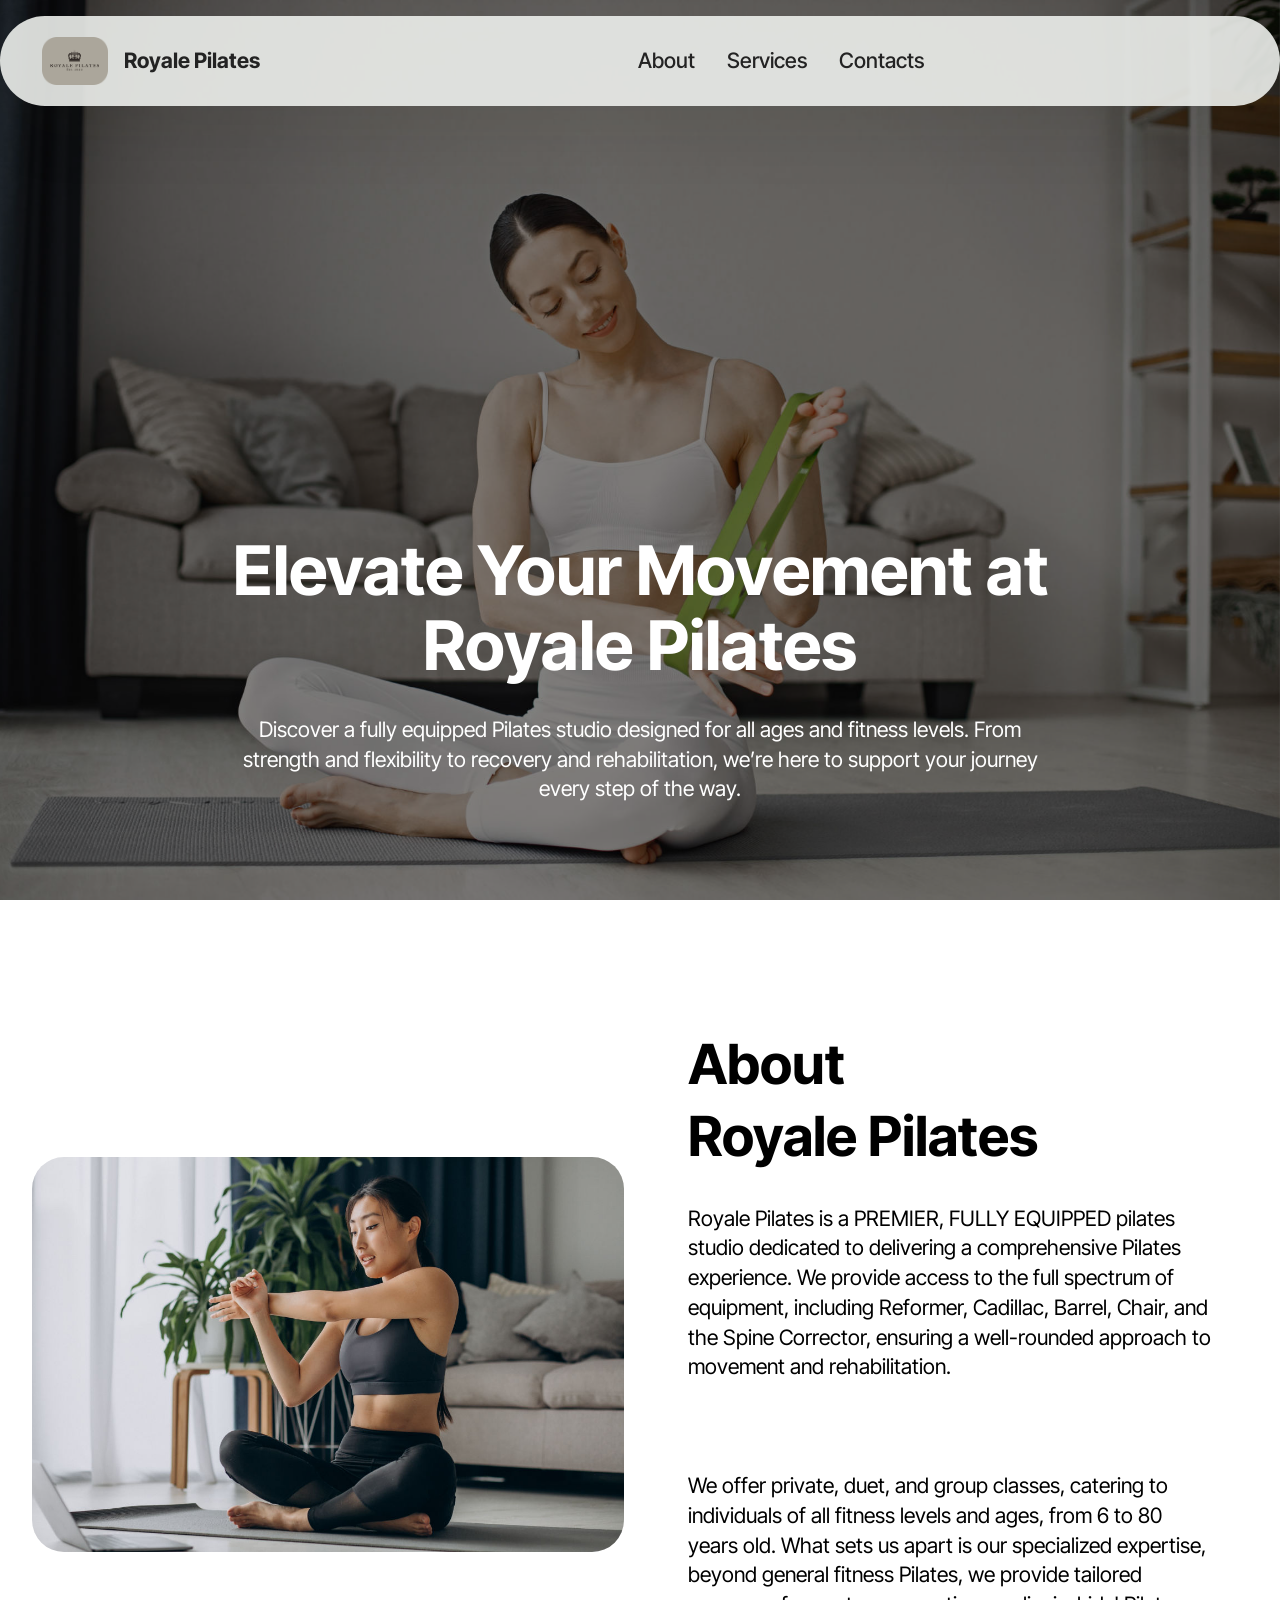
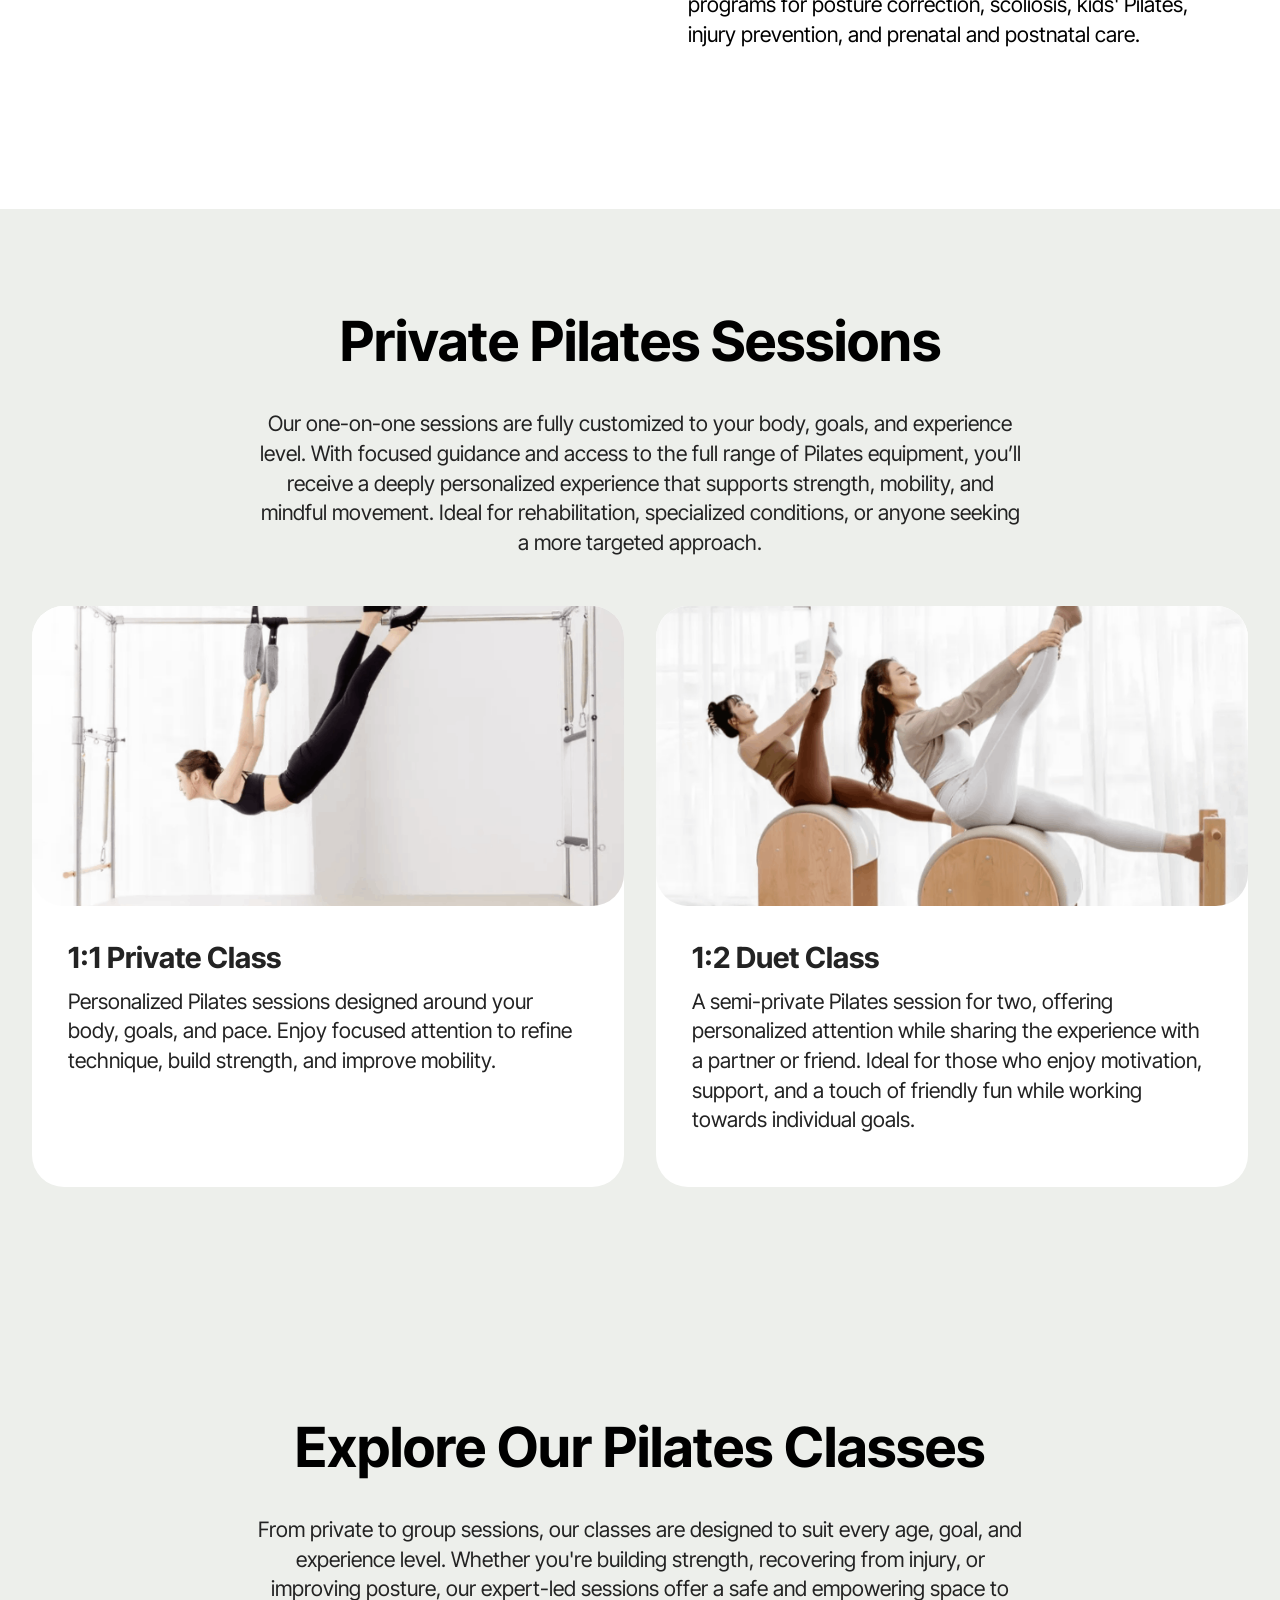
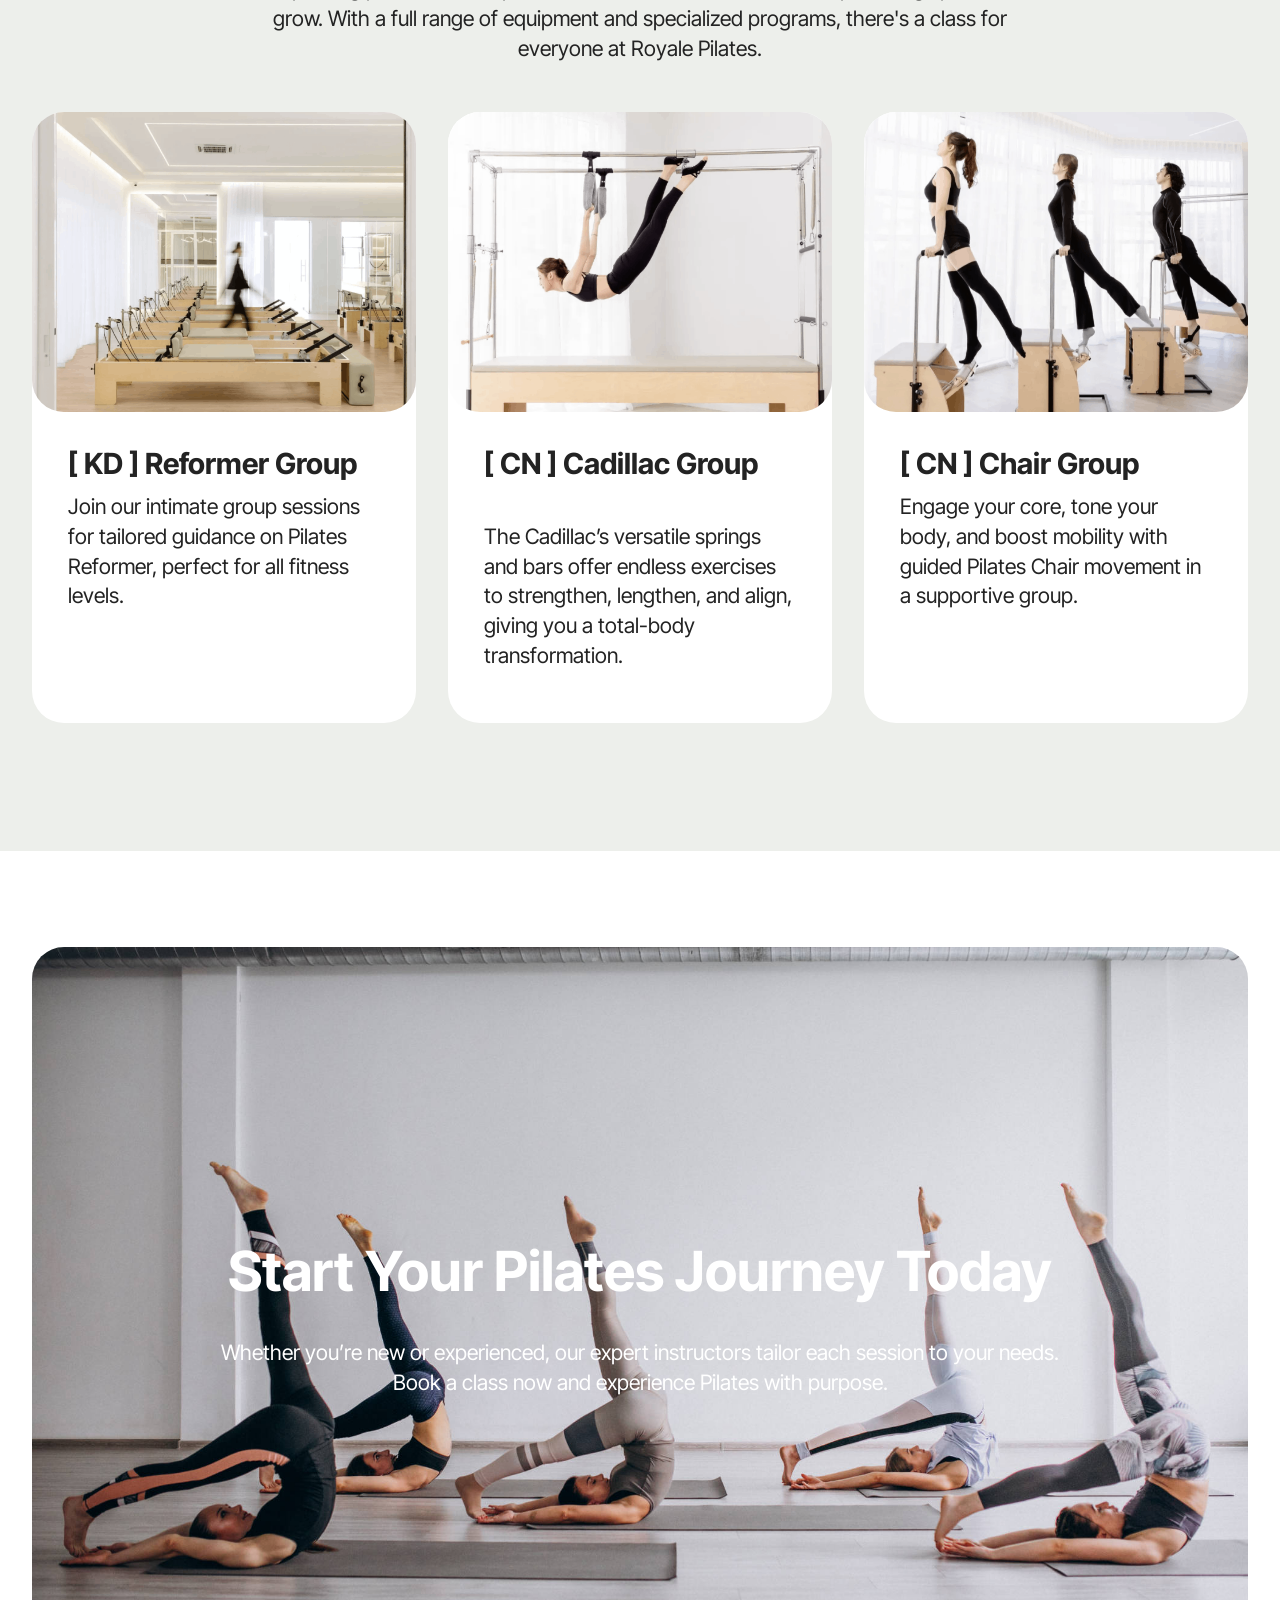
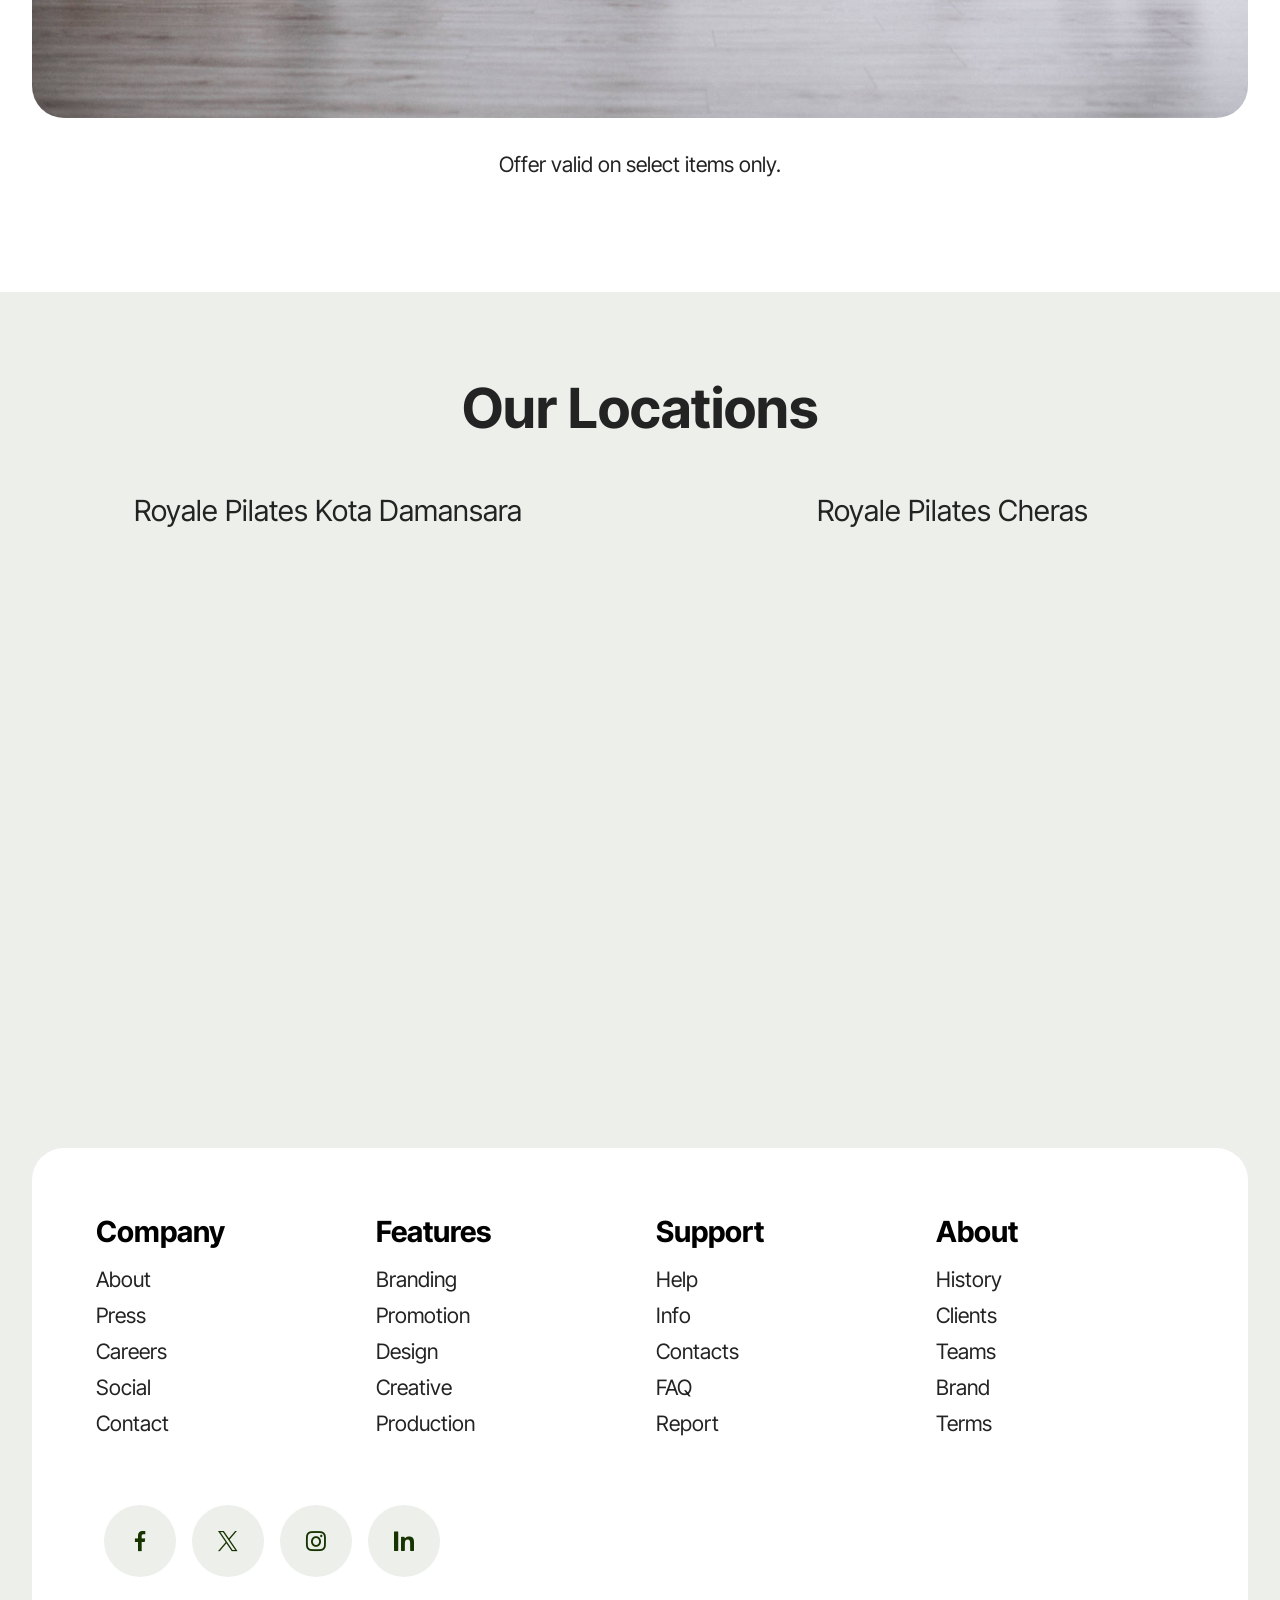
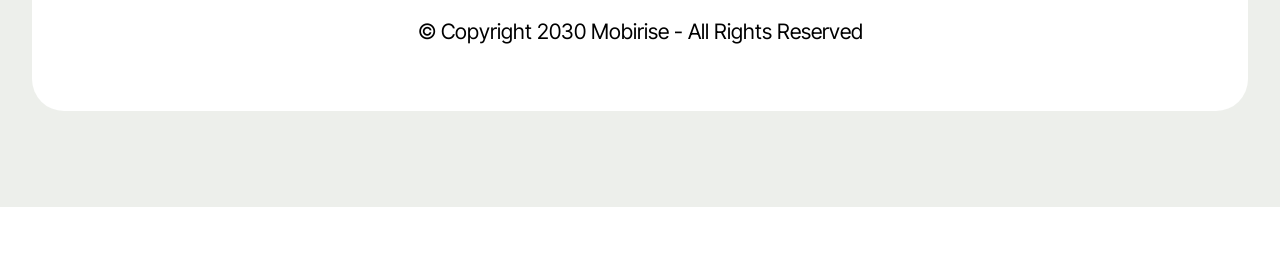
<file: index.html>
<!DOCTYPE html>
<html  >
<head>
  <!-- Site made with Mobirise Website Builder v6.1.12, https://mobirise.com -->
  <meta charset="UTF-8">
  <meta http-equiv="X-UA-Compatible" content="IE=edge">
  <meta name="generator" content="Mobirise v6.1.12, mobirise.com">
  <meta name="viewport" content="width=device-width, initial-scale=1, minimum-scale=1">
  <link rel="shortcut icon" href="assets/images/e688aae5b18f2026-04-0620e4b88ae58d8811.56201-146x105.png" type="image/x-icon">
  <meta name="description" content="">
  
  
  <title>Royale Pilates</title>
  <link rel="stylesheet" href="assets/web/assets/mobirise-icons2/mobirise2.css">
  <link rel="stylesheet" href="assets/bootstrap/css/bootstrap.min.css">
  <link rel="stylesheet" href="assets/parallax/jarallax.css">
  <link rel="stylesheet" href="assets/animatecss/animate.css">
  <link rel="stylesheet" href="assets/dropdown/css/style.css">
  <link rel="stylesheet" href="assets/socicon/css/styles.css">
  <link rel="stylesheet" href="assets/theme/css/style.css">
  <link rel="preload" href="https://fonts.googleapis.com/css?family=Inter+Tight:100,200,300,400,500,600,700,800,900,100i,200i,300i,400i,500i,600i,700i,800i,900i&display=swap" as="style" onload="this.onload=null;this.rel='stylesheet'">
  <noscript><link rel="stylesheet" href="https://fonts.googleapis.com/css?family=Inter+Tight:100,200,300,400,500,600,700,800,900,100i,200i,300i,400i,500i,600i,700i,800i,900i&display=swap"></noscript>
  <link rel="preload" as="style" href="assets/mobirise/css/mbr-additional.css?v=SpqxEV"><link rel="stylesheet" href="assets/mobirise/css/mbr-additional.css?v=SpqxEV" type="text/css">

  
  
  
</head>
<body>
  
  <section data-bs-version="5.1" class="menu menu2 cid-tJS6tZXiPa" once="menu" id="menu02-0">
	

	<nav class="navbar navbar-dropdown navbar-fixed-top navbar-expand-lg">
		<div class="container">
			<div class="navbar-brand">
				<span class="navbar-logo">
					<a href="https://mobirise.com">
						<img src="assets/images/e688aae5b18f2026-04-0620e4b88ae58d8811.56201-146x105.png" alt="Mobirise Website Builder" style="height: 3rem;">
					</a>
				</span>
				<span class="navbar-caption-wrap"><a class="navbar-caption text-black text-primary display-4" href="index.html#header05-1">Royale Pilates</a></span>
			</div>
			<button class="navbar-toggler" type="button" data-toggle="collapse" data-bs-toggle="collapse" data-target="#navbarSupportedContent" data-bs-target="#navbarSupportedContent" aria-controls="navbarNavAltMarkup" aria-expanded="false" aria-label="Toggle navigation">
				<div class="hamburger">
					<span></span>
					<span></span>
					<span></span>
					<span></span>
				</div>
			</button>
			<div class="collapse navbar-collapse" id="navbarSupportedContent">
				<ul class="navbar-nav nav-dropdown nav-right" data-app-modern-menu="true"><li class="nav-item">
						<a class="nav-link link text-black text-primary display-4" href="index.html#header01-7">About<br></a>
					</li>
					<li class="nav-item">
						<a class="nav-link link text-black text-primary display-4" href="index.html#features04-w" aria-expanded="false">Services</a>
					</li>
					<li class="nav-item">
						<a class="nav-link link text-black text-primary display-4" href="index.html#contacts02-9">Contacts</a>
					</li></ul>
				
				
			</div>
		</div>
	</nav>
</section>

<section data-bs-version="5.1" class="header16 cid-vfZnAOynRW mbr-fullscreen mbr-parallax-background" id="header17-1v">
  
  <div class="mbr-overlay" style="opacity: 0.5; background-color: rgb(0, 0, 0);"></div>
  <div class="container-fluid">
    <div class="row">
      <div class="content-wrap col-12 col-md-9">
        <h1 class="mbr-section-title mbr-fonts-style mbr-white mb-4 display-1">
          <strong><br>Elevate Your Movement at Royale Pilates</strong></h1>
        
        <p class="mbr-fonts-style mbr-text mbr-white mb-4 display-7">Discover a fully equipped Pilates studio designed for all ages and fitness levels. From strength and flexibility to recovery and rehabilitation, we’re here to support your journey every step of the way.</p>
        
      </div>
    </div>
  </div>
</section>

<section data-bs-version="5.1" class="start article2 cid-vfZphaRjqh" id="article02-1x">
	

	
	

	<div class="container">
		<div class="row justify-content-center">
			<div class="col-12 col-md-12 col-lg-6 image-wrapper">
				<img class="w-100" src="assets/images/woman-stretching-yoga-mat-home-1070x713.jpg" alt="Mobirise Website Builder">
			</div>
			<div class="col-12 col-md-12 col-lg">
				<div class="text-wrapper align-left">
					<h1 class="mbr-section-title mbr-fonts-style mb-4 display-2"><strong>About </strong><br><strong>Royale Pilates</strong></h1>
					<p class="mbr-text align-left mbr-fonts-style mb-4 display-7">Royale Pilates is a PREMIER, FULLY EQUIPPED pilates studio dedicated to delivering a comprehensive Pilates experience. We provide access to the full spectrum of equipment, including Reformer, Cadillac, Barrel, Chair, and the Spine Corrector, ensuring a well-rounded approach to movement and rehabilitation.<br><br><br><br>We offer private, duet, and group classes, catering to individuals of all fitness levels and ages, from 6 to 80 years old. What sets us apart is our specialized expertise, beyond general fitness Pilates, we provide tailored programs for posture correction, scoliosis, kids' Pilates, injury prevention, and prenatal and postnatal care.&nbsp;</p>
					
				</div>
			</div>
		</div>
	</div>
</section>

<section data-bs-version="5.1" class="features4 start cid-vfZpASBEer" id="features04-1y">
	
	
	<div class="container">
		<div class="row justify-content-center">
			<div class="col-12 content-head">
				<div class="mbr-section-head mb-5">
					<h4 class="mbr-section-title mbr-fonts-style align-center mb-0 display-2"><strong>Private Pilates Sessions</strong></h4>
					<h5 class="mbr-section-subtitle mbr-fonts-style align-center mb-0 mt-4 display-7">Our one-on-one sessions are fully customized to your body, goals, and experience level. With focused guidance and access to the full range of Pilates equipment, you’ll receive a deeply personalized experience that supports strength, mobility, and mindful movement. Ideal for rehabilitation, specialized conditions, or anyone seeking a more targeted approach.</h5>
					
				</div>
			</div>
		</div>
		<div class="row">
			<div class="item features-image col-12 col-md-6 col-lg-6">
				<div class="item-wrapper">
					<div class="item-img">
						<img src="assets/images/e688aae5b18f2026-04-0620e4b88be58d881.02.55-692x519.png" alt="Mobirise Website Builder">
					</div>
					<div class="item-content">
						<h5 class="item-title mbr-fonts-style display-5"><strong>1:1 Private Class</strong></h5>
						<p class="mbr-text mbr-fonts-style display-7">Personalized Pilates sessions designed around your body, goals, and pace. Enjoy focused attention to refine technique, build strength, and improve mobility.</p>
						
					</div>

				</div>
			</div>
			<div class="item features-image col-12 col-md-6 col-lg-6">
				<div class="item-wrapper">
					<div class="item-img">
						<img src="assets/images/e688aae5b18f2026-04-0620e4b88be58d881.05.10-692x521.png" alt="Mobirise Website Builder">
					</div>
					<div class="item-content">
						<h5 class="item-title mbr-fonts-style display-5"><strong>1:2 Duet Class</strong></h5>
						<p class="mbr-text mbr-fonts-style display-7">A semi-private Pilates session for two, offering personalized attention while sharing the experience with a partner or friend. Ideal for those who enjoy motivation, support, and a touch of friendly fun while working towards individual goals.</p>
						
					</div>
				</div>
			</div>
			
		</div>
	</div>
</section>

<section data-bs-version="5.1" class="features4 start cid-vfZqOX9fZh" id="features04-1z">
	
	
	<div class="container">
		<div class="row justify-content-center">
			<div class="col-12 content-head">
				<div class="mbr-section-head mb-5">
					<h4 class="mbr-section-title mbr-fonts-style align-center mb-0 display-2"><strong>Explore Our Pilates Classes</strong></h4>
					<h5 class="mbr-section-subtitle mbr-fonts-style align-center mb-0 mt-4 display-7">From private to group sessions, our classes are designed to suit every age, goal, and experience level. Whether you're building strength, recovering from injury, or improving posture, our expert-led sessions offer a safe and empowering space to grow. With a full range of equipment and specialized programs, there's a class for everyone at Royale Pilates.</h5>
					
				</div>
			</div>
		</div>
		<div class="row">
			<div class="item features-image col-12 col-md-6 col-lg-4">
				<div class="item-wrapper">
					<div class="item-img">
						<img src="assets/images/e688aae5b18f2026-04-0620e4b88be58d881.21.12-692x522.png" alt="Mobirise Website Builder">
					</div>
					<div class="item-content">
						<h5 class="item-title mbr-fonts-style display-5"><strong>[ KD ] Reformer Group</strong></h5>
						<p class="mbr-text mbr-fonts-style display-7">Join our intimate group sessions for tailored guidance on Pilates Reformer, perfect for all fitness levels.</p>
						
					</div>

				</div>
			</div>
			<div class="item features-image col-12 col-md-6 col-lg-4">
				<div class="item-wrapper">
					<div class="item-img">
						<img src="assets/images/e688aae5b18f2026-04-0620e4b88be58d881.02.55-692x519.png" alt="Mobirise Website Builder">
					</div>
					<div class="item-content">
						<h5 class="item-title mbr-fonts-style display-5"><strong>[ CN ] Cadillac Group</strong></h5>
						<p class="mbr-text mbr-fonts-style display-7"><br>The Cadillac’s versatile springs and bars offer endless exercises to strengthen, lengthen, and align, giving you a total-body transformation.</p>
						
					</div>
				</div>
			</div>
			<div class="item features-image col-12 col-md-6 col-lg-4">
				<div class="item-wrapper">
					<div class="item-img">
						<img src="assets/images/e688aae5b18f2026-04-0620e4b88be58d881.22.22-692x524.png" alt="Mobirise Website Builder">
					</div>
					<div class="item-content">
						<h5 class="item-title mbr-fonts-style display-5"><strong>[ CN ] Chair Group</strong></h5>
						<p class="mbr-text mbr-fonts-style display-7">Engage your core, tone your body, and boost mobility with guided Pilates Chair movement in a supportive group.<br>
						</p>
						
					</div>
				</div>
			</div>
		</div>
	</div>
</section>

<section data-bs-version="5.1" class="image07 cid-vfZrGSgn8Q" id="image07-21">
  

  
  <div class="mbr-overlay" style="opacity: 1; background-color: rgb(255, 255, 255);"></div>
  <div class="container">
    <div class="row justify-content-center">
      <div class="card col-12 col-lg-12">
        <div class="card-wrapper wrap">
          <div class="card-box align-center">
           <h1 class="card-title mbr-fonts-style display-2"><strong>Start Your Pilates Journey Today</strong></h1>
            <p class="mbr-text mbr-fonts-style mt-4 mb-4 display-7">Whether you’re new or experienced, our expert instructors tailor each session to your needs.<br>Book a class now and experience Pilates with purpose.</p>
            
          </div>
        </div>
      </div>
    </div>

    <div>
      <p class="mbr-description mt-4 align-center mbr-fonts-style display-7">
        Offer valid on select items only.
      </p>
    </div>
  </div>
</section>

<section data-bs-version="5.1" class="contacts2 map1 cid-vfZs9fVm2R" id="map02-22">
	

	
	<div class="container">
		<div class="row justify-content-center">
			<div class="col-12 content-head">
				<div class="mbr-section-head mb-5">
					<h3 class="mbr-section-title mbr-fonts-style align-center mb-0 display-2">
						<strong>Our Locations</strong>
					</h3>
				</div>
			</div>
		</div>
		<div class="row justify-content-center">
			<div class="map-wrapper col-12 col-md-6">
				<h4 class="mbr-section-subtitle mb-3 align-center mbr-fonts-style display-5">Royale Pilates Kota Damansara</h4>
				<div class="google-map"><iframe frameborder="0" style="border:0" src="https://www.google.com/maps/embed?pb=!1m18!1m12!1m3!1d3983.784966639921!2d101.5917188104395!3d3.1513395968108084!2m3!1f0!2f0!3f0!3m2!1i1024!2i768!4f13.1!3m3!1m2!1s0x31cc4fdfeb3cee8d%3A0x17d4fdb2184d9fe8!2sRoyale%20Pilates%20Kota%20Damansara!5e0!3m2!1szh-CN!2smy!4v1775457448292!5m2!1szh-CN!2smy" allowfullscreen=""></iframe></div>
			</div>
			<div class="map-wrapper col-12 col-md-6">
				<h4 class="mbr-section-subtitle mb-3 align-center mbr-fonts-style display-5">Royale Pilates Cheras</h4>
				<div class="google-map"><iframe frameborder="0" style="border:0" src="https://www.google.com/maps/embed?pb=!1m18!1m12!1m3!1d1992.0850182992751!2d101.7731953!3d3.0490923!2m3!1f0!2f0!3f0!3m2!1i1024!2i768!4f13.1!3m3!1m2!1s0x31cc350ba67cfb31%3A0x59d0c338705b4f98!2sRoyale%20Pilates%20Cheras!5e0!3m2!1szh-CN!2smy!4v1775457421809!5m2!1szh-CN!2smy" allowfullscreen=""></iframe></div>
			</div>
		</div>
	</div>
</section>

<section data-bs-version="5.1" class="footer1 cid-vfZsBJtSbS" once="footers" id="footer01-24">
	

	
	
	<div class="container">
		<div class="row mbr-white">
			<div class="col-12 col-md-6 col-lg-3">
				<h5 class="mbr-section-subtitle mbr-fonts-style mb-2 display-5">
					<strong>Company</strong>
				</h5>
				<ul class="list mbr-fonts-style display-7">
					<li class="mbr-text item-wrap">About</li>
					<li class="mbr-text item-wrap">Press</li>
					<li class="mbr-text item-wrap">Careers</li>
					<li class="mbr-text item-wrap">Social</li>
					<li class="mbr-text item-wrap">Contact</li>
				</ul>
			</div>
			<div class="col-12 col-md-6 col-lg-3">
				<h5 class="mbr-section-subtitle mbr-fonts-style mb-2 display-5">
					<strong>Features</strong>
				</h5>
				<ul class="list mbr-fonts-style display-7">
					<li class="mbr-text item-wrap">Branding</li>
					<li class="mbr-text item-wrap">Promotion</li>
					<li class="mbr-text item-wrap">Design</li>
					<li class="mbr-text item-wrap">Creative</li>
					<li class="mbr-text item-wrap">Production</li>
				</ul>
			</div>
			<div class="col-12 col-md-6 col-lg-3">
				<h5 class="mbr-section-subtitle mbr-fonts-style mb-2 display-5">
					<strong>Support</strong>
				</h5>
				<ul class="list mbr-fonts-style display-7">
					<li class="mbr-text item-wrap">Help</li>
					<li class="mbr-text item-wrap">Info</li>
					<li class="mbr-text item-wrap">Contacts</li>
					<li class="mbr-text item-wrap">FAQ</li>
					<li class="mbr-text item-wrap">Report</li>
				</ul>
			</div>
			<div class="col-12 col-md-6 col-lg-3">
				<h5 class="mbr-section-subtitle mbr-fonts-style mb-2 display-5">
					<strong>About</strong>
				</h5>
				<ul class="list mbr-fonts-style display-7">
					<li class="mbr-text item-wrap">History</li>
					<li class="mbr-text item-wrap">Clients</li>
					<li class="mbr-text item-wrap">Teams</li>
					<li class="mbr-text item-wrap">Brand</li>
					<li class="mbr-text item-wrap">Terms</li>
				</ul>
			</div>
			<div class="col-12 mt-5 footer-col">
				

				<div class="social-row mt-2 display-7">
					<div class="soc-item">
						<a href="https://mobiri.se/">
							<span class="mbr-iconfont socicon socicon-facebook"></span>
						</a>
					</div>
					<div class="soc-item">
						<a href="https://mobiri.se/">
							<span class="mbr-iconfont socicon socicon-twitter"></span>
						</a>
					</div>
					<div class="soc-item">
						<a href="https://mobiri.se/">
							<span class="mbr-iconfont socicon socicon-instagram"></span>
						</a>
					</div>
					<div class="soc-item">
						<a href="https://mobiri.se/">
							<span class="mbr-iconfont socicon-logmein socicon"></span>
						</a>
					</div>
				</div>
			</div>
			<div class="col-12 mt-4">
				<p class="mbr-text mb-0 mbr-fonts-style copyright align-center display-7">
					© Copyright 2030 Mobirise - All Rights Reserved
				</p>
			</div>
		</div>
	</div>
</section><section class="display-7" style="padding: 0;align-items: center;justify-content: center;flex-wrap: wrap;    align-content: center;display: flex;position: relative;height: 4rem;"><a href="https://mobiri.se/4654923" style="flex: 1 1;height: 4rem;position: absolute;width: 100%;z-index: 1;"><img alt="" style="height: 4rem;" src="[data-uri]"></a><p style="margin: 0;text-align: center;" class="display-7">&#8204;</p><a style="z-index:1" href="https://mobirise.com/builder/no-code-website-builder.html">No Code Website Builder</a></section><script src="assets/bootstrap/js/bootstrap.bundle.min.js"></script>  <script src="assets/parallax/jarallax.js"></script>  <script src="assets/smoothscroll/smooth-scroll.js"></script>  <script src="assets/ytplayer/index.js"></script>  <script src="assets/dropdown/js/navbar-dropdown.js"></script>  <script src="assets/theme/js/script.js"></script>  
  
  
  <input name="animation" type="hidden">
  </body>
</html>
</file>
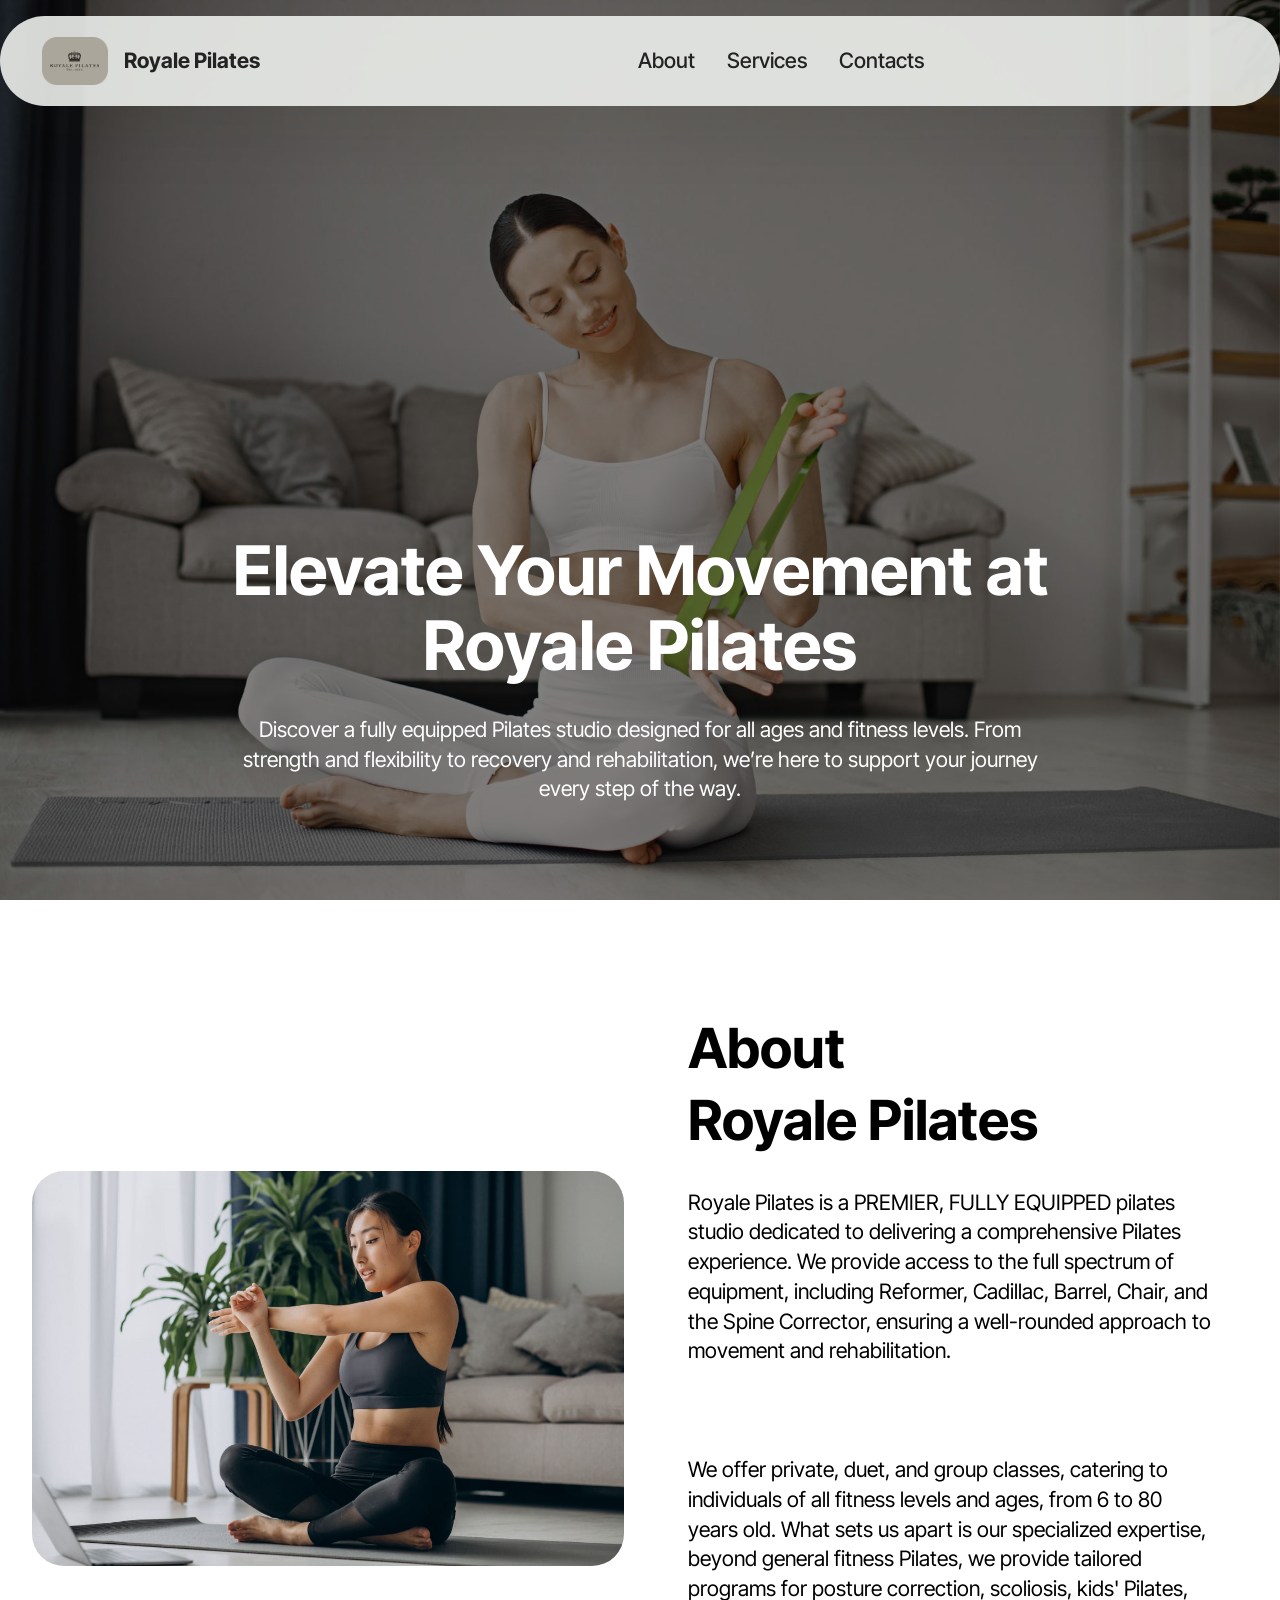
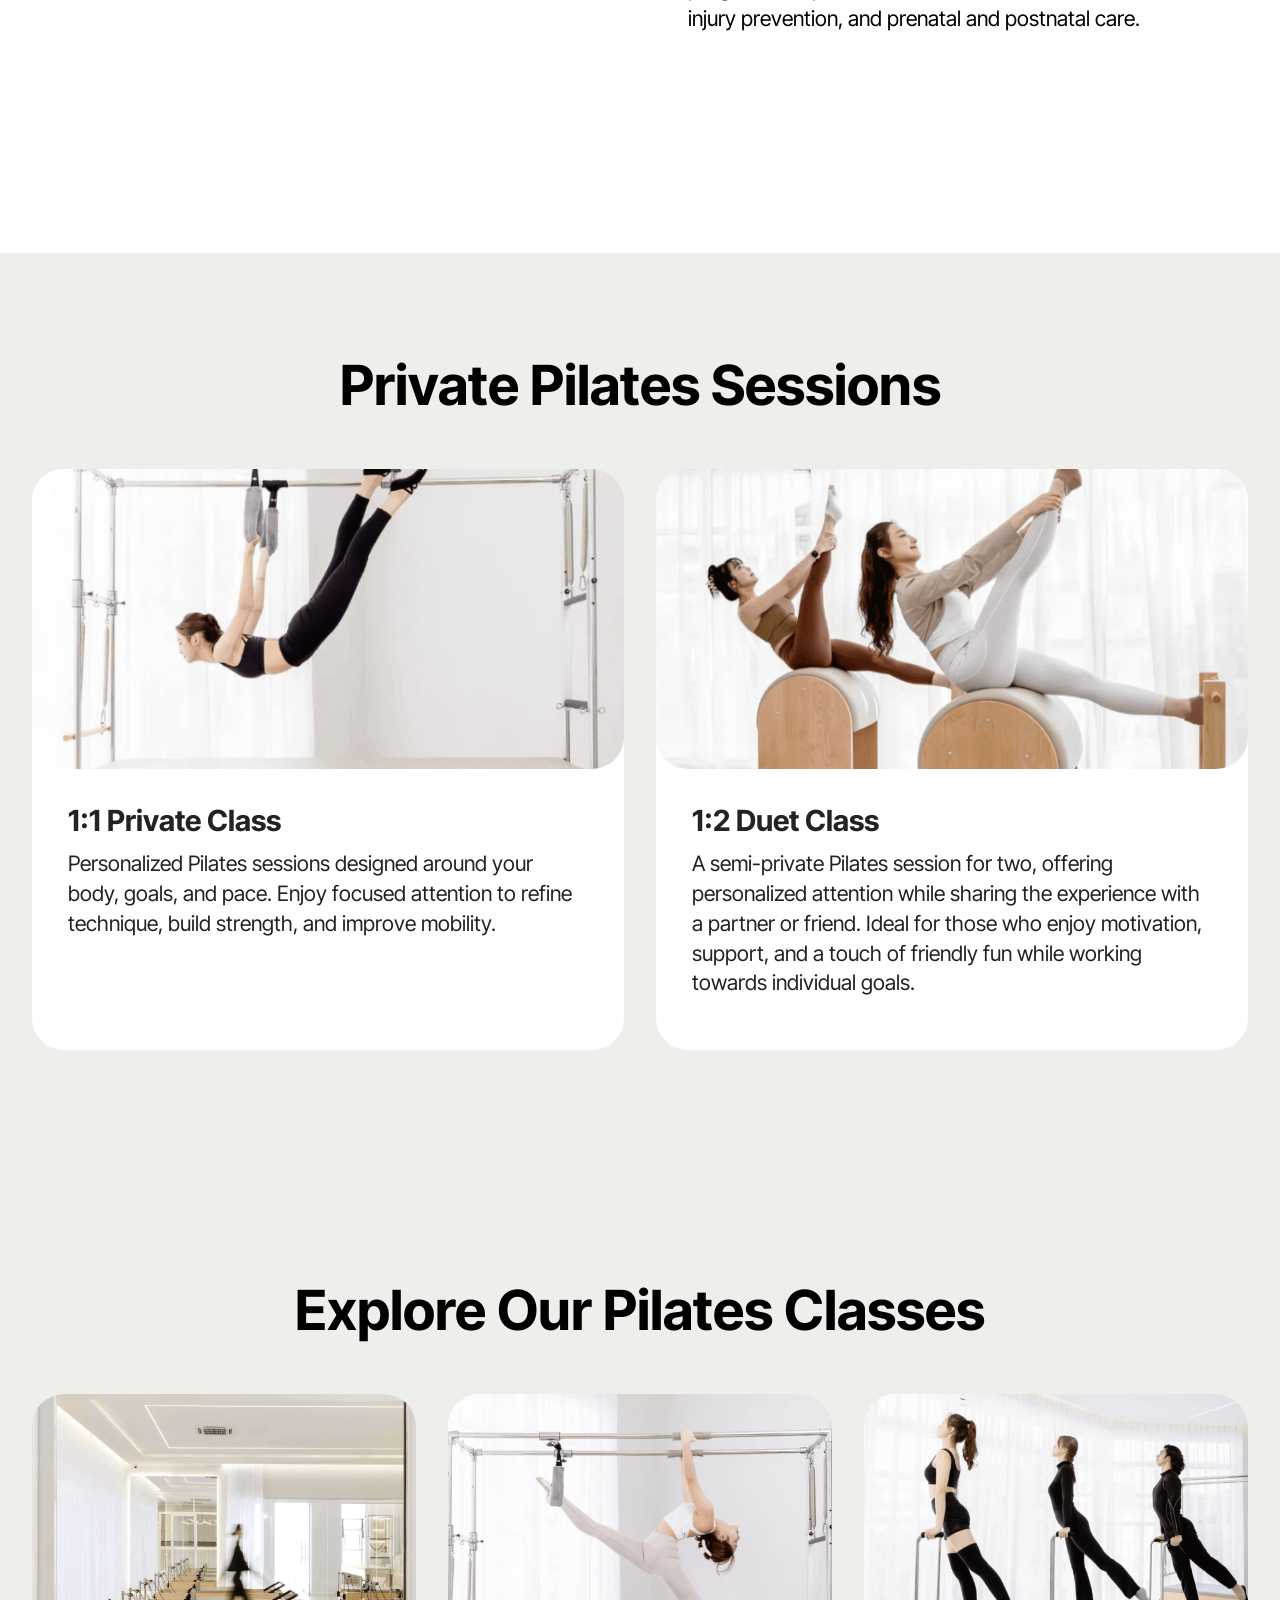
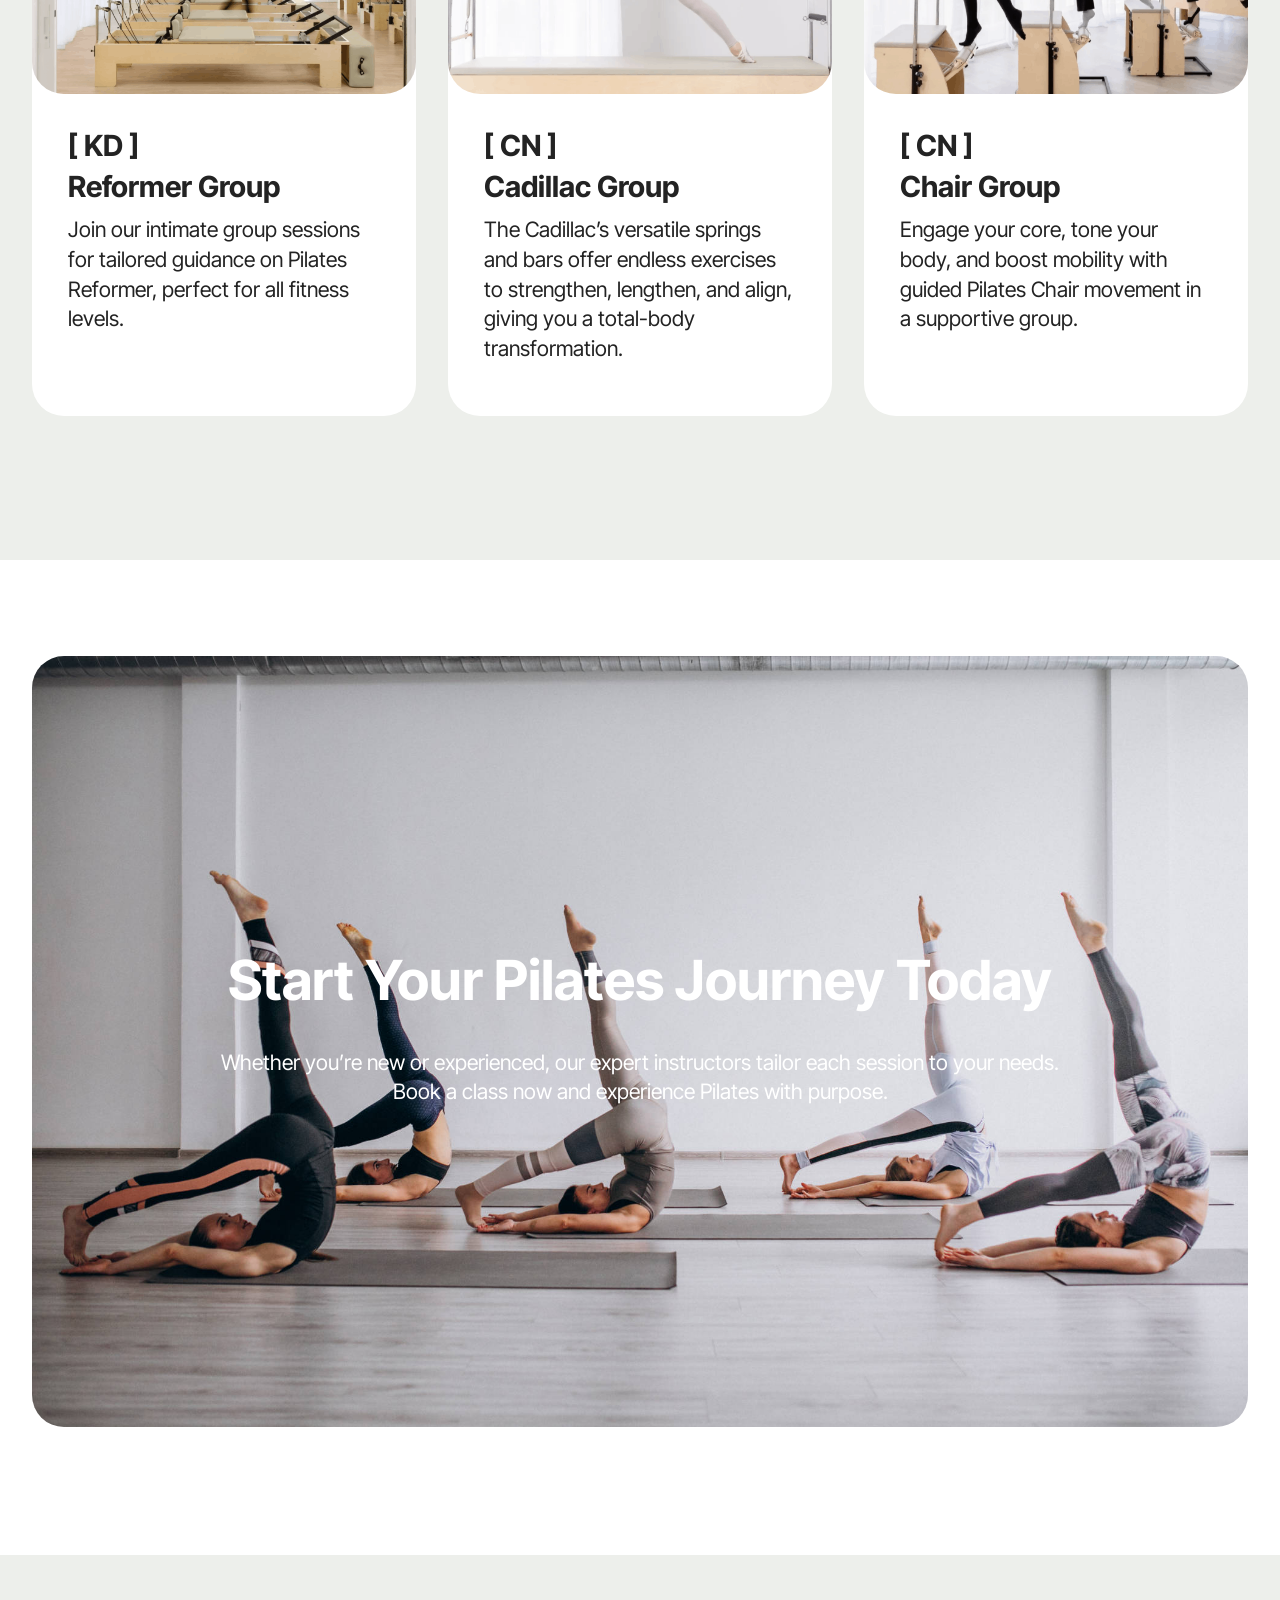
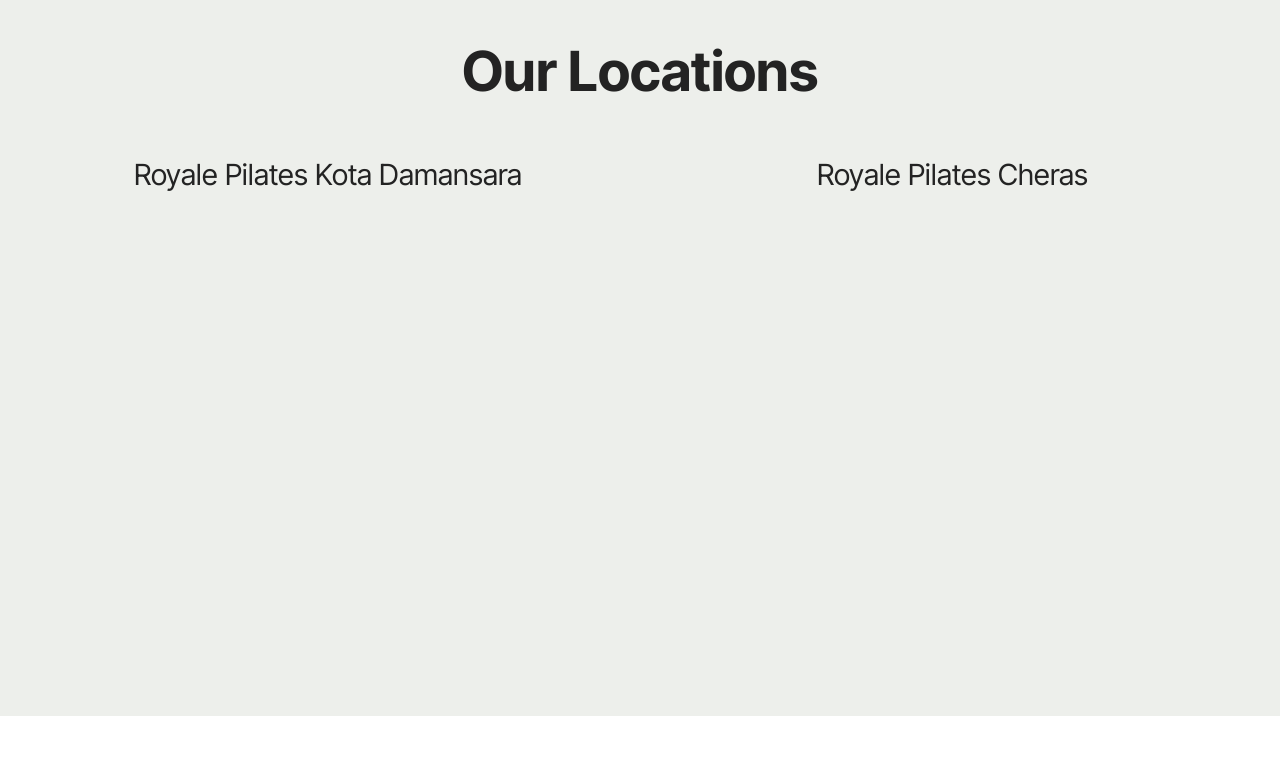
<file: page1.html>
<!DOCTYPE html>
<html  >
<head>
  <!-- Site made with Mobirise Website Builder v6.1.12, https://mobirise.com -->
  <meta charset="UTF-8">
  <meta http-equiv="X-UA-Compatible" content="IE=edge">
  <meta name="generator" content="Mobirise v6.1.12, mobirise.com">
  <meta name="viewport" content="width=device-width, initial-scale=1, minimum-scale=1">
  <link rel="shortcut icon" href="assets/images/e688aae5b18f2026-04-0620e4b88ae58d8811.56201-146x105.png" type="image/x-icon">
  <meta name="description" content="">
  
  
  <title>Page 1</title>
  <link rel="stylesheet" href="assets/web/assets/mobirise-icons2/mobirise2.css">
  <link rel="stylesheet" href="assets/bootstrap/css/bootstrap.min.css">
  <link rel="stylesheet" href="assets/parallax/jarallax.css">
  <link rel="stylesheet" href="assets/animatecss/animate.css">
  <link rel="stylesheet" href="assets/dropdown/css/style.css">
  <link rel="stylesheet" href="assets/theme/css/style.css">
  <link rel="preload" href="https://fonts.googleapis.com/css?family=Inter+Tight:100,200,300,400,500,600,700,800,900,100i,200i,300i,400i,500i,600i,700i,800i,900i&display=swap" as="style" onload="this.onload=null;this.rel='stylesheet'">
  <noscript><link rel="stylesheet" href="https://fonts.googleapis.com/css?family=Inter+Tight:100,200,300,400,500,600,700,800,900,100i,200i,300i,400i,500i,600i,700i,800i,900i&display=swap"></noscript>
  <link rel="preload" as="style" href="assets/mobirise/css/mbr-additional.css?v=uuPsfG"><link rel="stylesheet" href="assets/mobirise/css/mbr-additional.css?v=uuPsfG" type="text/css">

  
  
  
</head>
<body>
  
  <section data-bs-version="5.1" class="menu menu2 cid-tJS6tZXiPa" once="menu" id="menu02-1i">
	

	<nav class="navbar navbar-dropdown navbar-fixed-top navbar-expand-lg">
		<div class="container">
			<div class="navbar-brand">
				<span class="navbar-logo">
					<a href="https://mobirise.com">
						<img src="assets/images/e688aae5b18f2026-04-0620e4b88ae58d8811.56201-146x105.png" alt="Mobirise Website Builder" style="height: 3rem;">
					</a>
				</span>
				<span class="navbar-caption-wrap"><a class="navbar-caption text-black text-primary display-4" href="index.html#header05-1">Royale Pilates</a></span>
			</div>
			<button class="navbar-toggler" type="button" data-toggle="collapse" data-bs-toggle="collapse" data-target="#navbarSupportedContent" data-bs-target="#navbarSupportedContent" aria-controls="navbarNavAltMarkup" aria-expanded="false" aria-label="Toggle navigation">
				<div class="hamburger">
					<span></span>
					<span></span>
					<span></span>
					<span></span>
				</div>
			</button>
			<div class="collapse navbar-collapse" id="navbarSupportedContent">
				<ul class="navbar-nav nav-dropdown nav-right" data-app-modern-menu="true"><li class="nav-item">
						<a class="nav-link link text-black text-primary display-4" href="index.html#header01-7">About<br></a>
					</li>
					<li class="nav-item">
						<a class="nav-link link text-black text-primary display-4" href="index.html#features04-w" aria-expanded="false">Services</a>
					</li>
					<li class="nav-item">
						<a class="nav-link link text-black text-primary display-4" href="index.html#contacts02-9">Contacts</a>
					</li></ul>
				
				
			</div>
		</div>
	</nav>
</section>

<section data-bs-version="5.1" class="header16 cid-vfYHRCBQUK mbr-fullscreen mbr-parallax-background" id="header17-1l">
  
  <div class="mbr-overlay" style="opacity: 0.5; background-color: rgb(0, 0, 0);"></div>
  <div class="container-fluid">
    <div class="row">
      <div class="content-wrap col-12 col-md-9">
        <h1 class="mbr-section-title mbr-fonts-style mbr-white mb-4 display-1">
          <strong><br>Elevate Your Movement at Royale Pilates</strong></h1>
        
        <p class="mbr-fonts-style mbr-text mbr-white mb-4 display-7">Discover a fully equipped Pilates studio designed for all ages and fitness levels. From strength and flexibility to recovery and rehabilitation, we’re here to support your journey every step of the way.</p>
        
      </div>
    </div>
  </div>
</section>

<section data-bs-version="5.1" class="start article2 cid-vfZ2bb9kWk" id="article02-1n">
	

	
	

	<div class="container">
		<div class="row justify-content-center">
			<div class="col-12 col-md-12 col-lg-6 image-wrapper">
				<img class="w-100" src="assets/images/woman-stretching-yoga-mat-home-1070x713.jpg" alt="Mobirise Website Builder">
			</div>
			<div class="col-12 col-md-12 col-lg">
				<div class="text-wrapper align-left">
					<h1 class="mbr-section-title mbr-fonts-style mb-4 display-2"><strong>About </strong><br><strong>Royale Pilates</strong></h1>
					<p class="mbr-text align-left mbr-fonts-style mb-4 display-7">Royale Pilates is a PREMIER, FULLY EQUIPPED pilates studio dedicated to delivering a comprehensive Pilates experience. We provide access to the full spectrum of equipment, including Reformer, Cadillac, Barrel, Chair, and the Spine Corrector, ensuring a well-rounded approach to movement and rehabilitation.<br><br><br><br>We offer private, duet, and group classes, catering to individuals of all fitness levels and ages, from 6 to 80 years old. What sets us apart is our specialized expertise, beyond general fitness Pilates, we provide tailored programs for posture correction, scoliosis, kids' Pilates, injury prevention, and prenatal and postnatal care. <br><br><br></p>
					
				</div>
			</div>
		</div>
	</div>
</section>

<section data-bs-version="5.1" class="features4 start cid-vfZ1Na2Fbo" id="features04-1m">
	
	
	<div class="container">
		<div class="row justify-content-center">
			<div class="col-12 content-head">
				<div class="mbr-section-head mb-5">
					<h4 class="mbr-section-title mbr-fonts-style align-center mb-0 display-2"><strong>Private Pilates Sessions</strong></h4>
					
					
				</div>
			</div>
		</div>
		<div class="row">
			<div class="item features-image col-12 col-md-6 col-lg-6 active">
				<div class="item-wrapper">
					<div class="item-img">
						<img src="assets/images/e688aae5b18f2026-04-0620e4b88be58d881.02.55-692x519.png" alt="Mobirise Website Builder" data-slide-to="2" data-bs-slide-to="2">
					</div>
					<div class="item-content">
						<h5 class="item-title mbr-fonts-style display-5"><strong>1:1 Private Class</strong></h5>
						<p class="mbr-text mbr-fonts-style display-7">Personalized Pilates sessions designed around your body, goals, and pace. Enjoy focused attention to refine technique, build strength, and improve mobility.</p>
						
					</div>

				</div>
			</div><div class="item features-image col-12 col-md-6 col-lg-6">
				<div class="item-wrapper">
					<div class="item-img">
						<img src="assets/images/e688aae5b18f2026-04-0620e4b88be58d881.05.10-692x521.png" alt="Mobirise Website Builder" data-slide-to="0" data-bs-slide-to="0">
					</div>
					<div class="item-content">
						<h5 class="item-title mbr-fonts-style display-5"><strong>1:2 Duet Class</strong></h5>
						<p class="mbr-text mbr-fonts-style display-7">A semi-private Pilates session for two, offering personalized attention while sharing the experience with a partner or friend. Ideal for those who enjoy motivation, support, and a touch of friendly fun while working towards individual goals.</p>
						
					</div>
				</div>
			</div>
			
			
		</div>
	</div>
</section>

<section data-bs-version="5.1" class="features4 start cid-vfZ7nrbhlC" id="features04-1p">
	
	
	<div class="container">
		<div class="row justify-content-center">
			<div class="col-12 content-head">
				<div class="mbr-section-head mb-5">
					<h4 class="mbr-section-title mbr-fonts-style align-center mb-0 display-2"><strong>Explore Our Pilates Classes</strong></h4>
					
					
				</div>
			</div>
		</div>
		<div class="row">
			<div class="item features-image col-12 col-md-6 col-lg-4">
				<div class="item-wrapper">
					<div class="item-img">
						<img src="assets/images/e688aae5b18f2026-04-0620e4b88be58d881.21.12-692x522.png" alt="Mobirise Website Builder">
					</div>
					<div class="item-content">
						<h5 class="item-title mbr-fonts-style display-5"><strong>[ KD ] </strong><br><strong>Reformer Group</strong></h5>
						<p class="mbr-text mbr-fonts-style display-7">Join our intimate group sessions for tailored guidance on Pilates Reformer, perfect for all fitness levels.</p>
						
					</div>

				</div>
			</div>
			<div class="item features-image col-12 col-md-6 col-lg-4">
				<div class="item-wrapper">
					<div class="item-img">
						<img src="assets/images/e688aae5b18f2026-04-0620e4b88be58d881.21.49-692x515.png" alt="Mobirise Website Builder">
					</div>
					<div class="item-content">
						<h5 class="item-title mbr-fonts-style display-5"><strong>[ CN ] </strong><br><strong>Cadillac Group</strong></h5>
						<p class="mbr-text mbr-fonts-style display-7">The Cadillac’s versatile springs and bars offer endless exercises to strengthen, lengthen, and align, giving you a total-body transformation.<br></p>
						
					</div>
				</div>
			</div>
			<div class="item features-image col-12 col-md-6 col-lg-4">
				<div class="item-wrapper">
					<div class="item-img">
						<img src="assets/images/e688aae5b18f2026-04-0620e4b88be58d881.22.22-692x524.png" alt="Mobirise Website Builder">
					</div>
					<div class="item-content">
						<h5 class="item-title mbr-fonts-style display-5"><strong>[ CN ] </strong><br><strong>Chair Group</strong></h5>
						<p class="mbr-text mbr-fonts-style display-7">Engage your core, tone your body, and boost mobility with guided Pilates Chair movement in a supportive group.<br>
						</p>
						
					</div>
				</div>
			</div>
		</div>
	</div>
</section>

<section data-bs-version="5.1" class="image07 cid-vfZbYtSwC9" data-bg-video="https://vimeo.com/428046504" id="image07-1q">
  

  <div class="mbr-fallback-image disabled"></div>
  <div class="mbr-overlay" style="opacity: 0.7; background-color: rgb(255, 255, 255);"></div>
  <div class="container">
    <div class="row justify-content-center">
      <div class="card col-12 col-lg-12">
        <div class="card-wrapper wrap">
          <div class="card-box align-center">
           <h1 class="card-title mbr-fonts-style display-2"><strong>Start Your Pilates Journey Today</strong></h1>
            <p class="mbr-text mbr-fonts-style mt-4 mb-4 display-7">Whether you’re new or experienced, our expert instructors tailor each session to your needs.<br>Book a class now and experience Pilates with purpose.</p>
            
          </div>
        </div>
      </div>
    </div>

    <div>
      <p class="mbr-description mt-4 align-center mbr-fonts-style display-7"></p>
    </div>
  </div>
</section>

<section data-bs-version="5.1" class="contacts2 map1 cid-vfZdVxgQIg" id="map02-1r">
	

	
	<div class="container">
		<div class="row justify-content-center">
			<div class="col-12 content-head">
				<div class="mbr-section-head mb-5">
					<h3 class="mbr-section-title mbr-fonts-style align-center mb-0 display-2">
						<strong>Our Locations</strong>
					</h3>
				</div>
			</div>
		</div>
		<div class="row justify-content-center">
			<div class="map-wrapper col-12 col-md-6">
				<h1 class="mbr-section-subtitle mb-3 align-center mbr-fonts-style display-5">Royale Pilates Kota Damansara</h1>
				<div class="google-map"><iframe frameborder="0" style="border:0" src="https://www.google.com/maps/embed?pb=!1m18!1m12!1m3!1d3983.784966639921!2d101.5917188104395!3d3.1513395968108084!2m3!1f0!2f0!3f0!3m2!1i1024!2i768!4f13.1!3m3!1m2!1s0x31cc4fdfeb3cee8d%3A0x17d4fdb2184d9fe8!2sRoyale%20Pilates%20Kota%20Damansara!5e0!3m2!1szh-CN!2smy!4v1775454451870!5m2!1szh-CN!2smy" allowfullscreen=""></iframe></div>
			</div>
			<div class="map-wrapper col-12 col-md-6">
				<h1 class="mbr-section-subtitle mb-3 align-center mbr-fonts-style display-5">Royale Pilates Cheras</h1>
				<div class="google-map"><iframe frameborder="0" style="border:0" src="https://www.google.com/maps/embed?pb=!1m18!1m12!1m3!1d1992.0850183007042!2d101.77190515630397!3d3.049092299228479!2m3!1f0!2f0!3f0!3m2!1i1024!2i768!4f13.1!3m3!1m2!1s0x31cc350ba67cfb31%3A0x59d0c338705b4f98!2sRoyale%20Pilates%20Cheras!5e0!3m2!1szh-CN!2smy!4v1775454759020!5m2!1szh-CN!2smy" allowfullscreen=""></iframe></div>
			</div>
		</div>
	</div>
</section><section class="display-7" style="padding: 0;align-items: center;justify-content: center;flex-wrap: wrap;    align-content: center;display: flex;position: relative;height: 4rem;"><a href="https://mobiri.se/4654923" style="flex: 1 1;height: 4rem;position: absolute;width: 100%;z-index: 1;"><img alt="" style="height: 4rem;" src="[data-uri]"></a><p style="margin: 0;text-align: center;" class="display-7">&#8204;</p><a style="z-index:1" href="https://mobirise.com/drag-drop-website-builder.html">Drag and Drop Website Builder</a></section><script src="assets/bootstrap/js/bootstrap.bundle.min.js"></script>  <script src="assets/parallax/jarallax.js"></script>  <script src="assets/smoothscroll/smooth-scroll.js"></script>  <script src="assets/ytplayer/index.js"></script>  <script src="assets/dropdown/js/navbar-dropdown.js"></script>  <script src="assets/vimeoplayer/player.js"></script>  <script src="assets/theme/js/script.js"></script>  
  
  
  <input name="animation" type="hidden">
  </body>
</html>
</file>
<file: assets/web/assets/mobirise-icons2/mobirise2.css>
@font-face {
  font-family: 'Moririse2';
  font-display: swap;
  src:  url('mobirise2.eot?f2bix4');
  src:  url('mobirise2.eot?f2bix4#iefix') format('embedded-opentype'),
    url('mobirise2.woff2?f2bix4') format('woff2'),
    url('mobirise2.woff?f2bix4') format('woff'),
    url('mobirise2.ttf?f2bix4') format('truetype'),
    url('mobirise2.svg?f2bix4#mobirise2') format('svg');
  font-weight: normal;
  font-style: normal;
}

[class^="mobi-"], [class*=" mobi-"] {
  /* use !important to prevent issues with browser extensions that change fonts */
  font-family: 'Moririse2' !important;
  speak: none;
  font-style: normal;
  font-weight: normal;
  font-variant: normal;
  text-transform: none;
  line-height: 1;

  /* Better Font Rendering =========== */
  -webkit-font-smoothing: antialiased;
  -moz-osx-font-smoothing: grayscale;
}

.mobi-mbri-add-submenu:before {
  content: "\e900";
}
.mobi-mbri-alert:before {
  content: "\e901";
}
.mobi-mbri-align-center:before {
  content: "\e902";
}
.mobi-mbri-align-justify:before {
  content: "\e903";
}
.mobi-mbri-align-left:before {
  content: "\e904";
}
.mobi-mbri-align-right:before {
  content: "\e905";
}
.mobi-mbri-android:before {
  content: "\e906";
}
.mobi-mbri-apple:before {
  content: "\e907";
}
.mobi-mbri-arrow-down:before {
  content: "\e908";
}
.mobi-mbri-arrow-next:before {
  content: "\e909";
}
.mobi-mbri-arrow-prev:before {
  content: "\e90a";
}
.mobi-mbri-arrow-up:before {
  content: "\e90b";
}
.mobi-mbri-bold:before {
  content: "\e90c";
}
.mobi-mbri-bookmark:before {
  content: "\e90d";
}
.mobi-mbri-bootstrap:before {
  content: "\e90e";
}
.mobi-mbri-briefcase:before {
  content: "\e90f";
}
.mobi-mbri-browse:before {
  content: "\e910";
}
.mobi-mbri-bulleted-list:before {
  content: "\e911";
}
.mobi-mbri-calendar:before {
  content: "\e912";
}
.mobi-mbri-camera:before {
  content: "\e913";
}
.mobi-mbri-cart-add:before {
  content: "\e914";
}
.mobi-mbri-cart-full:before {
  content: "\e915";
}
.mobi-mbri-cash:before {
  content: "\e916";
}
.mobi-mbri-change-style:before {
  content: "\e917";
}
.mobi-mbri-chat:before {
  content: "\e918";
}
.mobi-mbri-clock:before {
  content: "\e919";
}
.mobi-mbri-close:before {
  content: "\e91a";
}
.mobi-mbri-cloud:before {
  content: "\e91b";
}
.mobi-mbri-code:before {
  content: "\e91c";
}
.mobi-mbri-contact-form:before {
  content: "\e91d";
}
.mobi-mbri-credit-card:before {
  content: "\e91e";
}
.mobi-mbri-cursor-click:before {
  content: "\e91f";
}
.mobi-mbri-cust-feedback:before {
  content: "\e920";
}
.mobi-mbri-database:before {
  content: "\e921";
}
.mobi-mbri-delivery:before {
  content: "\e922";
}
.mobi-mbri-desktop:before {
  content: "\e923";
}
.mobi-mbri-devices:before {
  content: "\e924";
}
.mobi-mbri-down:before {
  content: "\e925";
}
.mobi-mbri-download-2:before {
  content: "\e926";
}
.mobi-mbri-download:before {
  content: "\e927";
}
.mobi-mbri-drag-n-drop-2:before {
  content: "\e928";
}
.mobi-mbri-drag-n-drop:before {
  content: "\e929";
}
.mobi-mbri-edit-2:before {
  content: "\e92a";
}
.mobi-mbri-edit:before {
  content: "\e92b";
}
.mobi-mbri-error:before {
  content: "\e92c";
}
.mobi-mbri-extension:before {
  content: "\e92d";
}
.mobi-mbri-features:before {
  content: "\e92e";
}
.mobi-mbri-file:before {
  content: "\e92f";
}
.mobi-mbri-flag:before {
  content: "\e930";
}
.mobi-mbri-folder:before {
  content: "\e931";
}
.mobi-mbri-gift:before {
  content: "\e932";
}
.mobi-mbri-github:before {
  content: "\e933";
}
.mobi-mbri-globe-2:before {
  content: "\e934";
}
.mobi-mbri-globe:before {
  content: "\e935";
}
.mobi-mbri-growing-chart:before {
  content: "\e936";
}
.mobi-mbri-hearth:before {
  content: "\e937";
}
.mobi-mbri-help:before {
  content: "\e938";
}
.mobi-mbri-home:before {
  content: "\e939";
}
.mobi-mbri-hot-cup:before {
  content: "\e93a";
}
.mobi-mbri-idea:before {
  content: "\e93b";
}
.mobi-mbri-image-gallery:before {
  content: "\e93c";
}
.mobi-mbri-image-slider:before {
  content: "\e93d";
}
.mobi-mbri-info:before {
  content: "\e93e";
}
.mobi-mbri-italic:before {
  content: "\e93f";
}
.mobi-mbri-key:before {
  content: "\e940";
}
.mobi-mbri-laptop:before {
  content: "\e941";
}
.mobi-mbri-layers:before {
  content: "\e942";
}
.mobi-mbri-left-right:before {
  content: "\e943";
}
.mobi-mbri-left:before {
  content: "\e944";
}
.mobi-mbri-letter:before {
  content: "\e945";
}
.mobi-mbri-like:before {
  content: "\e946";
}
.mobi-mbri-link:before {
  content: "\e947";
}
.mobi-mbri-lock:before {
  content: "\e948";
}
.mobi-mbri-login:before {
  content: "\e949";
}
.mobi-mbri-logout:before {
  content: "\e94a";
}
.mobi-mbri-magic-stick:before {
  content: "\e94b";
}
.mobi-mbri-map-pin:before {
  content: "\e94c";
}
.mobi-mbri-menu:before {
  content: "\e94d";
}
.mobi-mbri-mobile-2:before {
  content: "\e94e";
}
.mobi-mbri-mobile-horizontal:before {
  content: "\e94f";
}
.mobi-mbri-mobile:before {
  content: "\e950";
}
.mobi-mbri-mobirise:before {
  content: "\e951";
}
.mobi-mbri-more-horizontal:before {
  content: "\e952";
}
.mobi-mbri-more-vertical:before {
  content: "\e953";
}
.mobi-mbri-music:before {
  content: "\e954";
}
.mobi-mbri-new-file:before {
  content: "\e955";
}
.mobi-mbri-numbered-list:before {
  content: "\e956";
}
.mobi-mbri-opened-folder:before {
  content: "\e957";
}
.mobi-mbri-pages:before {
  content: "\e958";
}
.mobi-mbri-paper-plane:before {
  content: "\e959";
}
.mobi-mbri-paperclip:before {
  content: "\e95a";
}
.mobi-mbri-phone:before {
  content: "\e95b";
}
.mobi-mbri-photo:before {
  content: "\e95c";
}
.mobi-mbri-photos:before {
  content: "\e95d";
}
.mobi-mbri-pin:before {
  content: "\e95e";
}
.mobi-mbri-play:before {
  content: "\e95f";
}
.mobi-mbri-plus:before {
  content: "\e960";
}
.mobi-mbri-preview:before {
  content: "\e961";
}
.mobi-mbri-print:before {
  content: "\e962";
}
.mobi-mbri-protect:before {
  content: "\e963";
}
.mobi-mbri-question:before {
  content: "\e964";
}
.mobi-mbri-quote-left:before {
  content: "\e965";
}
.mobi-mbri-quote-right:before {
  content: "\e966";
}
.mobi-mbri-redo:before {
  content: "\e967";
}
.mobi-mbri-refresh:before {
  content: "\e968";
}
.mobi-mbri-responsive-2:before {
  content: "\e969";
}
.mobi-mbri-responsive:before {
  content: "\e96a";
}
.mobi-mbri-right:before {
  content: "\e96b";
}
.mobi-mbri-rocket:before {
  content: "\e96c";
}
.mobi-mbri-sad-face:before {
  content: "\e96d";
}
.mobi-mbri-sale:before {
  content: "\e96e";
}
.mobi-mbri-save:before {
  content: "\e96f";
}
.mobi-mbri-search:before {
  content: "\e970";
}
.mobi-mbri-setting-2:before {
  content: "\e971";
}
.mobi-mbri-setting-3:before {
  content: "\e972";
}
.mobi-mbri-setting:before {
  content: "\e973";
}
.mobi-mbri-share:before {
  content: "\e974";
}
.mobi-mbri-shopping-bag:before {
  content: "\e975";
}
.mobi-mbri-shopping-basket:before {
  content: "\e976";
}
.mobi-mbri-shopping-cart:before {
  content: "\e977";
}
.mobi-mbri-sites:before {
  content: "\e978";
}
.mobi-mbri-smile-face:before {
  content: "\e979";
}
.mobi-mbri-speed:before {
  content: "\e97a";
}
.mobi-mbri-star:before {
  content: "\e97b";
}
.mobi-mbri-success:before {
  content: "\e97c";
}
.mobi-mbri-sun:before {
  content: "\e97d";
}
.mobi-mbri-sun2:before {
  content: "\e97e";
}
.mobi-mbri-tablet-vertical:before {
  content: "\e97f";
}
.mobi-mbri-tablet:before {
  content: "\e980";
}
.mobi-mbri-target:before {
  content: "\e981";
}
.mobi-mbri-timer:before {
  content: "\e982";
}
.mobi-mbri-to-ftp:before {
  content: "\e983";
}
.mobi-mbri-to-local-drive:before {
  content: "\e984";
}
.mobi-mbri-touch-swipe:before {
  content: "\e985";
}
.mobi-mbri-touch:before {
  content: "\e986";
}
.mobi-mbri-trash:before {
  content: "\e987";
}
.mobi-mbri-underline:before {
  content: "\e988";
}
.mobi-mbri-undo:before {
  content: "\e989";
}
.mobi-mbri-unlink:before {
  content: "\e98a";
}
.mobi-mbri-unlock:before {
  content: "\e98b";
}
.mobi-mbri-up-down:before {
  content: "\e98c";
}
.mobi-mbri-up:before {
  content: "\e98d";
}
.mobi-mbri-update:before {
  content: "\e98e";
}
.mobi-mbri-upload-2:before {
  content: "\e98f";
}
.mobi-mbri-upload:before {
  content: "\e990";
}
.mobi-mbri-user-2:before {
  content: "\e991";
}
.mobi-mbri-user:before {
  content: "\e992";
}
.mobi-mbri-users:before {
  content: "\e993";
}
.mobi-mbri-video-play:before {
  content: "\e994";
}
.mobi-mbri-video:before {
  content: "\e995";
}
.mobi-mbri-watch:before {
  content: "\e996";
}
.mobi-mbri-website-theme-2:before {
  content: "\e997";
}
.mobi-mbri-website-theme:before {
  content: "\e998";
}
.mobi-mbri-wifi:before {
  content: "\e999";
}
.mobi-mbri-windows:before {
  content: "\e99a";
}
.mobi-mbri-zoom-in:before {
  content: "\e99b";
}
.mobi-mbri-zoom-out:before {
  content: "\e99c";
}
</file>
<file: assets/parallax/jarallax.css>
.jarallax {
    position: relative;
    z-index: 0;
}
.jarallax > .jarallax-img {
    position: absolute;
    object-fit: cover;
    /* support for plugin https://github.com/bfred-it/object-fit-images */
    font-family: 'object-fit: cover;';
    top: 0;
    left: 0;
    width: 100%;
    height: 100%;
    z-index: -1;
}
</file>
<file: assets/dropdown/css/style.css>
.navbar-dropdown {
  left: 0;
  padding: 0;
  position: absolute;
  right: 0;
  top: 0;
  transition: all 0.45s ease;
  z-index: 1030;
  background: #282828; }
  .navbar-dropdown .navbar-logo {
    margin-right: 0.8rem;
    transition: margin 0.3s ease-in-out;
    vertical-align: middle; }
    .navbar-dropdown .navbar-logo img {
      height: 3.125rem;
      transition: all 0.3s ease-in-out; }
    .navbar-dropdown .navbar-logo.mbr-iconfont {
      font-size: 3.125rem;
      line-height: 3.125rem; }
  .navbar-dropdown .navbar-caption {
    font-weight: 700;
    white-space: normal;
    vertical-align: -4px;
    line-height: 3.125rem !important; }
    .navbar-dropdown .navbar-caption, .navbar-dropdown .navbar-caption:hover {
      color: inherit;
      text-decoration: none; }
  .navbar-dropdown .mbr-iconfont + .navbar-caption {
    vertical-align: -1px; }
  .navbar-dropdown.navbar-fixed-top {
    position: fixed; }
  .navbar-dropdown .navbar-brand span {
    vertical-align: -4px; }
  .navbar-dropdown.bg-color.transparent {
    background: none; }
  .navbar-dropdown.navbar-short .navbar-brand {
    padding: 0.625rem 0; }
    .navbar-dropdown.navbar-short .navbar-brand span {
      vertical-align: -1px; }
  .navbar-dropdown.navbar-short .navbar-caption {
    line-height: 2.375rem !important;
    vertical-align: -2px; }
  .navbar-dropdown.navbar-short .navbar-logo {
    margin-right: 0.5rem; }
    .navbar-dropdown.navbar-short .navbar-logo img {
      height: 2.375rem; }
    .navbar-dropdown.navbar-short .navbar-logo.mbr-iconfont {
      font-size: 2.375rem;
      line-height: 2.375rem; }
  .navbar-dropdown.navbar-short .mbr-table-cell {
    height: 3.625rem; }
  .navbar-dropdown .navbar-close {
    left: 0.6875rem;
    position: fixed;
    top: 0.75rem;
    z-index: 1000; }
  .navbar-dropdown .hamburger-icon {
    content: "";
    display: inline-block;
    vertical-align: middle;
    width: 16px;
    -webkit-box-shadow: 0 -6px 0 1px #282828,0 0 0 1px #282828,0 6px 0 1px #282828;
    -moz-box-shadow: 0 -6px 0 1px #282828,0 0 0 1px #282828,0 6px 0 1px #282828;
    box-shadow: 0 -6px 0 1px #282828,0 0 0 1px #282828,0 6px 0 1px #282828; }

.dropdown-menu .dropdown-toggle[data-toggle="dropdown-submenu"]::after {
  border-bottom: 0.35em solid transparent;
  border-left: 0.35em solid;
  border-right: 0;
  border-top: 0.35em solid transparent;
  margin-left: 0.3rem; }

.dropdown-menu .dropdown-item:focus {
  outline: 0; }

.nav-dropdown {
  font-size: 0.75rem;
  font-weight: 500;
  height: auto !important; }
  .nav-dropdown .nav-btn {
    padding-left: 1rem; }
  .nav-dropdown .link {
    margin: .667em 1.667em;
    font-weight: 500;
    padding: 0;
    transition: color .2s ease-in-out; }
    .nav-dropdown .link.dropdown-toggle {
      margin-right: 2.583em; }
      .nav-dropdown .link.dropdown-toggle::after {
        margin-left: .25rem;
        border-top: 0.35em solid;
        border-right: 0.35em solid transparent;
        border-left: 0.35em solid transparent;
        border-bottom: 0; }
      .nav-dropdown .link.dropdown-toggle[aria-expanded="true"] {
        margin: 0;
        padding: 0.667em 3.263em  0.667em 1.667em; }
  .nav-dropdown .link::after,
  .nav-dropdown .dropdown-item::after {
    color: inherit; }
  .nav-dropdown .btn {
    font-size: 0.75rem;
    font-weight: 700;
    letter-spacing: 0;
    margin-bottom: 0;
    padding-left: 1.25rem;
    padding-right: 1.25rem; }
  .nav-dropdown .dropdown-menu {
    border-radius: 0;
    border: 0;
    left: 0;
    margin: 0;
    padding-bottom: 1.25rem;
    padding-top: 1.25rem;
    position: relative; }
  .nav-dropdown .dropdown-submenu {
    margin-left: 0.125rem;
    top: 0; }
  .nav-dropdown .dropdown-item {
    font-weight: 500;
    line-height: 2;
    padding: 0.3846em 4.615em 0.3846em 1.5385em;
    position: relative;
    transition: color .2s ease-in-out, background-color .2s ease-in-out; }
    .nav-dropdown .dropdown-item::after {
      margin-top: -0.3077em;
      position: absolute;
      right: 1.1538em;
      top: 50%; }
    .nav-dropdown .dropdown-item:focus, .nav-dropdown .dropdown-item:hover {
      background: none; }

@media (max-width: 767px) {
  .nav-dropdown.navbar-toggleable-sm {
    bottom: 0;
    display: none;
    left: 0;
    overflow-x: hidden;
    position: fixed;
    top: 0;
    transform: translateX(-100%);
    -ms-transform: translateX(-100%);
    -webkit-transform: translateX(-100%);
    width: 18.75rem;
    z-index: 999; } }
.nav-dropdown.navbar-toggleable-xl {
  bottom: 0;
  display: none;
  left: 0;
  overflow-x: hidden;
  position: fixed;
  top: 0;
  transform: translateX(-100%);
  -ms-transform: translateX(-100%);
  -webkit-transform: translateX(-100%);
  width: 18.75rem;
  z-index: 999; }

.nav-dropdown-sm {
  display: block !important;
  overflow-x: hidden;
  overflow: auto;
  padding-top: 3.875rem; }
  .nav-dropdown-sm::after {
    content: "";
    display: block;
    height: 3rem;
    width: 100%; }
  .nav-dropdown-sm.collapse.in ~ .navbar-close {
    display: block !important; }
  .nav-dropdown-sm.collapsing, .nav-dropdown-sm.collapse.in {
    transform: translateX(0);
    -ms-transform: translateX(0);
    -webkit-transform: translateX(0);
    transition: all 0.25s ease-out;
    -webkit-transition: all 0.25s ease-out;
    background: #282828; }
  .nav-dropdown-sm.collapsing[aria-expanded="false"] {
    transform: translateX(-100%);
    -ms-transform: translateX(-100%);
    -webkit-transform: translateX(-100%); }
  .nav-dropdown-sm .nav-item {
    display: block;
    margin-left: 0 !important;
    padding-left: 0; }
  .nav-dropdown-sm .link,
  .nav-dropdown-sm .dropdown-item {
    border-top: 1px dotted rgba(255, 255, 255, 0.1);
    font-size: 0.8125rem;
    line-height: 1.6;
    margin: 0 !important;
    padding: 0.875rem 2.4rem 0.875rem 1.5625rem !important;
    position: relative;
    white-space: normal; }
    .nav-dropdown-sm .link:focus, .nav-dropdown-sm .link:hover,
    .nav-dropdown-sm .dropdown-item:focus,
    .nav-dropdown-sm .dropdown-item:hover {
      background: rgba(0, 0, 0, 0.2) !important;
      color: #c0a375; }
  .nav-dropdown-sm .nav-btn {
    position: relative;
    padding: 1.5625rem 1.5625rem 0 1.5625rem; }
    .nav-dropdown-sm .nav-btn::before {
      border-top: 1px dotted rgba(255, 255, 255, 0.1);
      content: "";
      left: 0;
      position: absolute;
      top: 0;
      width: 100%; }
    .nav-dropdown-sm .nav-btn + .nav-btn {
      padding-top: 0.625rem; }
      .nav-dropdown-sm .nav-btn + .nav-btn::before {
        display: none; }
  .nav-dropdown-sm .btn {
    padding: 0.625rem 0; }
  .nav-dropdown-sm .dropdown-toggle[data-toggle="dropdown-submenu"]::after {
    margin-left: .25rem;
    border-top: 0.35em solid;
    border-right: 0.35em solid transparent;
    border-left: 0.35em solid transparent;
    border-bottom: 0; }
  .nav-dropdown-sm .dropdown-toggle[data-toggle="dropdown-submenu"][aria-expanded="true"]::after {
    border-top: 0;
    border-right: 0.35em solid transparent;
    border-left: 0.35em solid transparent;
    border-bottom: 0.35em solid; }
  .nav-dropdown-sm .dropdown-menu {
    margin: 0;
    padding: 0;
    position: relative;
    top: 0;
    left: 0;
    width: 100%;
    border: 0;
    float: none;
    border-radius: 0;
    background: none; }
  .nav-dropdown-sm .dropdown-submenu {
    left: 100%;
    margin-left: 0.125rem;
    margin-top: -1.25rem;
    top: 0; }

.navbar-toggleable-sm .nav-dropdown .dropdown-menu {
  position: absolute; }

.navbar-toggleable-sm .nav-dropdown .dropdown-submenu {
  left: 100%;
  margin-left: 0.125rem;
  margin-top: -1.25rem;
  top: 0; }

.navbar-toggleable-sm.opened .nav-dropdown .dropdown-menu {
  position: relative; }

.navbar-toggleable-sm.opened .nav-dropdown .dropdown-submenu {
  left: 0;
  margin-left: 00rem;
  margin-top: 0rem;
  top: 0; }

.is-builder .nav-dropdown.collapsing {
  transition: none !important; }
</file>
<file: assets/socicon/css/styles.css>
@charset "UTF-8";

@font-face {
  font-family: 'Socicon';
  src:  url('../fonts/socicon.eot');
  src:  url('../fonts/socicon.eot?#iefix') format('embedded-opentype'),
    url('../fonts/socicon.woff2') format('woff2'),
    url('../fonts/socicon.ttf') format('truetype'),
    url('../fonts/socicon.woff') format('woff'),
    url('../fonts/socicon.svg#socicon') format('svg');
  font-weight: normal;
  font-style: normal;
  font-display: swap;
}

[data-icon]:before {
  font-family: "socicon" !important;
  content: attr(data-icon);
  font-style: normal !important;
  font-weight: normal !important;
  font-variant: normal !important;
  text-transform: none !important;
  speak: none;
  line-height: 1;
  -webkit-font-smoothing: antialiased;
  -moz-osx-font-smoothing: grayscale;
}

[class^="socicon-"], [class*=" socicon-"] {
  /* use !important to prevent issues with browser extensions that change fonts */
  font-family: 'Socicon' !important;
  speak: none;
  font-style: normal;
  font-weight: normal;
  font-variant: normal;
  text-transform: none;
  line-height: 1;

  /* Better Font Rendering =========== */
  -webkit-font-smoothing: antialiased;
  -moz-osx-font-smoothing: grayscale;
}

.socicon-500px:before {
  content: "\e000";
}
.socicon-8tracks:before {
  content: "\e001";
}
.socicon-airbnb:before {
  content: "\e002";
}
.socicon-alliance:before {
  content: "\e003";
}
.socicon-amazon:before {
  content: "\e004";
}
.socicon-amplement:before {
  content: "\e005";
}
.socicon-android:before {
  content: "\e006";
}
.socicon-angellist:before {
  content: "\e007";
}
.socicon-apple:before {
  content: "\e008";
}
.socicon-appnet:before {
  content: "\e009";
}
.socicon-baidu:before {
  content: "\e00a";
}
.socicon-bandcamp:before {
  content: "\e00b";
}
.socicon-battlenet:before {
  content: "\e00c";
}
.socicon-mixer:before {
  content: "\e00d";
}
.socicon-bebee:before {
  content: "\e00e";
}
.socicon-bebo:before {
  content: "\e00f";
}
.socicon-behance:before {
  content: "\e010";
}
.socicon-blizzard:before {
  content: "\e011";
}
.socicon-blogger:before {
  content: "\e012";
}
.socicon-buffer:before {
  content: "\e013";
}
.socicon-chrome:before {
  content: "\e014";
}
.socicon-coderwall:before {
  content: "\e015";
}
.socicon-curse:before {
  content: "\e016";
}
.socicon-dailymotion:before {
  content: "\e017";
}
.socicon-deezer:before {
  content: "\e018";
}
.socicon-delicious:before {
  content: "\e019";
}
.socicon-deviantart:before {
  content: "\e01a";
}
.socicon-diablo:before {
  content: "\e01b";
}
.socicon-digg:before {
  content: "\e01c";
}
.socicon-discord:before {
  content: "\e01d";
}
.socicon-disqus:before {
  content: "\e01e";
}
.socicon-douban:before {
  content: "\e01f";
}
.socicon-draugiem:before {
  content: "\e020";
}
.socicon-dribbble:before {
  content: "\e021";
}
.socicon-drupal:before {
  content: "\e022";
}
.socicon-ebay:before {
  content: "\e023";
}
.socicon-ello:before {
  content: "\e024";
}
.socicon-endomodo:before {
  content: "\e025";
}
.socicon-envato:before {
  content: "\e026";
}
.socicon-etsy:before {
  content: "\e027";
}
.socicon-facebook:before {
  content: "\e028";
}
.socicon-feedburner:before {
  content: "\e029";
}
.socicon-filmweb:before {
  content: "\e02a";
}
.socicon-firefox:before {
  content: "\e02b";
}
.socicon-flattr:before {
  content: "\e02c";
}
.socicon-flickr:before {
  content: "\e02d";
}
.socicon-formulr:before {
  content: "\e02e";
}
.socicon-forrst:before {
  content: "\e02f";
}
.socicon-foursquare:before {
  content: "\e030";
}
.socicon-friendfeed:before {
  content: "\e031";
}
.socicon-github:before {
  content: "\e032";
}
.socicon-goodreads:before {
  content: "\e033";
}
.socicon-google:before {
  content: "\e034";
}
.socicon-googlescholar:before {
  content: "\e035";
}
.socicon-googlegroups:before {
  content: "\e036";
}
.socicon-googlephotos:before {
  content: "\e037";
}
.socicon-googleplus:before {
  content: "\e038";
}
.socicon-grooveshark:before {
  content: "\e039";
}
.socicon-hackerrank:before {
  content: "\e03a";
}
.socicon-hearthstone:before {
  content: "\e03b";
}
.socicon-hellocoton:before {
  content: "\e03c";
}
.socicon-heroes:before {
  content: "\e03d";
}
.socicon-smashcast:before {
  content: "\e03e";
}
.socicon-horde:before {
  content: "\e03f";
}
.socicon-houzz:before {
  content: "\e040";
}
.socicon-icq:before {
  content: "\e041";
}
.socicon-identica:before {
  content: "\e042";
}
.socicon-imdb:before {
  content: "\e043";
}
.socicon-instagram:before {
  content: "\e044";
}
.socicon-issuu:before {
  content: "\e045";
}
.socicon-istock:before {
  content: "\e046";
}
.socicon-itunes:before {
  content: "\e047";
}
.socicon-keybase:before {
  content: "\e048";
}
.socicon-lanyrd:before {
  content: "\e049";
}
.socicon-lastfm:before {
  content: "\e04a";
}
.socicon-line:before {
  content: "\e04b";
}
.socicon-linkedin:before {
  content: "\e04c";
}
.socicon-livejournal:before {
  content: "\e04d";
}
.socicon-lyft:before {
  content: "\e04e";
}
.socicon-macos:before {
  content: "\e04f";
}
.socicon-mail:before {
  content: "\e050";
}
.socicon-medium:before {
  content: "\e051";
}
.socicon-meetup:before {
  content: "\e052";
}
.socicon-mixcloud:before {
  content: "\e053";
}
.socicon-modelmayhem:before {
  content: "\e054";
}
.socicon-mumble:before {
  content: "\e055";
}
.socicon-myspace:before {
  content: "\e056";
}
.socicon-newsvine:before {
  content: "\e057";
}
.socicon-nintendo:before {
  content: "\e058";
}
.socicon-npm:before {
  content: "\e059";
}
.socicon-odnoklassniki:before {
  content: "\e05a";
}
.socicon-openid:before {
  content: "\e05b";
}
.socicon-opera:before {
  content: "\e05c";
}
.socicon-outlook:before {
  content: "\e05d";
}
.socicon-overwatch:before {
  content: "\e05e";
}
.socicon-patreon:before {
  content: "\e05f";
}
.socicon-paypal:before {
  content: "\e060";
}
.socicon-periscope:before {
  content: "\e061";
}
.socicon-persona:before {
  content: "\e062";
}
.socicon-pinterest:before {
  content: "\e063";
}
.socicon-play:before {
  content: "\e064";
}
.socicon-player:before {
  content: "\e065";
}
.socicon-playstation:before {
  content: "\e066";
}
.socicon-pocket:before {
  content: "\e067";
}
.socicon-qq:before {
  content: "\e068";
}
.socicon-quora:before {
  content: "\e069";
}
.socicon-raidcall:before {
  content: "\e06a";
}
.socicon-ravelry:before {
  content: "\e06b";
}
.socicon-reddit:before {
  content: "\e06c";
}
.socicon-renren:before {
  content: "\e06d";
}
.socicon-researchgate:before {
  content: "\e06e";
}
.socicon-residentadvisor:before {
  content: "\e06f";
}
.socicon-reverbnation:before {
  content: "\e070";
}
.socicon-rss:before {
  content: "\e071";
}
.socicon-sharethis:before {
  content: "\e072";
}
.socicon-skype:before {
  content: "\e073";
}
.socicon-slideshare:before {
  content: "\e074";
}
.socicon-smugmug:before {
  content: "\e075";
}
.socicon-snapchat:before {
  content: "\e076";
}
.socicon-songkick:before {
  content: "\e077";
}
.socicon-soundcloud:before {
  content: "\e078";
}
.socicon-spotify:before {
  content: "\e079";
}
.socicon-stackexchange:before {
  content: "\e07a";
}
.socicon-stackoverflow:before {
  content: "\e07b";
}
.socicon-starcraft:before {
  content: "\e07c";
}
.socicon-stayfriends:before {
  content: "\e07d";
}
.socicon-steam:before {
  content: "\e07e";
}
.socicon-storehouse:before {
  content: "\e07f";
}
.socicon-strava:before {
  content: "\e080";
}
.socicon-streamjar:before {
  content: "\e081";
}
.socicon-stumbleupon:before {
  content: "\e082";
}
.socicon-swarm:before {
  content: "\e083";
}
.socicon-teamspeak:before {
  content: "\e084";
}
.socicon-teamviewer:before {
  content: "\e085";
}
.socicon-technorati:before {
  content: "\e086";
}
.socicon-telegram:before {
  content: "\e087";
}
.socicon-tripadvisor:before {
  content: "\e088";
}
.socicon-tripit:before {
  content: "\e089";
}
.socicon-triplej:before {
  content: "\e08a";
}
.socicon-tumblr:before {
  content: "\e08b";
}
.socicon-twitch:before {
  content: "\e08c";
}
.socicon-twitter:before {
  content: "\e08d";
}
.socicon-uber:before {
  content: "\e08e";
}
.socicon-ventrilo:before {
  content: "\e08f";
}
.socicon-viadeo:before {
  content: "\e090";
}
.socicon-viber:before {
  content: "\e091";
}
.socicon-viewbug:before {
  content: "\e092";
}
.socicon-vimeo:before {
  content: "\e093";
}
.socicon-vine:before {
  content: "\e094";
}
.socicon-vkontakte:before {
  content: "\e095";
}
.socicon-warcraft:before {
  content: "\e096";
}
.socicon-wechat:before {
  content: "\e097";
}
.socicon-weibo:before {
  content: "\e098";
}
.socicon-whatsapp:before {
  content: "\e099";
}
.socicon-wikipedia:before {
  content: "\e09a";
}
.socicon-windows:before {
  content: "\e09b";
}
.socicon-wordpress:before {
  content: "\e09c";
}
.socicon-wykop:before {
  content: "\e09d";
}
.socicon-xbox:before {
  content: "\e09e";
}
.socicon-xing:before {
  content: "\e09f";
}
.socicon-yahoo:before {
  content: "\e0a0";
}
.socicon-yammer:before {
  content: "\e0a1";
}
.socicon-yandex:before {
  content: "\e0a2";
}
.socicon-yelp:before {
  content: "\e0a3";
}
.socicon-younow:before {
  content: "\e0a4";
}
.socicon-youtube:before {
  content: "\e0a5";
}
.socicon-zapier:before {
  content: "\e0a6";
}
.socicon-zerply:before {
  content: "\e0a7";
}
.socicon-zomato:before {
  content: "\e0a8";
}
.socicon-zynga:before {
  content: "\e0a9";
}
.socicon-bluesky:before {
  content: "\e0aa";
}
.socicon-threads:before {
  content: "\e0ab";
}
.socicon-spreadshirt:before {
  content: "\e901";
}
.socicon-gamejolt:before {
  content: "\e902";
}
.socicon-trello:before {
  content: "\e903";
}
.socicon-tunein:before {
  content: "\e904";
}
.socicon-bloglovin:before {
  content: "\e905";
}
.socicon-gamewisp:before {
  content: "\e906";
}
.socicon-messenger:before {
  content: "\e907";
}
.socicon-pandora:before {
  content: "\e908";
}
.socicon-augment:before {
  content: "\e909";
}
.socicon-bitbucket:before {
  content: "\e90a";
}
.socicon-fyuse:before {
  content: "\e90b";
}
.socicon-yt-gaming:before {
  content: "\e90c";
}
.socicon-sketchfab:before {
  content: "\e90d";
}
.socicon-mobcrush:before {
  content: "\e90e";
}
.socicon-microsoft:before {
  content: "\e90f";
}
.socicon-realtor:before {
  content: "\e910";
}
.socicon-tidal:before {
  content: "\e911";
}
.socicon-qobuz:before {
  content: "\e912";
}
.socicon-natgeo:before {
  content: "\e913";
}
.socicon-mastodon:before {
  content: "\e914";
}
.socicon-unsplash:before {
  content: "\e915";
}
.socicon-homeadvisor:before {
  content: "\e916";
}
.socicon-angieslist:before {
  content: "\e917";
}
.socicon-codepen:before {
  content: "\e918";
}
.socicon-slack:before {
  content: "\e919";
}
.socicon-openaigym:before {
  content: "\e91a";
}
.socicon-logmein:before {
  content: "\e91b";
}
.socicon-fiverr:before {
  content: "\e91c";
}
.socicon-gotomeeting:before {
  content: "\e91d";
}
.socicon-aliexpress:before {
  content: "\e91e";
}
.socicon-guru:before {
  content: "\e91f";
}
.socicon-appstore:before {
  content: "\e920";
}
.socicon-homes:before {
  content: "\e921";
}
.socicon-zoom:before {
  content: "\e922";
}
.socicon-alibaba:before {
  content: "\e923";
}
.socicon-craigslist:before {
  content: "\e924";
}
.socicon-wix:before {
  content: "\e925";
}
.socicon-redfin:before {
  content: "\e926";
}
.socicon-googlecalendar:before {
  content: "\e927";
}
.socicon-shopify:before {
  content: "\e928";
}
.socicon-freelancer:before {
  content: "\e929";
}
.socicon-seedrs:before {
  content: "\e92a";
}
.socicon-bing:before {
  content: "\e92b";
}
.socicon-doodle:before {
  content: "\e92c";
}
.socicon-bonanza:before {
  content: "\e92d";
}
.socicon-squarespace:before {
  content: "\e92e";
}
.socicon-toptal:before {
  content: "\e92f";
}
.socicon-gust:before {
  content: "\e930";
}
.socicon-ask:before {
  content: "\e931";
}
.socicon-trulia:before {
  content: "\e932";
}
.socicon-loomly:before {
  content: "\e933";
}
.socicon-ghost:before {
  content: "\e934";
}
.socicon-upwork:before {
  content: "\e935";
}
.socicon-fundable:before {
  content: "\e936";
}
.socicon-booking:before {
  content: "\e937";
}
.socicon-googlemaps:before {
  content: "\e938";
}
.socicon-zillow:before {
  content: "\e939";
}
.socicon-niconico:before {
  content: "\e93a";
}
.socicon-toneden:before {
  content: "\e93b";
}
.socicon-crunchbase:before {
  content: "\e93c";
}
.socicon-homefy:before {
  content: "\e93d";
}
.socicon-calendly:before {
  content: "\e93e";
}
.socicon-livemaster:before {
  content: "\e93f";
}
.socicon-udemy:before {
  content: "\e940";
}
.socicon-codered:before {
  content: "\e941";
}
.socicon-origin:before {
  content: "\e942";
}
.socicon-nextdoor:before {
  content: "\e943";
}
.socicon-portfolio:before {
  content: "\e944";
}
.socicon-instructables:before {
  content: "\e945";
}
.socicon-gitlab:before {
  content: "\e946";
}
.socicon-hackernews:before {
  content: "\e947";
}
.socicon-smashwords:before {
  content: "\e948";
}
.socicon-kobo:before {
  content: "\e949";
}
.socicon-bookbub:before {
  content: "\e94a";
}
.socicon-mailru:before {
  content: "\e94b";
}
.socicon-moddb:before {
  content: "\e94c";
}
.socicon-indiedb:before {
  content: "\e94d";
}
.socicon-traxsource:before {
  content: "\e94e";
}
.socicon-gamefor:before {
  content: "\e94f";
}
.socicon-pixiv:before {
  content: "\e950";
}
.socicon-myanimelist:before {
  content: "\e951";
}
.socicon-blackberry:before {
  content: "\e952";
}
.socicon-wickr:before {
  content: "\e953";
}
.socicon-spip:before {
  content: "\e954";
}
.socicon-napster:before {
  content: "\e955";
}
.socicon-beatport:before {
  content: "\e956";
}
.socicon-hackerone:before {
  content: "\e957";
}
.socicon-internet:before {
  content: "\e958";
}
.socicon-ubuntu:before {
  content: "\e959";
}
.socicon-artstation:before {
  content: "\e95a";
}
.socicon-invision:before {
  content: "\e95b";
}
.socicon-torial:before {
  content: "\e95c";
}
.socicon-collectorz:before {
  content: "\e95d";
}
.socicon-seenthis:before {
  content: "\e95e";
}
.socicon-googleplaymusic:before {
  content: "\e95f";
}
.socicon-debian:before {
  content: "\e960";
}
.socicon-filmfreeway:before {
  content: "\e961";
}
.socicon-gnome:before {
  content: "\e962";
}
.socicon-itchio:before {
  content: "\e963";
}
.socicon-jamendo:before {
  content: "\e964";
}
.socicon-mix:before {
  content: "\e965";
}
.socicon-sharepoint:before {
  content: "\e966";
}
.socicon-tinder:before {
  content: "\e967";
}
.socicon-windguru:before {
  content: "\e968";
}
.socicon-cdbaby:before {
  content: "\e969";
}
.socicon-elementaryos:before {
  content: "\e96a";
}
.socicon-stage32:before {
  content: "\e96b";
}
.socicon-tiktok:before {
  content: "\e96c";
}
.socicon-gitter:before {
  content: "\e96d";
}
.socicon-letterboxd:before {
  content: "\e96e";
}
.socicon-threema:before {
  content: "\e96f";
}
.socicon-splice:before {
  content: "\e970";
}
.socicon-metapop:before {
  content: "\e971";
}
.socicon-naver:before {
  content: "\e972";
}
.socicon-remote:before {
  content: "\e973";
}
.socicon-flipboard:before {
  content: "\e974";
}
.socicon-googlehangouts:before {
  content: "\e975";
}
.socicon-dlive:before {
  content: "\e976";
}
.socicon-vsco:before {
  content: "\e977";
}
.socicon-stitcher:before {
  content: "\e978";
}
.socicon-avvo:before {
  content: "\e979";
}
.socicon-redbubble:before {
  content: "\e97a";
}
.socicon-society6:before {
  content: "\e97b";
}
.socicon-zazzle:before {
  content: "\e97c";
}
.socicon-eitaa:before {
  content: "\e97d";
}
.socicon-soroush:before {
  content: "\e97e";
}
.socicon-bale:before {
  content: "\e97f";
}
</file>
<file: assets/theme/css/style.css>
@charset "UTF-8";
section {
  background-color: #ffffff;
}

body {
  font-style: normal;
  line-height: 1.5;
  font-weight: 400;
  color: #232323;
  position: relative;
}

button {
  background-color: transparent;
  border-color: transparent;
}

.embla__button,
.carousel-control {
  background-color: #edefea !important;
  opacity: 0.8 !important;
  color: #464845 !important;
  border-color: #edefea !important;
}

.carousel .close,
.modalWindow .close {
  background-color: #edefea !important;
  color: #464845 !important;
  border-color: #edefea !important;
  opacity: 0.8 !important;
}

.carousel .close:hover,
.modalWindow .close:hover {
  opacity: 1 !important;
}

.carousel-indicators li {
  background-color: #edefea !important;
  border: 2px solid #464845 !important;
}

.carousel-indicators li:hover,
.carousel-indicators li:active {
  opacity: 0.8 !important;
}

.embla__button:hover,
.carousel-control:hover {
  background-color: #edefea !important;
  opacity: 1 !important;
}

.modalWindow-video-container {
  height: 80%;
}

section,
.container,
.container-fluid {
  position: relative;
  word-wrap: break-word;
}

a.mbr-iconfont:hover {
  text-decoration: none;
}

.article .lead p,
.article .lead ul,
.article .lead ol,
.article .lead pre,
.article .lead blockquote {
  margin-bottom: 0;
}

a {
  font-style: normal;
  font-weight: 400;
  cursor: pointer;
}
a, a:hover {
  text-decoration: none;
}

.mbr-section-title {
  font-style: normal;
  line-height: 1.3;
}

.mbr-section-subtitle {
  line-height: 1.3;
}

.mbr-text {
  font-style: normal;
  line-height: 1.7;
}

h1,
h2,
h3,
h4,
h5,
h6,
.display-1,
.display-2,
.display-4,
.display-5,
.display-7,
span,
p,
a {
  line-height: 1;
  word-break: break-word;
  word-wrap: break-word;
  font-weight: 400;
}

b,
strong {
  font-weight: bold;
}

input:-webkit-autofill, input:-webkit-autofill:hover, input:-webkit-autofill:focus, input:-webkit-autofill:active {
  transition-delay: 9999s;
  -webkit-transition-property: background-color, color;
  transition-property: background-color, color;
}

textarea[type=hidden] {
  display: none;
}

section {
  background-position: 50% 50%;
  background-repeat: no-repeat;
  background-size: cover;
}
section .mbr-background-video,
section .mbr-background-video-preview {
  position: absolute;
  bottom: 0;
  left: 0;
  right: 0;
  top: 0;
}

.hidden {
  visibility: hidden;
}

.mbr-z-index20 {
  z-index: 20;
}

/*! Base colors */
.mbr-white {
  color: #ffffff;
}

.mbr-black {
  color: #111111;
}

.mbr-bg-white {
  background-color: #ffffff;
}

.mbr-bg-black {
  background-color: #000000;
}

/*! Text-aligns */
.align-left {
  text-align: left;
}

.align-center {
  text-align: center;
}

.align-right {
  text-align: right;
}

/*! Font-weight  */
.mbr-light {
  font-weight: 300;
}

.mbr-regular {
  font-weight: 400;
}

.mbr-semibold {
  font-weight: 500;
}

.mbr-bold {
  font-weight: 700;
}

/*! Media  */
.media-content {
  flex-basis: 100%;
}

.media-container-row {
  display: flex;
  flex-direction: row;
  flex-wrap: wrap;
  justify-content: center;
  align-content: center;
  align-items: start;
}
.media-container-row .media-size-item {
  width: 400px;
}

.media-container-column {
  display: flex;
  flex-direction: column;
  flex-wrap: wrap;
  justify-content: center;
  align-content: center;
  align-items: stretch;
}
.media-container-column > * {
  width: 100%;
}

@media (min-width: 992px) {
  .media-container-row {
    flex-wrap: nowrap;
  }
}
figure {
  margin-bottom: 0;
  overflow: hidden;
}

figure[mbr-media-size] {
  transition: width 0.1s;
}

img,
iframe {
  display: block;
  width: 100%;
}

.card {
  background-color: transparent;
  border: none;
}

.card-box {
  width: 100%;
}

.card-img {
  text-align: center;
  flex-shrink: 0;
  -webkit-flex-shrink: 0;
}

.media {
  max-width: 100%;
  margin: 0 auto;
}

.mbr-figure {
  align-self: center;
}

.media-container > div {
  max-width: 100%;
}

.mbr-figure img,
.card-img img {
  width: 100%;
}

@media (max-width: 991px) {
  .media-size-item {
    width: auto !important;
  }
  .media {
    width: auto;
  }
  .mbr-figure {
    width: 100% !important;
  }
}
/*! Buttons */
.mbr-section-btn {
  margin-left: -0.6rem;
  margin-right: -0.6rem;
  font-size: 0;
}

.btn {
  font-weight: 600;
  border-width: 1px;
  font-style: normal;
  margin: 0.6rem 0.6rem;
  white-space: normal;
  transition: all 0.2s ease-in-out;
  display: inline-flex;
  align-items: center;
  justify-content: center;
  word-break: break-word;
}

.btn-sm {
  font-weight: 600;
  letter-spacing: 0px;
  transition: all 0.3s ease-in-out;
}

.btn-md {
  font-weight: 600;
  letter-spacing: 0px;
  transition: all 0.3s ease-in-out;
}

.btn-lg {
  font-weight: 600;
  letter-spacing: 0px;
  transition: all 0.3s ease-in-out;
}

.btn-form {
  margin: 0;
}
.btn-form:hover {
  cursor: pointer;
}

nav .mbr-section-btn {
  margin-left: 0rem;
  margin-right: 0rem;
}

/*! Btn icon margin */
.btn .mbr-iconfont,
.btn.btn-sm .mbr-iconfont {
  order: 1;
  cursor: pointer;
  margin-left: 0.5rem;
  vertical-align: sub;
}

.btn.btn-md .mbr-iconfont,
.btn.btn-md .mbr-iconfont {
  margin-left: 0.8rem;
}

.mbr-regular {
  font-weight: 400;
}

.mbr-semibold {
  font-weight: 500;
}

.mbr-bold {
  font-weight: 700;
}

[type=submit] {
  -webkit-appearance: none;
}

/*! Full-screen */
.mbr-fullscreen .mbr-overlay {
  min-height: 100vh;
}

.mbr-fullscreen {
  display: flex;
  display: -moz-flex;
  display: -ms-flex;
  display: -o-flex;
  align-items: center;
  min-height: 100vh;
  padding-top: 3rem;
  padding-bottom: 3rem;
}

/*! Map */
.map {
  height: 25rem;
  position: relative;
}
.map iframe {
  width: 100%;
  height: 100%;
}

/*! Scroll to top arrow */
.mbr-arrow-up {
  bottom: 25px;
  right: 90px;
  position: fixed;
  text-align: right;
  z-index: 5000;
  color: #ffffff;
  font-size: 22px;
}

.mbr-arrow-up a {
  background: rgba(0, 0, 0, 0.2);
  border-radius: 50%;
  color: #fff;
  display: inline-block;
  height: 60px;
  width: 60px;
  border: 2px solid #fff;
  outline-style: none !important;
  position: relative;
  text-decoration: none;
  transition: all 0.3s ease-in-out;
  cursor: pointer;
  text-align: center;
}
.mbr-arrow-up a:hover {
  background-color: rgba(0, 0, 0, 0.4);
}
.mbr-arrow-up a i {
  line-height: 60px;
}

.mbr-arrow-up-icon {
  display: block;
  color: #fff;
}

.mbr-arrow-up-icon::before {
  content: "›";
  display: inline-block;
  font-family: serif;
  font-size: 22px;
  line-height: 1;
  font-style: normal;
  position: relative;
  top: 6px;
  left: -4px;
  transform: rotate(-90deg);
}

/*! Arrow Down */
.mbr-arrow {
  position: absolute;
  bottom: 45px;
  left: 50%;
  width: 60px;
  height: 60px;
  cursor: pointer;
  background-color: rgba(80, 80, 80, 0.5);
  border-radius: 50%;
  transform: translateX(-50%);
}
@media (max-width: 767px) {
  .mbr-arrow {
    display: none;
  }
}
.mbr-arrow > a {
  display: inline-block;
  text-decoration: none;
  outline-style: none;
  animation: arrowdown 1.7s ease-in-out infinite;
  color: #ffffff;
}
.mbr-arrow > a > i {
  position: absolute;
  top: -2px;
  left: 15px;
  font-size: 2rem;
}

#scrollToTop a i::before {
  content: "";
  position: absolute;
  display: block;
  border-bottom: 2.5px solid #fff;
  border-left: 2.5px solid #fff;
  width: 27.8%;
  height: 27.8%;
  left: 50%;
  top: 51%;
  transform: translateY(-30%) translateX(-50%) rotate(135deg);
}

@keyframes arrowdown {
  0% {
    transform: translateY(0px);
  }
  50% {
    transform: translateY(-5px);
  }
  100% {
    transform: translateY(0px);
  }
}
@media (max-width: 500px) {
  .mbr-arrow-up {
    left: 0;
    right: 0;
    text-align: center;
  }
}
/*Gradients animation*/
@keyframes gradient-animation {
  from {
    background-position: 0% 100%;
    animation-timing-function: ease-in-out;
  }
  to {
    background-position: 100% 0%;
    animation-timing-function: ease-in-out;
  }
}
.bg-gradient {
  background-size: 200% 200%;
  animation: gradient-animation 5s infinite alternate;
  -webkit-animation: gradient-animation 5s infinite alternate;
}

.menu .navbar-brand {
  display: -webkit-flex;
}
.menu .navbar-brand span {
  display: flex;
  display: -webkit-flex;
}
.menu .navbar-brand .navbar-caption-wrap {
  display: -webkit-flex;
}
.menu .navbar-brand .navbar-logo img {
  display: -webkit-flex;
  width: auto;
}
@media (min-width: 768px) and (max-width: 991px) {
  .menu .navbar-toggleable-sm .navbar-nav {
    display: -ms-flexbox;
  }
}
@media (max-width: 991px) {
  .menu .navbar-collapse {
    max-height: 93.5vh;
  }
  .menu .navbar-collapse.show {
    overflow: auto;
  }
}
@media (min-width: 992px) {
  .menu .navbar-nav.nav-dropdown {
    display: -webkit-flex;
  }
  .menu .navbar-toggleable-sm .navbar-collapse {
    display: -webkit-flex !important;
  }
  .menu .collapsed .navbar-collapse {
    max-height: 93.5vh;
  }
  .menu .collapsed .navbar-collapse.show {
    overflow: auto;
  }
}
@media (max-width: 767px) {
  .menu .navbar-collapse {
    max-height: 80vh;
  }
}

.nav-link .mbr-iconfont {
  margin-right: 0.5rem;
}

.navbar {
  display: -webkit-flex;
  -webkit-flex-wrap: wrap;
  -webkit-align-items: center;
  -webkit-justify-content: space-between;
}

.navbar-collapse {
  -webkit-flex-basis: 100%;
  -webkit-flex-grow: 1;
  -webkit-align-items: center;
}

.nav-dropdown .link {
  padding: 0.667em 1.667em !important;
  margin: 0 !important;
}

.nav {
  display: -webkit-flex;
  -webkit-flex-wrap: wrap;
}

.row {
  display: -webkit-flex;
  -webkit-flex-wrap: wrap;
}

.justify-content-center {
  -webkit-justify-content: center;
}

.form-inline {
  display: -webkit-flex;
}

.card-wrapper {
  -webkit-flex: 1;
}

.carousel-control {
  z-index: 10;
  display: -webkit-flex;
}

.carousel-controls {
  display: -webkit-flex;
}

.media {
  display: -webkit-flex;
}

.form-group:focus {
  outline: none;
}

.jq-selectbox__select {
  padding: 7px 0;
  position: relative;
}

.jq-selectbox__dropdown {
  overflow: hidden;
  border-radius: 10px;
  position: absolute;
  top: 100%;
  left: 0 !important;
  width: 100% !important;
}

.jq-selectbox__trigger-arrow {
  right: 0;
  transform: translateY(-50%);
}

.jq-selectbox li {
  padding: 1.07em 0.5em;
}

input[type=range] {
  padding-left: 0 !important;
  padding-right: 0 !important;
}

.modal-dialog,
.modal-content {
  height: 100%;
}

.modal-dialog .carousel-inner {
  height: calc(100vh - 1.75rem);
}
@media (max-width: 575px) {
  .modal-dialog .carousel-inner {
    height: calc(100vh - 1rem);
  }
}

.carousel-item {
  text-align: center;
}

.carousel-item img {
  margin: auto;
}

.navbar-toggler {
  align-self: flex-start;
  padding: 0.25rem 0.75rem;
  font-size: 1.25rem;
  line-height: 1;
  background: transparent;
  border: 1px solid transparent;
  border-radius: 0.25rem;
}

.navbar-toggler:focus,
.navbar-toggler:hover {
  text-decoration: none;
  box-shadow: none;
}

.navbar-toggler-icon {
  display: inline-block;
  width: 1.5em;
  height: 1.5em;
  vertical-align: middle;
  content: "";
  background: no-repeat center center;
  background-size: 100% 100%;
}

.navbar-toggler-left {
  position: absolute;
  left: 1rem;
}

.navbar-toggler-right {
  position: absolute;
  right: 1rem;
}

.card-img {
  width: auto;
}

.menu .navbar.collapsed:not(.beta-menu) {
  flex-direction: column;
}

.carousel-item.active,
.carousel-item-next,
.carousel-item-prev {
  display: flex;
}

.note-air-layout .dropup .dropdown-menu,
.note-air-layout .navbar-fixed-bottom .dropdown .dropdown-menu {
  bottom: initial !important;
}

html,
body {
  height: auto;
  min-height: 100vh;
}

.dropup .dropdown-toggle::after {
  display: none;
}

.form-asterisk {
  font-family: initial;
  position: absolute;
  top: -2px;
  font-weight: normal;
}

.form-control-label {
  position: relative;
  cursor: pointer;
  margin-bottom: 0.357em;
  padding: 0;
}

.alert {
  color: #ffffff;
  border-radius: 0;
  border: 0;
  font-size: 1.1rem;
  line-height: 1.5;
  margin-bottom: 1.875rem;
  padding: 1.25rem;
  position: relative;
  text-align: center;
}
.alert.alert-form::after {
  background-color: inherit;
  bottom: -7px;
  content: "";
  display: block;
  height: 14px;
  left: 50%;
  margin-left: -7px;
  position: absolute;
  transform: rotate(45deg);
  width: 14px;
}

.form-control {
  background-color: #ffffff;
  background-clip: border-box;
  color: #232323;
  line-height: 1rem !important;
  height: auto;
  padding: 1.2rem 2rem;
  transition: border-color 0.25s ease 0s;
  border: 1px solid transparent !important;
  border-radius: 4px;
  box-shadow: rgba(0, 0, 0, 0.07) 0px 1px 1px 0px, rgba(0, 0, 0, 0.07) 0px 1px 3px 0px, rgba(0, 0, 0, 0.03) 0px 0px 0px 1px;
}
.form-active .form-control:invalid {
  border-color: red;
}

.row > * {
  padding-right: 1rem;
  padding-left: 1rem;
}

form .row {
  margin-left: -0.6rem;
  margin-right: -0.6rem;
}
form .row [class*=col] {
  padding-left: 0.6rem;
  padding-right: 0.6rem;
}

form .mbr-section-btn {
  padding-left: 0.6rem;
  padding-right: 0.6rem;
}

form .form-check-input {
  margin-top: 0.5;
}

textarea.form-control {
  line-height: 1.5rem !important;
}

.form-group {
  margin-bottom: 1.2rem;
}

.form-control,
form .btn {
  min-height: 48px;
}

.gdpr-block label span.textGDPR input[name=gdpr] {
  top: 7px;
}

.form-control:focus {
  box-shadow: none;
}

:focus {
  outline: none;
}

.mbr-overlay {
  background-color: #000;
  bottom: 0;
  left: 0;
  opacity: 0.5;
  position: absolute;
  right: 0;
  top: 0;
  z-index: 0;
  pointer-events: none;
}

blockquote {
  font-style: italic;
  padding: 3rem;
  font-size: 1.09rem;
  position: relative;
  border-left: 3px solid;
}

ul,
ol,
pre,
blockquote {
  margin-bottom: 2.3125rem;
}

.mt-4 {
  margin-top: 2rem !important;
}

.mb-4 {
  margin-bottom: 2rem !important;
}

.container,
.container-fluid {
  padding-left: 16px;
  padding-right: 16px;
}

.row {
  margin-left: -16px;
  margin-right: -16px;
}
.row > [class*=col] {
  padding-left: 16px;
  padding-right: 16px;
}

@media (min-width: 992px) {
  .container-fluid {
    padding-left: 32px;
    padding-right: 32px;
  }
}
@media (max-width: 991px) {
  .mbr-container {
    padding-left: 16px;
    padding-right: 16px;
  }
}
.app-video-wrapper > img {
  opacity: 1;
}

.app-video-wrapper {
  background: transparent;
}

.item {
  position: relative;
}

.dropdown-menu .dropdown-menu {
  left: 100%;
}

.dropdown-item + .dropdown-menu {
  display: none;
}

.dropdown-item:hover + .dropdown-menu,
.dropdown-menu:hover {
  display: block;
}

@media (min-aspect-ratio: 16/9) {
  .mbr-video-foreground {
    height: 300% !important;
    top: -100% !important;
  }
}
@media (max-aspect-ratio: 16/9) {
  .mbr-video-foreground {
    width: 300% !important;
    left: -100% !important;
  }
}.engine {
	position: absolute;
	text-indent: -2400px;
	text-align: center;
	padding: 0;
	top: 0;
	left: -2400px;
}
</file>
<file: assets/mobirise/css/mbr-additional.css>
.btn {
  border-width: 2px;
}
img,
.card-wrap,
.card-wrapper,
.video-wrapper,
.mbr-figure iframe,
.google-map iframe,
.slide-content,
.plan,
.card,
.item-wrapper,
.item-wrapper .mbr-overlay {
  border-radius: 2rem !important;
}
.video-wrapper {
  overflow: hidden;
}
body {
  font-family: Inter Tight;
}
.display-1 {
  font-family: 'Inter Tight', sans-serif;
  font-size: 5rem;
  line-height: 1;
}
.display-1 > .mbr-iconfont {
  font-size: 6.25rem;
}
.display-2 {
  font-family: 'Inter Tight', sans-serif;
  font-size: 4rem;
  line-height: 1;
}
.display-2 > .mbr-iconfont {
  font-size: 5rem;
}
.display-4 {
  font-family: 'Inter Tight', sans-serif;
  font-size: 1.4rem;
  line-height: 1.5;
}
.display-4 > .mbr-iconfont {
  font-size: 1.75rem;
}
.display-5 {
  font-family: 'Inter Tight', sans-serif;
  font-size: 2rem;
  line-height: 1.5;
}
.display-5 > .mbr-iconfont {
  font-size: 2.5rem;
}
.display-7 {
  font-family: 'Inter Tight', sans-serif;
  font-size: 1.4rem;
  line-height: 1.3;
}
.display-7 > .mbr-iconfont {
  font-size: 1.75rem;
}
/* ---- Fluid typography for mobile devices ---- */
/* 1.4 - font scale ratio ( bootstrap == 1.42857 ) */
/* 100vw - current viewport width */
/* (48 - 20)  48 == 48rem == 768px, 20 == 20rem == 320px(minimal supported viewport) */
/* 0.65 - min scale variable, may vary */
@media (max-width: 992px) {
  .display-1 {
    font-size: 4rem;
  }
}
@media (max-width: 768px) {
  .display-1 {
    font-size: 3.5rem;
    font-size: calc( 2.4rem + (5 - 2.4) * ((100vw - 20rem) / (48 - 20)));
    line-height: calc( 1.1 * (2.4rem + (5 - 2.4) * ((100vw - 20rem) / (48 - 20))));
  }
  .display-2 {
    font-size: 3.2rem;
    font-size: calc( 2.05rem + (4 - 2.05) * ((100vw - 20rem) / (48 - 20)));
    line-height: calc( 1.3 * (2.05rem + (4 - 2.05) * ((100vw - 20rem) / (48 - 20))));
  }
  .display-4 {
    font-size: 1.12rem;
    font-size: calc( 1.14rem + (1.4 - 1.14) * ((100vw - 20rem) / (48 - 20)));
    line-height: calc( 1.4 * (1.14rem + (1.4 - 1.14) * ((100vw - 20rem) / (48 - 20))));
  }
  .display-5 {
    font-size: 1.6rem;
    font-size: calc( 1.35rem + (2 - 1.35) * ((100vw - 20rem) / (48 - 20)));
    line-height: calc( 1.4 * (1.35rem + (2 - 1.35) * ((100vw - 20rem) / (48 - 20))));
  }
  .display-7 {
    font-size: 1.12rem;
    font-size: calc( 1.14rem + (1.4 - 1.14) * ((100vw - 20rem) / (48 - 20)));
    line-height: calc( 1.4 * (1.14rem + (1.4 - 1.14) * ((100vw - 20rem) / (48 - 20))));
  }
}
@media (min-width: 992px) and (max-width: 1400px) {
  .display-1 {
    font-size: 3.5rem;
    font-size: calc( 2.4rem + (5 - 2.4) * ((100vw - 62rem) / (87 - 62)));
    line-height: calc( 1.1 * (2.4rem + (5 - 2.4) * ((100vw - 62rem) / (87 - 62))));
  }
  .display-2 {
    font-size: 3.2rem;
    font-size: calc( 2.05rem + (4 - 2.05) * ((100vw - 62rem) / (87 - 62)));
    line-height: calc( 1.3 * (2.05rem + (4 - 2.05) * ((100vw - 62rem) / (87 - 62))));
  }
  .display-4 {
    font-size: 1.12rem;
    font-size: calc( 1.14rem + (1.4 - 1.14) * ((100vw - 62rem) / (87 - 62)));
    line-height: calc( 1.4 * (1.14rem + (1.4 - 1.14) * ((100vw - 62rem) / (87 - 62))));
  }
  .display-5 {
    font-size: 1.6rem;
    font-size: calc( 1.35rem + (2 - 1.35) * ((100vw - 62rem) / (87 - 62)));
    line-height: calc( 1.4 * (1.35rem + (2 - 1.35) * ((100vw - 62rem) / (87 - 62))));
  }
  .display-7 {
    font-size: 1.12rem;
    font-size: calc( 1.14rem + (1.4 - 1.14) * ((100vw - 62rem) / (87 - 62)));
    line-height: calc( 1.4 * (1.14rem + (1.4 - 1.14) * ((100vw - 62rem) / (87 - 62))));
  }
}
/* Buttons */
.btn {
  padding: 1.25rem 2rem;
  border-radius: 4px;
}
@media (max-width: 767px) {
  .btn {
    padding: 0.75rem 1.5rem;
  }
}
.btn-sm {
  padding: 0.6rem 1.2rem;
  border-radius: 4px;
}
.btn-md {
  padding: 0.6rem 1.2rem;
  border-radius: 4px;
}
.btn-lg {
  padding: 1.25rem 2rem;
  border-radius: 4px;
}
.bg-primary {
  background-color: #2b7a69 !important;
}
.bg-success {
  background-color: #3a341c !important;
}
.bg-info {
  background-color: #320707 !important;
}
.bg-warning {
  background-color: #a0e2e1 !important;
}
.bg-danger {
  background-color: #ffffff !important;
}
.btn-primary,
.btn-primary:active {
  background-color: #2b7a69 !important;
  border-color: #2b7a69 !important;
  color: #ffffff !important;
  box-shadow: none;
}
.btn-primary:hover,
.btn-primary:focus,
.btn-primary.focus,
.btn-primary.active {
  color: inherit;
  background-color: #38a089 !important;
  border-color: #38a089 !important;
  box-shadow: none;
}
.btn-primary.disabled,
.btn-primary:disabled {
  color: #ffffff !important;
  background-color: #38a089 !important;
  border-color: #38a089 !important;
}
.btn-secondary,
.btn-secondary:active {
  background-color: #ffd7ef !important;
  border-color: #ffd7ef !important;
  color: #d70081 !important;
  box-shadow: none;
}
.btn-secondary:hover,
.btn-secondary:focus,
.btn-secondary.focus,
.btn-secondary.active {
  color: inherit;
  background-color: #ffffff !important;
  border-color: #ffffff !important;
  box-shadow: none;
}
.btn-secondary.disabled,
.btn-secondary:disabled {
  color: #d70081 !important;
  background-color: #ffffff !important;
  border-color: #ffffff !important;
}
.btn-info,
.btn-info:active {
  background-color: #320707 !important;
  border-color: #320707 !important;
  color: #ffffff !important;
  box-shadow: none;
}
.btn-info:hover,
.btn-info:focus,
.btn-info.focus,
.btn-info.active {
  color: inherit;
  background-color: #5f0d0d !important;
  border-color: #5f0d0d !important;
  box-shadow: none;
}
.btn-info.disabled,
.btn-info:disabled {
  color: #ffffff !important;
  background-color: #5f0d0d !important;
  border-color: #5f0d0d !important;
}
.btn-success,
.btn-success:active {
  background-color: #3a341c !important;
  border-color: #3a341c !important;
  color: #ffffff !important;
  box-shadow: none;
}
.btn-success:hover,
.btn-success:focus,
.btn-success.focus,
.btn-success.active {
  color: inherit;
  background-color: #5c532d !important;
  border-color: #5c532d !important;
  box-shadow: none;
}
.btn-success.disabled,
.btn-success:disabled {
  color: #ffffff !important;
  background-color: #5c532d !important;
  border-color: #5c532d !important;
}
.btn-warning,
.btn-warning:active {
  background-color: #a0e2e1 !important;
  border-color: #a0e2e1 !important;
  color: #1f6463 !important;
  box-shadow: none;
}
.btn-warning:hover,
.btn-warning:focus,
.btn-warning.focus,
.btn-warning.active {
  color: inherit;
  background-color: #c7eeed !important;
  border-color: #c7eeed !important;
  box-shadow: none;
}
.btn-warning.disabled,
.btn-warning:disabled {
  color: #1f6463 !important;
  background-color: #c7eeed !important;
  border-color: #c7eeed !important;
}
.btn-danger,
.btn-danger:active {
  background-color: #ffffff !important;
  border-color: #ffffff !important;
  color: #808080 !important;
  box-shadow: none;
}
.btn-danger:hover,
.btn-danger:focus,
.btn-danger.focus,
.btn-danger.active {
  color: inherit;
  background-color: #ffffff !important;
  border-color: #ffffff !important;
  box-shadow: none;
}
.btn-danger.disabled,
.btn-danger:disabled {
  color: #808080 !important;
  background-color: #ffffff !important;
  border-color: #ffffff !important;
}
.btn-white,
.btn-white:active {
  background-color: #eff0ec !important;
  border-color: #eff0ec !important;
  color: #757b62 !important;
  box-shadow: none;
}
.btn-white:hover,
.btn-white:focus,
.btn-white.focus,
.btn-white.active {
  color: inherit;
  background-color: #ffffff !important;
  border-color: #ffffff !important;
  box-shadow: none;
}
.btn-white.disabled,
.btn-white:disabled {
  color: #757b62 !important;
  background-color: #ffffff !important;
  border-color: #ffffff !important;
}
.btn-black,
.btn-black:active {
  background-color: #232323 !important;
  border-color: #232323 !important;
  color: #ffffff !important;
  box-shadow: none;
}
.btn-black:hover,
.btn-black:focus,
.btn-black.focus,
.btn-black.active {
  color: inherit;
  background-color: #3d3d3d !important;
  border-color: #3d3d3d !important;
  box-shadow: none;
}
.btn-black.disabled,
.btn-black:disabled {
  color: #ffffff !important;
  background-color: #3d3d3d !important;
  border-color: #3d3d3d !important;
}
.btn-primary-outline,
.btn-primary-outline:active {
  background-color: transparent !important;
  border-color: #2b7a69;
  color: #2b7a69;
}
.btn-primary-outline:hover,
.btn-primary-outline:focus,
.btn-primary-outline.focus,
.btn-primary-outline.active {
  color: #143a32 !important;
  background-color: transparent !important;
  border-color: #143a32 !important;
  box-shadow: none !important;
}
.btn-primary-outline.disabled,
.btn-primary-outline:disabled {
  color: #ffffff !important;
  background-color: #2b7a69 !important;
  border-color: #2b7a69 !important;
}
.btn-secondary-outline,
.btn-secondary-outline:active {
  background-color: transparent !important;
  border-color: #ffd7ef;
  color: #ffd7ef;
}
.btn-secondary-outline:hover,
.btn-secondary-outline:focus,
.btn-secondary-outline.focus,
.btn-secondary-outline.active {
  color: #ff80cc !important;
  background-color: transparent !important;
  border-color: #ff80cc !important;
  box-shadow: none !important;
}
.btn-secondary-outline.disabled,
.btn-secondary-outline:disabled {
  color: #d70081 !important;
  background-color: #ffd7ef !important;
  border-color: #ffd7ef !important;
}
.btn-info-outline,
.btn-info-outline:active {
  background-color: transparent !important;
  border-color: #320707;
  color: #320707;
}
.btn-info-outline:hover,
.btn-info-outline:focus,
.btn-info-outline.focus,
.btn-info-outline.active {
  color: #000000 !important;
  background-color: transparent !important;
  border-color: #000000 !important;
  box-shadow: none !important;
}
.btn-info-outline.disabled,
.btn-info-outline:disabled {
  color: #ffffff !important;
  background-color: #320707 !important;
  border-color: #320707 !important;
}
.btn-success-outline,
.btn-success-outline:active {
  background-color: transparent !important;
  border-color: #3a341c;
  color: #3a341c;
}
.btn-success-outline:hover,
.btn-success-outline:focus,
.btn-success-outline.focus,
.btn-success-outline.active {
  color: #000000 !important;
  background-color: transparent !important;
  border-color: #000000 !important;
  box-shadow: none !important;
}
.btn-success-outline.disabled,
.btn-success-outline:disabled {
  color: #ffffff !important;
  background-color: #3a341c !important;
  border-color: #3a341c !important;
}
.btn-warning-outline,
.btn-warning-outline:active {
  background-color: transparent !important;
  border-color: #a0e2e1;
  color: #a0e2e1;
}
.btn-warning-outline:hover,
.btn-warning-outline:focus,
.btn-warning-outline.focus,
.btn-warning-outline.active {
  color: #5ececc !important;
  background-color: transparent !important;
  border-color: #5ececc !important;
  box-shadow: none !important;
}
.btn-warning-outline.disabled,
.btn-warning-outline:disabled {
  color: #1f6463 !important;
  background-color: #a0e2e1 !important;
  border-color: #a0e2e1 !important;
}
.btn-danger-outline,
.btn-danger-outline:active {
  background-color: transparent !important;
  border-color: #ffffff;
  color: #ffffff;
}
.btn-danger-outline:hover,
.btn-danger-outline:focus,
.btn-danger-outline.focus,
.btn-danger-outline.active {
  color: #d4d4d4 !important;
  background-color: transparent !important;
  border-color: #d4d4d4 !important;
  box-shadow: none !important;
}
.btn-danger-outline.disabled,
.btn-danger-outline:disabled {
  color: #808080 !important;
  background-color: #ffffff !important;
  border-color: #ffffff !important;
}
.btn-black-outline,
.btn-black-outline:active {
  background-color: transparent !important;
  border-color: #232323;
  color: #232323;
}
.btn-black-outline:hover,
.btn-black-outline:focus,
.btn-black-outline.focus,
.btn-black-outline.active {
  color: #000000 !important;
  background-color: transparent !important;
  border-color: #000000 !important;
  box-shadow: none !important;
}
.btn-black-outline.disabled,
.btn-black-outline:disabled {
  color: #ffffff !important;
  background-color: #232323 !important;
  border-color: #232323 !important;
}
.btn-white-outline,
.btn-white-outline:active {
  background-color: transparent !important;
  border-color: #fafafa;
  color: #fafafa;
}
.btn-white-outline:hover,
.btn-white-outline:focus,
.btn-white-outline.focus,
.btn-white-outline.active {
  color: #cfcfcf !important;
  background-color: transparent !important;
  border-color: #cfcfcf !important;
  box-shadow: none !important;
}
.btn-white-outline.disabled,
.btn-white-outline:disabled {
  color: #7a7a7a !important;
  background-color: #fafafa !important;
  border-color: #fafafa !important;
}
.text-primary {
  color: #2b7a69 !important;
}
.text-secondary {
  color: #ffd7ef !important;
}
.text-success {
  color: #3a341c !important;
}
.text-info {
  color: #320707 !important;
}
.text-warning {
  color: #a0e2e1 !important;
}
.text-danger {
  color: #ffffff !important;
}
.text-white {
  color: #fafafa !important;
}
.text-black {
  color: #232323 !important;
}
a.text-primary:hover,
a.text-primary:focus,
a.text-primary.active {
  color: #102f28 !important;
}
a.text-secondary:hover,
a.text-secondary:focus,
a.text-secondary.active {
  color: #ff71c6 !important;
}
a.text-success:hover,
a.text-success:focus,
a.text-success.active {
  color: #000000 !important;
}
a.text-info:hover,
a.text-info:focus,
a.text-info.active {
  color: #000000 !important;
}
a.text-warning:hover,
a.text-warning:focus,
a.text-warning.active {
  color: #52cac8 !important;
}
a.text-danger:hover,
a.text-danger:focus,
a.text-danger.active {
  color: #cccccc !important;
}
a.text-white:hover,
a.text-white:focus,
a.text-white.active {
  color: #c7c7c7 !important;
}
a.text-black:hover,
a.text-black:focus,
a.text-black.active {
  color: #000000 !important;
}
a[class*="text-"]:not(.nav-link):not(.dropdown-item):not([role]):not(.navbar-caption) {
  transition: 0.2s;
  position: relative;
  background-image: linear-gradient(currentColor 50%, currentColor 50%);
  background-size: 10000px 2px;
  background-repeat: no-repeat;
  background-position: 0 1.2em;
}
.nav-tabs .nav-link.active {
  color: #2b7a69;
}
.nav-tabs .nav-link:not(.active) {
  color: #232323;
}
.alert-success {
  background-color: #70c770;
}
.alert-info {
  background-color: #320707;
}
.alert-warning {
  background-color: #a0e2e1;
}
.alert-danger {
  background-color: #ffffff;
}
.mbr-section-btn .btn:not(.btn-form) {
  border-radius: 100px;
}
.mbr-gallery-filter li a {
  border-radius: 100px !important;
}
.mbr-gallery-filter li.active .btn {
  background-color: #2b7a69;
  border-color: #2b7a69;
  color: #ffffff;
}
.mbr-gallery-filter li.active .btn:focus {
  box-shadow: none;
}
.nav-tabs .nav-link {
  border-radius: 100px !important;
}
a,
a:hover {
  color: #2b7a69;
}
.mbr-plan-header.bg-primary .mbr-plan-subtitle,
.mbr-plan-header.bg-primary .mbr-plan-price-desc {
  color: #5ec6b0;
}
.mbr-plan-header.bg-success .mbr-plan-subtitle,
.mbr-plan-header.bg-success .mbr-plan-price-desc {
  color: #c0b27c;
}
.mbr-plan-header.bg-info .mbr-plan-subtitle,
.mbr-plan-header.bg-info .mbr-plan-price-desc {
  color: #f3abab;
}
.mbr-plan-header.bg-warning .mbr-plan-subtitle,
.mbr-plan-header.bg-warning .mbr-plan-price-desc {
  color: #ffffff;
}
.mbr-plan-header.bg-danger .mbr-plan-subtitle,
.mbr-plan-header.bg-danger .mbr-plan-price-desc {
  color: #ffffff;
}
/* Scroll to top button*/
.scrollToTop_wraper {
  display: none;
}
.form-control {
  font-family: 'Inter Tight', sans-serif;
  font-size: 1.4rem;
  line-height: 1.3;
  font-weight: 400;
  border-radius: 40px !important;
}
.form-control > .mbr-iconfont {
  font-size: 1.75rem;
}
.form-control:hover,
.form-control:focus {
  box-shadow: rgba(0, 0, 0, 0.07) 0px 1px 1px 0px, rgba(0, 0, 0, 0.07) 0px 1px 3px 0px, rgba(0, 0, 0, 0.03) 0px 0px 0px 1px;
  border-color: #2b7a69 !important;
}
.form-control:-webkit-input-placeholder {
  font-family: 'Inter Tight', sans-serif;
  font-size: 1.4rem;
  line-height: 1.3;
  font-weight: 400;
}
.form-control:-webkit-input-placeholder > .mbr-iconfont {
  font-size: 1.75rem;
}
blockquote {
  border-color: #2b7a69;
}
/* Forms */
.mbr-form .input-group-btn .btn {
  border-radius: 100px !important;
}
.mbr-form .input-group-btn .btn:hover {
  box-shadow: 0 10px 40px 0 rgba(0, 0, 0, 0.2);
}
.mbr-form .input-group-btn button[type="submit"] {
  border-radius: 100px !important;
  padding: 1rem 3rem;
}
.mbr-form .input-group-btn button[type="submit"]:hover {
  box-shadow: 0 10px 40px 0 rgba(0, 0, 0, 0.2);
}
.jq-selectbox li:hover,
.jq-selectbox li.selected {
  background-color: #2b7a69;
  color: #ffffff;
}
.jq-number__spin {
  transition: 0.25s ease;
}
.jq-number__spin:hover {
  border-color: #2b7a69;
}
.jq-selectbox .jq-selectbox__trigger-arrow,
.jq-number__spin.minus:after,
.jq-number__spin.plus:after {
  transition: 0.4s;
  border-top-color: #232323;
  border-bottom-color: #232323;
}
.jq-selectbox:hover .jq-selectbox__trigger-arrow,
.jq-number__spin.minus:hover:after,
.jq-number__spin.plus:hover:after {
  border-top-color: #2b7a69;
  border-bottom-color: #2b7a69;
}
.xdsoft_datetimepicker .xdsoft_calendar td.xdsoft_default,
.xdsoft_datetimepicker .xdsoft_calendar td.xdsoft_current,
.xdsoft_datetimepicker .xdsoft_timepicker .xdsoft_time_box > div > div.xdsoft_current {
  color: #ffffff !important;
  background-color: #2b7a69 !important;
  box-shadow: none !important;
}
.xdsoft_datetimepicker .xdsoft_calendar td:hover,
.xdsoft_datetimepicker .xdsoft_timepicker .xdsoft_time_box > div > div:hover {
  color: #000000 !important;
  background: #ffd7ef !important;
  box-shadow: none !important;
}
.lazy-bg {
  background-image: none !important;
}
.lazy-placeholder:not(section),
.lazy-none {
  display: block;
  position: relative;
  padding-bottom: 56.25%;
  width: 100%;
  height: auto;
}
iframe.lazy-placeholder,
.lazy-placeholder:after {
  content: '';
  position: absolute;
  width: 200px;
  height: 200px;
  background: transparent no-repeat center;
  background-size: contain;
  top: 50%;
  left: 50%;
  transform: translateX(-50%) translateY(-50%);
  background-image: url("data:image/svg+xml;charset=UTF-8,%3csvg width='32' height='32' viewBox='0 0 64 64' xmlns='http://www.w3.org/2000/svg' stroke='%232b7a69' %3e%3cg fill='none' fill-rule='evenodd'%3e%3cg transform='translate(16 16)' stroke-width='2'%3e%3ccircle stroke-opacity='.5' cx='16' cy='16' r='16'/%3e%3cpath d='M32 16c0-9.94-8.06-16-16-16'%3e%3canimateTransform attributeName='transform' type='rotate' from='0 16 16' to='360 16 16' dur='1s' repeatCount='indefinite'/%3e%3c/path%3e%3c/g%3e%3c/g%3e%3c/svg%3e");
}
section.lazy-placeholder:after {
  opacity: 0.5;
}
body {
  overflow-x: hidden;
}
a {
  transition: color 0.6s;
}
@media (max-width: 1400px) {
  .container {
    max-width: 100%;
  }
}
@media (max-width: 1400px) and (min-width: 768px) {
  .container {
    padding-left: 32px;
    padding-right: 32px;
  }
}
@media (max-width: 1400px) and (min-width: 768px) {
  .container-fluid {
    padding-left: 32px;
    padding-right: 32px;
  }
}
@media (max-width: 767px) {
  .container-fluid {
    padding-left: 16px;
    padding-right: 16px;
  }
}
*:focus-visible {
  outline: red solid 2px !important;
  outline-offset: 2px !important;
  transition: outline 0.2s ease-in-out;
}
.cid-tJS6tZXiPa {
  z-index: 1000;
  width: 100%;
  position: relative;
}
.cid-tJS6tZXiPa .dropdown-item:before {
  font-family: Moririse2 !important;
  content: "\e966";
  display: inline-block;
  width: 0;
  position: absolute;
  left: 1rem;
  top: 0.5rem;
  margin-right: 0.5rem;
  line-height: 1;
  font-size: inherit;
  vertical-align: middle;
  text-align: center;
  overflow: hidden;
  transform: scale(0, 1);
  transition: all 0.25s ease-in-out;
}
@media (max-width: 767px) {
  .cid-tJS6tZXiPa .navbar-toggler {
    transform: scale(0.8);
  }
}
.cid-tJS6tZXiPa .navbar-brand {
  flex-shrink: 0;
  align-items: center;
  margin-right: 0;
  padding: 10px 0;
  transition: all 0.3s;
  word-break: break-word;
  z-index: 1;
}
.cid-tJS6tZXiPa .navbar-brand img {
  max-width: 100%;
  max-height: 100%;
  border-radius: 0px !important;
}
.cid-tJS6tZXiPa .navbar-brand .navbar-caption {
  line-height: inherit !important;
}
.cid-tJS6tZXiPa .navbar-brand .navbar-logo a {
  outline: none;
}
.cid-tJS6tZXiPa .navbar-nav {
  margin: auto;
  margin-left: 0;
  margin-left: auto;
}
.cid-tJS6tZXiPa .navbar-nav .nav-item {
  padding: 0 !important;
  transition: .3s all !important;
}
.cid-tJS6tZXiPa .navbar-nav .nav-item .nav-link {
  padding: 16px !important;
  margin: 0 !important;
  border-radius: 1rem !important;
  transition: .3s all !important;
}
.cid-tJS6tZXiPa .navbar-nav .nav-item .nav-link:hover {
  background-color: rgba(27, 31, 10, 0.06);
}
.cid-tJS6tZXiPa .navbar-nav .open .nav-link::after {
  transform: rotate(180deg);
}
@media (min-width: 992px) {
  .cid-tJS6tZXiPa .navbar-nav .open .nav-link::before {
    content: "";
    width: 100%;
    height: 20px;
    top: 100%;
    background: transparent;
    position: absolute;
  }
}
.cid-tJS6tZXiPa .navbar-nav .dropdown-item {
  padding: 12px !important;
  border-radius: 0.5rem !important;
  margin: 0 8px !important;
  transition: .3s all !important;
}
.cid-tJS6tZXiPa .navbar-nav .dropdown-item:hover {
  background-color: rgba(27, 31, 10, 0.06);
}
@media (min-width: 992px) {
  .cid-tJS6tZXiPa .navbar-nav {
    padding-left: 1.5rem;
  }
}
.cid-tJS6tZXiPa .nav-link {
  width: fit-content;
  position: relative;
}
.cid-tJS6tZXiPa .navbar-logo {
  padding-left: 2rem;
  margin: 0 !important;
}
@media (max-width: 767px) {
  .cid-tJS6tZXiPa .navbar-logo {
    padding-left: 1rem;
  }
}
.cid-tJS6tZXiPa .navbar-caption {
  padding-left: 1rem;
  padding-right: .5rem;
}
@media (max-width: 767px) {
  .cid-tJS6tZXiPa .nav-dropdown {
    padding-bottom: 0.5rem;
  }
}
.cid-tJS6tZXiPa .nav-dropdown .link.dropdown-toggle::after {
  margin-left: 0.5rem;
  margin-top: 0.2rem;
  transition: .3s all;
}
.cid-tJS6tZXiPa .container {
  display: flex;
  height: 90px;
  padding: 0.5rem 0.6rem;
  flex-wrap: nowrap;
  background: rgba(237, 239, 235, 0.9) !important;
  left: 0;
  right: 0;
  -webkit-box-pack: justify;
  -ms-flex-pack: justify;
  justify-content: flex-end;
  -webkit-box-align: center;
  -webkit-align-items: center;
  -ms-flex-align: center;
  align-items: center;
  border-radius: 100vw;
  margin-top: 1rem;
  background-color: #edefeb;
  box-shadow: 0 30px 60px 0 rgba(27, 31, 10, 0.08);
}
@media (max-width: 992px) {
  .cid-tJS6tZXiPa .container {
    padding-right: 2rem;
  }
}
@media (max-width: 767px) {
  .cid-tJS6tZXiPa .container {
    width: 95%;
    height: 56px !important;
    padding-right: 1rem;
    margin-top: 0rem;
  }
}
.cid-tJS6tZXiPa .iconfont-wrapper {
  color: #000000 !important;
  font-size: 1.5rem;
  padding-right: 0.5rem;
}
.cid-tJS6tZXiPa .dropdown-menu {
  flex-wrap: wrap;
  flex-direction: column;
  max-width: 100%;
  padding: 12px 4px !important;
  border-radius: 1.5rem;
  transition: .3s all !important;
  min-width: auto;
  background: #edefeb;
  background: rgba(237, 239, 235, 0.9) !important;
}
.cid-tJS6tZXiPa .nav-item:focus,
.cid-tJS6tZXiPa .nav-link:focus {
  outline: none;
}
.cid-tJS6tZXiPa .dropdown .dropdown-menu .dropdown-item {
  width: auto;
  transition: all 0.25s ease-in-out;
}
.cid-tJS6tZXiPa .dropdown .dropdown-menu .dropdown-item::after {
  right: 0.5rem;
}
.cid-tJS6tZXiPa .dropdown .dropdown-menu .dropdown-item .mbr-iconfont {
  margin-right: 0.5rem;
  vertical-align: sub;
}
.cid-tJS6tZXiPa .dropdown .dropdown-menu .dropdown-item .mbr-iconfont:before {
  display: inline-block;
  transform: scale(1, 1);
  transition: all 0.25s ease-in-out;
}
.cid-tJS6tZXiPa .collapsed .dropdown-menu .dropdown-item:before {
  display: none;
}
.cid-tJS6tZXiPa .collapsed .dropdown .dropdown-menu .dropdown-item {
  padding: 0.235em 1.5em 0.235em 1.5em !important;
  transition: none;
  margin: 0 !important;
}
.cid-tJS6tZXiPa .navbar {
  min-height: 90px;
  transition: all 0.3s;
  border-bottom: 1px solid transparent;
  background: transparent !important;
  padding: 0 !important;
  border: none !important;
  box-shadow: none !important;
  border-radius: 0 !important;
}
.cid-tJS6tZXiPa .navbar.opened {
  transition: all 0.3s;
}
.cid-tJS6tZXiPa .navbar .dropdown-item {
  padding: 0.5rem 1.8rem;
}
.cid-tJS6tZXiPa .navbar .navbar-logo img {
  width: auto;
}
.cid-tJS6tZXiPa .navbar .navbar-collapse {
  z-index: 1;
  justify-content: flex-end;
}
.cid-tJS6tZXiPa .navbar.collapsed {
  justify-content: center;
}
.cid-tJS6tZXiPa .navbar.collapsed .nav-item .nav-link::before {
  display: none;
}
.cid-tJS6tZXiPa .navbar.collapsed.opened .dropdown-menu {
  top: 0;
}
@media (min-width: 992px) {
  .cid-tJS6tZXiPa .navbar.collapsed.opened:not(.navbar-short) .navbar-collapse {
    max-height: calc(98.5vh - 3rem);
  }
}
.cid-tJS6tZXiPa .navbar.collapsed .dropdown-menu .dropdown-submenu {
  left: 0 !important;
}
.cid-tJS6tZXiPa .navbar.collapsed .dropdown-menu .dropdown-item:after {
  right: auto;
}
.cid-tJS6tZXiPa .navbar.collapsed .dropdown-menu .dropdown-toggle[data-toggle="dropdown-submenu"]:after {
  margin-left: 0.5rem;
  margin-top: 0.2rem;
  border-top: 0.35em solid;
  border-right: 0.35em solid transparent;
  border-left: 0.35em solid transparent;
  border-bottom: 0;
  top: 41%;
}
.cid-tJS6tZXiPa .navbar.collapsed ul.navbar-nav li {
  margin: auto;
}
.cid-tJS6tZXiPa .navbar.collapsed .dropdown-menu .dropdown-item {
  padding: 0.25rem 1.5rem;
  text-align: center;
}
.cid-tJS6tZXiPa .navbar.collapsed .icons-menu {
  padding-left: 0;
  padding-right: 0;
  padding-top: 0.5rem;
  padding-bottom: 0.5rem;
}
@media (max-width: 767px) {
  .cid-tJS6tZXiPa .navbar {
    min-height: 72px;
  }
  .cid-tJS6tZXiPa .navbar .navbar-logo img {
    height: 2rem !important;
  }
}
@media (max-width: 991px) {
  .cid-tJS6tZXiPa .navbar .nav-item .nav-link::before {
    display: none;
  }
  .cid-tJS6tZXiPa .navbar.opened .dropdown-menu {
    top: 0;
  }
  .cid-tJS6tZXiPa .navbar .dropdown-menu .dropdown-submenu {
    left: 0 !important;
  }
  .cid-tJS6tZXiPa .navbar .dropdown-menu .dropdown-item:after {
    right: auto;
  }
  .cid-tJS6tZXiPa .navbar .dropdown-menu .dropdown-toggle[data-toggle="dropdown-submenu"]:after {
    margin-left: 0.5rem;
    margin-top: 0.2rem;
    border-top: 0.35em solid;
    border-right: 0.35em solid transparent;
    border-left: 0.35em solid transparent;
    border-bottom: 0;
    top: 40%;
  }
  .cid-tJS6tZXiPa .navbar .dropdown-menu .dropdown-item {
    padding: 0.25rem 1.5rem !important;
    text-align: center;
  }
  .cid-tJS6tZXiPa .navbar .navbar-brand {
    flex-shrink: initial;
    flex-basis: auto;
    word-break: break-word;
    padding-right: 10px;
  }
  .cid-tJS6tZXiPa .navbar .navbar-toggler {
    flex-basis: auto;
  }
  .cid-tJS6tZXiPa .navbar .icons-menu {
    padding-left: 0;
    padding-top: 0.5rem;
    padding-bottom: 0.5rem;
  }
}
.cid-tJS6tZXiPa .navbar.navbar-short .navbar-logo img {
  height: 2rem;
}
.cid-tJS6tZXiPa .dropdown-item.active,
.cid-tJS6tZXiPa .dropdown-item:active {
  background-color: transparent;
}
.cid-tJS6tZXiPa .navbar-expand-lg .navbar-nav .nav-link {
  padding: 0;
}
.cid-tJS6tZXiPa .nav-dropdown .link.dropdown-toggle {
  margin-right: 1.667em;
}
.cid-tJS6tZXiPa .nav-dropdown .link.dropdown-toggle[aria-expanded="true"] {
  margin-right: 0;
  padding: 0.667em 1.667em;
}
.cid-tJS6tZXiPa .navbar.navbar-expand-lg .dropdown .dropdown-menu {
  background: #edefeb;
}
.cid-tJS6tZXiPa .navbar.navbar-expand-lg .dropdown .dropdown-menu .dropdown-submenu {
  margin: 0;
  left: 105%;
  transform: none;
  top: -12px;
}
.cid-tJS6tZXiPa .navbar .dropdown.open > .dropdown-menu {
  display: flex;
}
.cid-tJS6tZXiPa ul.navbar-nav {
  flex-wrap: wrap;
}
.cid-tJS6tZXiPa .navbar-buttons {
  text-align: center;
  min-width: 140px;
}
@media (max-width: 992px) {
  .cid-tJS6tZXiPa .navbar-buttons {
    text-align: left;
  }
}
.cid-tJS6tZXiPa button.navbar-toggler {
  outline: none;
  width: 31px;
  height: 20px;
  cursor: pointer;
  transition: all 0.2s;
  position: relative;
  align-self: center;
}
.cid-tJS6tZXiPa button.navbar-toggler .hamburger span {
  position: absolute;
  right: 0;
  width: 30px;
  height: 2px;
  border-right: 5px;
  background-color: #000000;
}
.cid-tJS6tZXiPa button.navbar-toggler .hamburger span:nth-child(1) {
  top: 0;
  transition: all 0.2s;
}
.cid-tJS6tZXiPa button.navbar-toggler .hamburger span:nth-child(2) {
  top: 8px;
  transition: all 0.15s;
}
.cid-tJS6tZXiPa button.navbar-toggler .hamburger span:nth-child(3) {
  top: 8px;
  transition: all 0.15s;
}
.cid-tJS6tZXiPa button.navbar-toggler .hamburger span:nth-child(4) {
  top: 16px;
  transition: all 0.2s;
}
.cid-tJS6tZXiPa nav.opened .hamburger span:nth-child(1) {
  top: 8px;
  width: 0;
  opacity: 0;
  right: 50%;
  transition: all 0.2s;
}
.cid-tJS6tZXiPa nav.opened .hamburger span:nth-child(2) {
  transform: rotate(45deg);
  transition: all 0.25s;
}
.cid-tJS6tZXiPa nav.opened .hamburger span:nth-child(3) {
  transform: rotate(-45deg);
  transition: all 0.25s;
}
.cid-tJS6tZXiPa nav.opened .hamburger span:nth-child(4) {
  top: 8px;
  width: 0;
  opacity: 0;
  right: 50%;
  transition: all 0.2s;
}
.cid-tJS6tZXiPa .navbar-dropdown {
  padding: 0 1rem;
}
.cid-tJS6tZXiPa a.nav-link {
  display: flex;
  align-items: center;
  justify-content: center;
}
.cid-tJS6tZXiPa .icons-menu {
  flex-wrap: nowrap;
  display: flex;
  justify-content: center;
  padding-left: 1rem;
  padding-right: 1rem;
  padding-top: 0.3rem;
  text-align: center;
}
@media (max-width: 992px) {
  .cid-tJS6tZXiPa .icons-menu {
    justify-content: flex-start;
    margin-bottom: .5rem;
  }
}
@media screen and (-ms-high-contrast: active), (-ms-high-contrast: none) {
  .cid-tJS6tZXiPa .navbar {
    height: 70px;
  }
  .cid-tJS6tZXiPa .navbar.opened {
    height: auto;
  }
  .cid-tJS6tZXiPa .nav-item .nav-link:hover::before {
    width: 175%;
    max-width: calc(100% + 2rem);
    left: -1rem;
  }
}
.cid-tJS6tZXiPa .navbar .dropdown > .dropdown-menu {
  display: none;
  width: max-content;
  max-width: 500px !important;
  transform: translateX(-50%);
  top: calc(100% + 20px);
  left: 50%;
}
.cid-tJS6tZXiPa .navbar .dropdown > .dropdown-menu .dropdown-item {
  line-height: 1 !important;
}
.cid-tJS6tZXiPa .navbar .dropdown > .dropdown-menu .dropdown .dropdown-item {
  align-items: center;
  display: flex;
  height: max-content !important;
  min-height: max-content !important;
}
.cid-tJS6tZXiPa .navbar .dropdown > .dropdown-menu .dropdown .dropdown-item::after {
  display: inline-block;
  position: static;
  margin-left: 0.5rem;
  margin-top: 0;
  margin-right: 0;
  margin-bottom: 0;
  transition: .3s all;
  transform: rotate(-90deg);
}
.cid-tJS6tZXiPa .navbar .dropdown > .dropdown-menu .dropdown.open .dropdown-item::after {
  transform: rotate(0deg);
}
.cid-tJS6tZXiPa .mbr-section-btn {
  margin: -0.6rem -0.6rem;
}
.cid-tJS6tZXiPa .navbar-toggler {
  margin-left: 12px;
  margin-right: 8px;
  order: 1000;
}
@media (max-width: 991px) {
  .cid-tJS6tZXiPa .navbar-brand {
    margin-right: auto;
  }
  .cid-tJS6tZXiPa .navbar-collapse {
    z-index: -1 !important;
    position: absolute;
    top: 110%;
    left: 0;
    width: 100%;
    padding: 1rem;
    border-radius: 1.5rem;
    background: #edefeb;
    opacity: 1;
    border-color: rgba(237, 239, 235, 0.9) !important;
    background: rgba(237, 239, 235, 0.9) !important;
    backdrop-filter: blur(8px);
  }
  .cid-tJS6tZXiPa .navbar-nav .nav-item .nav-link::after {
    margin-left: 10px;
  }
  .cid-tJS6tZXiPa .navbar-nav .dropdown-item:hover {
    background-color: rgba(27, 31, 10, 0.06);
  }
  .cid-tJS6tZXiPa .navbar .dropdown > .dropdown-menu {
    max-width: 100% !important;
    transform: translateX(0);
    top: 10px;
    left: 0;
    padding: 8px !important;
    border-radius: 1rem;
    background-color: rgba(27, 31, 10, 0.04) !important;
  }
  .cid-tJS6tZXiPa .navbar .dropdown > .dropdown-menu .dropdown-item {
    padding: 8px !important;
    line-height: 1 !important;
    margin-bottom: 4px !important;
  }
  .cid-tJS6tZXiPa .navbar .dropdown > .dropdown-menu .dropdown .dropdown-item {
    align-items: center;
    display: flex;
    height: max-content !important;
    min-height: max-content !important;
  }
  .cid-tJS6tZXiPa .navbar .dropdown > .dropdown-menu .dropdown .dropdown-item::after {
    display: inline-block;
    position: static;
    margin-left: 0.5rem;
    margin-top: 0;
    margin-right: 0;
    margin-bottom: 0;
    transition: .3s all;
    transform: rotate(0deg);
  }
  .cid-tJS6tZXiPa .navbar .dropdown > .dropdown-menu .dropdown.open .dropdown-item::after {
    transform: rotate(180deg);
  }
  .cid-tJS6tZXiPa .navbar .dropdown > .dropdown-menu .dropdown-submenu {
    position: static;
    width: 100%;
    max-width: 100% !important;
    transform: translateX(0) !important;
    top: 0;
    left: 0;
    padding: 8px !important;
    border-radius: 1rem;
    background-color: rgba(27, 31, 10, 0.04) !important;
  }
  .cid-tJS6tZXiPa .navbar .dropdown.open > .dropdown-menu {
    display: flex !important;
    flex-direction: column;
    align-items: flex-start;
  }
}
@media (max-width: 575px) {
  .cid-tJS6tZXiPa .navbar-collapse {
    padding: 1rem;
  }
}
.cid-vfZnAOynRW {
  display: flex;
  background-image: url("../../../assets/images/brunette-fit-woman-white-leggins-top-working-out-mat-home-2000x1333.jpg");
}
.cid-vfZnAOynRW .mbr-overlay {
  background-color: #000000;
  opacity: 0.5;
}
@media (min-width: 768px) {
  .cid-vfZnAOynRW {
    align-items: flex-end;
  }
  .cid-vfZnAOynRW .row {
    justify-content: center;
  }
  .cid-vfZnAOynRW .content-wrap {
    padding: 1rem 3rem;
  }
}
@media (max-width: 991px) and (min-width: 768px) {
  .cid-vfZnAOynRW .content-wrap {
    min-width: 50%;
  }
}
@media (max-width: 767px) {
  .cid-vfZnAOynRW {
    -webkit-align-items: center;
    align-items: flex-end;
  }
  .cid-vfZnAOynRW .mbr-row {
    -webkit-justify-content: center;
    justify-content: center;
  }
  .cid-vfZnAOynRW .content-wrap {
    width: 100%;
  }
}
.cid-vfZnAOynRW .mbr-section-title,
.cid-vfZnAOynRW .mbr-section-subtitle {
  text-align: center;
}
.cid-vfZnAOynRW .mbr-text,
.cid-vfZnAOynRW .mbr-section-btn {
  text-align: center;
}
.cid-vfZphaRjqh {
  padding-top: 8rem;
  padding-bottom: 8rem;
  background-color: #ffffff;
}
.cid-vfZphaRjqh .mbr-fallback-image.disabled {
  display: none;
}
.cid-vfZphaRjqh .mbr-fallback-image {
  display: block;
  background-size: cover;
  background-position: center center;
  width: 100%;
  height: 100%;
  position: absolute;
  top: 0;
}
@media (max-width: 991px) {
  .cid-vfZphaRjqh .image-wrapper {
    margin-bottom: 1rem;
  }
}
.cid-vfZphaRjqh .row {
  align-items: center;
}
@media (max-width: 991px) {
  .cid-vfZphaRjqh .image-wrapper {
    padding: 1rem;
  }
}
@media (min-width: 992px) {
  .cid-vfZphaRjqh .text-wrapper {
    padding: 0 2rem;
  }
}
.cid-vfZphaRjqh .mbr-section-title {
  color: #000000;
}
.cid-vfZphaRjqh .mbr-text,
.cid-vfZphaRjqh .mbr-section-btn {
  color: #000000;
}
.cid-vfZpASBEer {
  padding-top: 6rem;
  padding-bottom: 6rem;
  background-color: #edefeb;
}
.cid-vfZpASBEer img,
.cid-vfZpASBEer .item-img {
  width: 100%;
  height: 100%;
  height: 300px;
  object-fit: cover;
}
.cid-vfZpASBEer .item:focus,
.cid-vfZpASBEer span:focus {
  outline: none;
}
.cid-vfZpASBEer .item {
  margin-bottom: 2rem;
}
@media (max-width: 767px) {
  .cid-vfZpASBEer .item {
    margin-bottom: 1rem;
  }
}
.cid-vfZpASBEer .item-content {
  margin-top: 2rem;
  padding: 0 2.25rem 2.25rem;
  display: flex;
  flex-direction: column;
  height: 100%;
}
@media (min-width: 992px) and (max-width: 1200px) {
  .cid-vfZpASBEer .item-content {
    padding: 0 1.5rem 1.5rem;
    padding-top: 1rem;
    margin-top: 1rem;
  }
}
@media (max-width: 767px) {
  .cid-vfZpASBEer .item-content {
    padding: 2rem 1.5rem;
    padding-top: 1rem;
    margin-top: 1rem;
  }
}
.cid-vfZpASBEer .item-wrapper {
  position: relative;
  background: #ffffff;
  height: 100%;
  display: flex;
  flex-flow: column nowrap;
}
.cid-vfZpASBEer .item-wrapper .item-footer {
  margin-top: auto;
}
.cid-vfZpASBEer .mbr-section-title {
  color: #000000;
}
.cid-vfZpASBEer .item-title {
  text-align: left;
}
.cid-vfZpASBEer .item-subtitle {
  text-align: left;
}
.cid-vfZpASBEer .mbr-text,
.cid-vfZpASBEer .item .mbr-section-btn {
  text-align: left;
}
.cid-vfZpASBEer .content-head {
  max-width: 800px;
}
.cid-vfZqOX9fZh {
  padding-top: 6rem;
  padding-bottom: 6rem;
  background-color: #edefeb;
}
.cid-vfZqOX9fZh img,
.cid-vfZqOX9fZh .item-img {
  width: 100%;
  height: 100%;
  height: 300px;
  object-fit: cover;
}
.cid-vfZqOX9fZh .item:focus,
.cid-vfZqOX9fZh span:focus {
  outline: none;
}
.cid-vfZqOX9fZh .item {
  margin-bottom: 2rem;
}
@media (max-width: 767px) {
  .cid-vfZqOX9fZh .item {
    margin-bottom: 1rem;
  }
}
.cid-vfZqOX9fZh .item-content {
  margin-top: 2rem;
  padding: 0 2.25rem 2.25rem;
  display: flex;
  flex-direction: column;
  height: 100%;
}
@media (min-width: 992px) and (max-width: 1200px) {
  .cid-vfZqOX9fZh .item-content {
    padding: 0 1.5rem 1.5rem;
    padding-top: 1rem;
    margin-top: 1rem;
  }
}
@media (max-width: 767px) {
  .cid-vfZqOX9fZh .item-content {
    padding: 2rem 1.5rem;
    padding-top: 1rem;
    margin-top: 1rem;
  }
}
.cid-vfZqOX9fZh .item-wrapper {
  position: relative;
  background: #ffffff;
  height: 100%;
  display: flex;
  flex-flow: column nowrap;
}
.cid-vfZqOX9fZh .item-wrapper .item-footer {
  margin-top: auto;
}
.cid-vfZqOX9fZh .mbr-section-title {
  color: #000000;
}
.cid-vfZqOX9fZh .item-title {
  text-align: left;
}
.cid-vfZqOX9fZh .item-subtitle {
  text-align: left;
}
.cid-vfZqOX9fZh .mbr-text,
.cid-vfZqOX9fZh .item .mbr-section-btn {
  text-align: left;
}
.cid-vfZqOX9fZh .content-head {
  max-width: 800px;
}
.cid-vfZrGSgn8Q {
  padding-top: 6rem;
  padding-bottom: 6rem;
  background-image: url("../../../assets/images/background1.jpg");
}
.cid-vfZrGSgn8Q .mbr-fallback-image.disabled {
  display: none;
}
.cid-vfZrGSgn8Q .mbr-fallback-image {
  display: block;
  background-size: cover;
  background-position: center center;
  width: 100%;
  height: 100%;
  position: absolute;
  top: 0;
}
.cid-vfZrGSgn8Q .card-wrapper {
  border-radius: 4px;
}
@media (max-width: 767px) {
  .cid-vfZrGSgn8Q .card-wrapper {
    padding: 1.5rem;
    padding-top: 9rem;
    padding-bottom: 9rem;
  }
}
@media (min-width: 768px) and (max-width: 991px) {
  .cid-vfZrGSgn8Q .card-wrapper {
    padding: 2.25rem;
    padding-top: 18rem;
    padding-bottom: 18rem;
  }
}
@media (min-width: 992px) {
  .cid-vfZrGSgn8Q .card-wrapper {
    padding: 4rem;
    padding-top: 18rem;
    padding-bottom: 18rem;
  }
}
.cid-vfZrGSgn8Q .wrap {
  background: url("../../../assets/images/yoga-group-classes-inside-gym-2000x1333.jpg");
  background-repeat: no-repeat;
  background-position: center;
  background-size: cover;
}
.cid-vfZrGSgn8Q .wrap .inner-wrap {
  padding: 40px;
}
.cid-vfZrGSgn8Q .card-title {
  color: #ffffff;
  text-align: center;
}
.cid-vfZrGSgn8Q .mbr-text {
  color: #000000;
}
.cid-vfZrGSgn8Q .mbr-text,
.cid-vfZrGSgn8Q .mbr-section-btn {
  color: #ffffff;
}
.cid-vfZs9fVm2R {
  padding-top: 5rem;
  padding-bottom: 5rem;
  background: #edefeb;
}
@media (max-width: 767px) {
  .cid-vfZs9fVm2R .row .map-wrapper {
    margin-top: 1rem;
  }
}
.cid-vfZs9fVm2R .google-map {
  height: 400px;
  position: relative;
  margin-bottom: 1.5rem;
}
.cid-vfZs9fVm2R .google-map iframe {
  height: 100%;
  width: 100%;
}
@media (max-width: 767px) {
  .cid-vfZs9fVm2R .google-map iframe {
    min-height: 350px;
  }
}
.cid-vfZs9fVm2R .google-map [data-state-details] {
  color: #6b6763;
  height: 1.5em;
  margin-top: -0.75em;
  padding-left: 1.25rem;
  padding-right: 1.25rem;
  position: absolute;
  text-align: center;
  top: 50%;
  width: 100%;
}
.cid-vfZs9fVm2R .google-map[data-state] {
  background: #e9e5dc;
}
.cid-vfZs9fVm2R .google-map[data-state="loading"] [data-state-details] {
  display: none;
}
.cid-vfZs9fVm2R .content-head {
  max-width: 800px;
}
.cid-vfZsBJtSbS {
  padding-top: 6rem;
  padding-bottom: 6rem;
  background-color: #edefeb;
}
.cid-vfZsBJtSbS .mbr-fallback-image.disabled {
  display: none;
}
.cid-vfZsBJtSbS .mbr-fallback-image {
  display: block;
  background-size: cover;
  background-position: center center;
  width: 100%;
  height: 100%;
  position: absolute;
  top: 0;
}
.cid-vfZsBJtSbS .footer-col {
  justify-content: space-between;
  display: flex;
}
@media (max-width: 767px) {
  .cid-vfZsBJtSbS .footer-col {
    flex-direction: column;
  }
}
.cid-vfZsBJtSbS .row {
  background: #ffffff;
  padding: 4rem 3rem;
  border-radius: 2rem;
  margin: 0;
}
@media (max-width: 767px) {
  .cid-vfZsBJtSbS .row {
    padding: 2rem 0.5rem;
  }
}
@media (min-width: 768px) and (max-width: 991px) {
  .cid-vfZsBJtSbS .row {
    padding: 2.25rem 1.25rem;
  }
}
@media (min-width: 992px) {
  .cid-vfZsBJtSbS .row {
    padding: 4rem 3rem;
  }
}
@media (max-width: 767px) {
  .cid-vfZsBJtSbS .mbr-section-btn {
    text-align: center;
  }
}
.cid-vfZsBJtSbS .social-row {
  display: flex;
  flex-wrap: wrap;
}
.cid-vfZsBJtSbS .soc-item {
  margin: 8px;
}
.cid-vfZsBJtSbS .soc-item a:hover .mbr-iconfont,
.cid-vfZsBJtSbS .soc-item a:focus .mbr-iconfont {
  background-color: #f7f7f7;
}
.cid-vfZsBJtSbS .soc-item a .mbr-iconfont {
  width: 72px;
  height: 72px;
  display: flex;
  align-items: center;
  justify-content: center;
  border-radius: 100%;
  font-size: 20px;
  background-color: #edefeb;
  color: #163300;
  transition: all 0.3s ease-in-out;
}
@media (max-width: 767px) {
  .cid-vfZsBJtSbS .row {
    text-align: center;
  }
  .cid-vfZsBJtSbS .social-row {
    justify-content: center;
  }
}
.cid-vfZsBJtSbS .list {
  list-style: none;
  padding-left: 0;
  color: #502274;
}
@media (max-width: 991px) {
  .cid-vfZsBJtSbS .list {
    margin-bottom: 2rem;
  }
}
@media (min-width: 992px) {
  .cid-vfZsBJtSbS .list {
    margin-bottom: 0rem;
  }
}
.cid-vfZsBJtSbS .mbr-text {
  color: #bbbbbb;
}
.cid-vfZsBJtSbS .mbr-section-subtitle {
  color: #000000;
}
.cid-vfZsBJtSbS .list,
.cid-vfZsBJtSbS .item-wrap {
  color: #232323;
}
.cid-vfZsBJtSbS .copyright {
  color: #000000;
}
.cid-tJS6tZXiPa {
  z-index: 1000;
  width: 100%;
  position: relative;
}
.cid-tJS6tZXiPa .dropdown-item:before {
  font-family: Moririse2 !important;
  content: "\e966";
  display: inline-block;
  width: 0;
  position: absolute;
  left: 1rem;
  top: 0.5rem;
  margin-right: 0.5rem;
  line-height: 1;
  font-size: inherit;
  vertical-align: middle;
  text-align: center;
  overflow: hidden;
  transform: scale(0, 1);
  transition: all 0.25s ease-in-out;
}
@media (max-width: 767px) {
  .cid-tJS6tZXiPa .navbar-toggler {
    transform: scale(0.8);
  }
}
.cid-tJS6tZXiPa .navbar-brand {
  flex-shrink: 0;
  align-items: center;
  margin-right: 0;
  padding: 10px 0;
  transition: all 0.3s;
  word-break: break-word;
  z-index: 1;
}
.cid-tJS6tZXiPa .navbar-brand img {
  max-width: 100%;
  max-height: 100%;
  border-radius: 0px !important;
}
.cid-tJS6tZXiPa .navbar-brand .navbar-caption {
  line-height: inherit !important;
}
.cid-tJS6tZXiPa .navbar-brand .navbar-logo a {
  outline: none;
}
.cid-tJS6tZXiPa .navbar-nav {
  margin: auto;
  margin-left: 0;
  margin-left: auto;
}
.cid-tJS6tZXiPa .navbar-nav .nav-item {
  padding: 0 !important;
  transition: .3s all !important;
}
.cid-tJS6tZXiPa .navbar-nav .nav-item .nav-link {
  padding: 16px !important;
  margin: 0 !important;
  border-radius: 1rem !important;
  transition: .3s all !important;
}
.cid-tJS6tZXiPa .navbar-nav .nav-item .nav-link:hover {
  background-color: rgba(27, 31, 10, 0.06);
}
.cid-tJS6tZXiPa .navbar-nav .open .nav-link::after {
  transform: rotate(180deg);
}
@media (min-width: 992px) {
  .cid-tJS6tZXiPa .navbar-nav .open .nav-link::before {
    content: "";
    width: 100%;
    height: 20px;
    top: 100%;
    background: transparent;
    position: absolute;
  }
}
.cid-tJS6tZXiPa .navbar-nav .dropdown-item {
  padding: 12px !important;
  border-radius: 0.5rem !important;
  margin: 0 8px !important;
  transition: .3s all !important;
}
.cid-tJS6tZXiPa .navbar-nav .dropdown-item:hover {
  background-color: rgba(27, 31, 10, 0.06);
}
@media (min-width: 992px) {
  .cid-tJS6tZXiPa .navbar-nav {
    padding-left: 1.5rem;
  }
}
.cid-tJS6tZXiPa .nav-link {
  width: fit-content;
  position: relative;
}
.cid-tJS6tZXiPa .navbar-logo {
  padding-left: 2rem;
  margin: 0 !important;
}
@media (max-width: 767px) {
  .cid-tJS6tZXiPa .navbar-logo {
    padding-left: 1rem;
  }
}
.cid-tJS6tZXiPa .navbar-caption {
  padding-left: 1rem;
  padding-right: .5rem;
}
@media (max-width: 767px) {
  .cid-tJS6tZXiPa .nav-dropdown {
    padding-bottom: 0.5rem;
  }
}
.cid-tJS6tZXiPa .nav-dropdown .link.dropdown-toggle::after {
  margin-left: 0.5rem;
  margin-top: 0.2rem;
  transition: .3s all;
}
.cid-tJS6tZXiPa .container {
  display: flex;
  height: 90px;
  padding: 0.5rem 0.6rem;
  flex-wrap: nowrap;
  background: rgba(237, 239, 235, 0.9) !important;
  left: 0;
  right: 0;
  -webkit-box-pack: justify;
  -ms-flex-pack: justify;
  justify-content: flex-end;
  -webkit-box-align: center;
  -webkit-align-items: center;
  -ms-flex-align: center;
  align-items: center;
  border-radius: 100vw;
  margin-top: 1rem;
  background-color: #edefeb;
  box-shadow: 0 30px 60px 0 rgba(27, 31, 10, 0.08);
}
@media (max-width: 992px) {
  .cid-tJS6tZXiPa .container {
    padding-right: 2rem;
  }
}
@media (max-width: 767px) {
  .cid-tJS6tZXiPa .container {
    width: 95%;
    height: 56px !important;
    padding-right: 1rem;
    margin-top: 0rem;
  }
}
.cid-tJS6tZXiPa .iconfont-wrapper {
  color: #000000 !important;
  font-size: 1.5rem;
  padding-right: 0.5rem;
}
.cid-tJS6tZXiPa .dropdown-menu {
  flex-wrap: wrap;
  flex-direction: column;
  max-width: 100%;
  padding: 12px 4px !important;
  border-radius: 1.5rem;
  transition: .3s all !important;
  min-width: auto;
  background: #edefeb;
  background: rgba(237, 239, 235, 0.9) !important;
}
.cid-tJS6tZXiPa .nav-item:focus,
.cid-tJS6tZXiPa .nav-link:focus {
  outline: none;
}
.cid-tJS6tZXiPa .dropdown .dropdown-menu .dropdown-item {
  width: auto;
  transition: all 0.25s ease-in-out;
}
.cid-tJS6tZXiPa .dropdown .dropdown-menu .dropdown-item::after {
  right: 0.5rem;
}
.cid-tJS6tZXiPa .dropdown .dropdown-menu .dropdown-item .mbr-iconfont {
  margin-right: 0.5rem;
  vertical-align: sub;
}
.cid-tJS6tZXiPa .dropdown .dropdown-menu .dropdown-item .mbr-iconfont:before {
  display: inline-block;
  transform: scale(1, 1);
  transition: all 0.25s ease-in-out;
}
.cid-tJS6tZXiPa .collapsed .dropdown-menu .dropdown-item:before {
  display: none;
}
.cid-tJS6tZXiPa .collapsed .dropdown .dropdown-menu .dropdown-item {
  padding: 0.235em 1.5em 0.235em 1.5em !important;
  transition: none;
  margin: 0 !important;
}
.cid-tJS6tZXiPa .navbar {
  min-height: 90px;
  transition: all 0.3s;
  border-bottom: 1px solid transparent;
  background: transparent !important;
  padding: 0 !important;
  border: none !important;
  box-shadow: none !important;
  border-radius: 0 !important;
}
.cid-tJS6tZXiPa .navbar.opened {
  transition: all 0.3s;
}
.cid-tJS6tZXiPa .navbar .dropdown-item {
  padding: 0.5rem 1.8rem;
}
.cid-tJS6tZXiPa .navbar .navbar-logo img {
  width: auto;
}
.cid-tJS6tZXiPa .navbar .navbar-collapse {
  z-index: 1;
  justify-content: flex-end;
}
.cid-tJS6tZXiPa .navbar.collapsed {
  justify-content: center;
}
.cid-tJS6tZXiPa .navbar.collapsed .nav-item .nav-link::before {
  display: none;
}
.cid-tJS6tZXiPa .navbar.collapsed.opened .dropdown-menu {
  top: 0;
}
@media (min-width: 992px) {
  .cid-tJS6tZXiPa .navbar.collapsed.opened:not(.navbar-short) .navbar-collapse {
    max-height: calc(98.5vh - 3rem);
  }
}
.cid-tJS6tZXiPa .navbar.collapsed .dropdown-menu .dropdown-submenu {
  left: 0 !important;
}
.cid-tJS6tZXiPa .navbar.collapsed .dropdown-menu .dropdown-item:after {
  right: auto;
}
.cid-tJS6tZXiPa .navbar.collapsed .dropdown-menu .dropdown-toggle[data-toggle="dropdown-submenu"]:after {
  margin-left: 0.5rem;
  margin-top: 0.2rem;
  border-top: 0.35em solid;
  border-right: 0.35em solid transparent;
  border-left: 0.35em solid transparent;
  border-bottom: 0;
  top: 41%;
}
.cid-tJS6tZXiPa .navbar.collapsed ul.navbar-nav li {
  margin: auto;
}
.cid-tJS6tZXiPa .navbar.collapsed .dropdown-menu .dropdown-item {
  padding: 0.25rem 1.5rem;
  text-align: center;
}
.cid-tJS6tZXiPa .navbar.collapsed .icons-menu {
  padding-left: 0;
  padding-right: 0;
  padding-top: 0.5rem;
  padding-bottom: 0.5rem;
}
@media (max-width: 767px) {
  .cid-tJS6tZXiPa .navbar {
    min-height: 72px;
  }
  .cid-tJS6tZXiPa .navbar .navbar-logo img {
    height: 2rem !important;
  }
}
@media (max-width: 991px) {
  .cid-tJS6tZXiPa .navbar .nav-item .nav-link::before {
    display: none;
  }
  .cid-tJS6tZXiPa .navbar.opened .dropdown-menu {
    top: 0;
  }
  .cid-tJS6tZXiPa .navbar .dropdown-menu .dropdown-submenu {
    left: 0 !important;
  }
  .cid-tJS6tZXiPa .navbar .dropdown-menu .dropdown-item:after {
    right: auto;
  }
  .cid-tJS6tZXiPa .navbar .dropdown-menu .dropdown-toggle[data-toggle="dropdown-submenu"]:after {
    margin-left: 0.5rem;
    margin-top: 0.2rem;
    border-top: 0.35em solid;
    border-right: 0.35em solid transparent;
    border-left: 0.35em solid transparent;
    border-bottom: 0;
    top: 40%;
  }
  .cid-tJS6tZXiPa .navbar .dropdown-menu .dropdown-item {
    padding: 0.25rem 1.5rem !important;
    text-align: center;
  }
  .cid-tJS6tZXiPa .navbar .navbar-brand {
    flex-shrink: initial;
    flex-basis: auto;
    word-break: break-word;
    padding-right: 10px;
  }
  .cid-tJS6tZXiPa .navbar .navbar-toggler {
    flex-basis: auto;
  }
  .cid-tJS6tZXiPa .navbar .icons-menu {
    padding-left: 0;
    padding-top: 0.5rem;
    padding-bottom: 0.5rem;
  }
}
.cid-tJS6tZXiPa .navbar.navbar-short .navbar-logo img {
  height: 2rem;
}
.cid-tJS6tZXiPa .dropdown-item.active,
.cid-tJS6tZXiPa .dropdown-item:active {
  background-color: transparent;
}
.cid-tJS6tZXiPa .navbar-expand-lg .navbar-nav .nav-link {
  padding: 0;
}
.cid-tJS6tZXiPa .nav-dropdown .link.dropdown-toggle {
  margin-right: 1.667em;
}
.cid-tJS6tZXiPa .nav-dropdown .link.dropdown-toggle[aria-expanded="true"] {
  margin-right: 0;
  padding: 0.667em 1.667em;
}
.cid-tJS6tZXiPa .navbar.navbar-expand-lg .dropdown .dropdown-menu {
  background: #edefeb;
}
.cid-tJS6tZXiPa .navbar.navbar-expand-lg .dropdown .dropdown-menu .dropdown-submenu {
  margin: 0;
  left: 105%;
  transform: none;
  top: -12px;
}
.cid-tJS6tZXiPa .navbar .dropdown.open > .dropdown-menu {
  display: flex;
}
.cid-tJS6tZXiPa ul.navbar-nav {
  flex-wrap: wrap;
}
.cid-tJS6tZXiPa .navbar-buttons {
  text-align: center;
  min-width: 140px;
}
@media (max-width: 992px) {
  .cid-tJS6tZXiPa .navbar-buttons {
    text-align: left;
  }
}
.cid-tJS6tZXiPa button.navbar-toggler {
  outline: none;
  width: 31px;
  height: 20px;
  cursor: pointer;
  transition: all 0.2s;
  position: relative;
  align-self: center;
}
.cid-tJS6tZXiPa button.navbar-toggler .hamburger span {
  position: absolute;
  right: 0;
  width: 30px;
  height: 2px;
  border-right: 5px;
  background-color: #000000;
}
.cid-tJS6tZXiPa button.navbar-toggler .hamburger span:nth-child(1) {
  top: 0;
  transition: all 0.2s;
}
.cid-tJS6tZXiPa button.navbar-toggler .hamburger span:nth-child(2) {
  top: 8px;
  transition: all 0.15s;
}
.cid-tJS6tZXiPa button.navbar-toggler .hamburger span:nth-child(3) {
  top: 8px;
  transition: all 0.15s;
}
.cid-tJS6tZXiPa button.navbar-toggler .hamburger span:nth-child(4) {
  top: 16px;
  transition: all 0.2s;
}
.cid-tJS6tZXiPa nav.opened .hamburger span:nth-child(1) {
  top: 8px;
  width: 0;
  opacity: 0;
  right: 50%;
  transition: all 0.2s;
}
.cid-tJS6tZXiPa nav.opened .hamburger span:nth-child(2) {
  transform: rotate(45deg);
  transition: all 0.25s;
}
.cid-tJS6tZXiPa nav.opened .hamburger span:nth-child(3) {
  transform: rotate(-45deg);
  transition: all 0.25s;
}
.cid-tJS6tZXiPa nav.opened .hamburger span:nth-child(4) {
  top: 8px;
  width: 0;
  opacity: 0;
  right: 50%;
  transition: all 0.2s;
}
.cid-tJS6tZXiPa .navbar-dropdown {
  padding: 0 1rem;
}
.cid-tJS6tZXiPa a.nav-link {
  display: flex;
  align-items: center;
  justify-content: center;
}
.cid-tJS6tZXiPa .icons-menu {
  flex-wrap: nowrap;
  display: flex;
  justify-content: center;
  padding-left: 1rem;
  padding-right: 1rem;
  padding-top: 0.3rem;
  text-align: center;
}
@media (max-width: 992px) {
  .cid-tJS6tZXiPa .icons-menu {
    justify-content: flex-start;
    margin-bottom: .5rem;
  }
}
@media screen and (-ms-high-contrast: active), (-ms-high-contrast: none) {
  .cid-tJS6tZXiPa .navbar {
    height: 70px;
  }
  .cid-tJS6tZXiPa .navbar.opened {
    height: auto;
  }
  .cid-tJS6tZXiPa .nav-item .nav-link:hover::before {
    width: 175%;
    max-width: calc(100% + 2rem);
    left: -1rem;
  }
}
.cid-tJS6tZXiPa .navbar .dropdown > .dropdown-menu {
  display: none;
  width: max-content;
  max-width: 500px !important;
  transform: translateX(-50%);
  top: calc(100% + 20px);
  left: 50%;
}
.cid-tJS6tZXiPa .navbar .dropdown > .dropdown-menu .dropdown-item {
  line-height: 1 !important;
}
.cid-tJS6tZXiPa .navbar .dropdown > .dropdown-menu .dropdown .dropdown-item {
  align-items: center;
  display: flex;
  height: max-content !important;
  min-height: max-content !important;
}
.cid-tJS6tZXiPa .navbar .dropdown > .dropdown-menu .dropdown .dropdown-item::after {
  display: inline-block;
  position: static;
  margin-left: 0.5rem;
  margin-top: 0;
  margin-right: 0;
  margin-bottom: 0;
  transition: .3s all;
  transform: rotate(-90deg);
}
.cid-tJS6tZXiPa .navbar .dropdown > .dropdown-menu .dropdown.open .dropdown-item::after {
  transform: rotate(0deg);
}
.cid-tJS6tZXiPa .mbr-section-btn {
  margin: -0.6rem -0.6rem;
}
.cid-tJS6tZXiPa .navbar-toggler {
  margin-left: 12px;
  margin-right: 8px;
  order: 1000;
}
@media (max-width: 991px) {
  .cid-tJS6tZXiPa .navbar-brand {
    margin-right: auto;
  }
  .cid-tJS6tZXiPa .navbar-collapse {
    z-index: -1 !important;
    position: absolute;
    top: 110%;
    left: 0;
    width: 100%;
    padding: 1rem;
    border-radius: 1.5rem;
    background: #edefeb;
    opacity: 1;
    border-color: rgba(237, 239, 235, 0.9) !important;
    background: rgba(237, 239, 235, 0.9) !important;
    backdrop-filter: blur(8px);
  }
  .cid-tJS6tZXiPa .navbar-nav .nav-item .nav-link::after {
    margin-left: 10px;
  }
  .cid-tJS6tZXiPa .navbar-nav .dropdown-item:hover {
    background-color: rgba(27, 31, 10, 0.06);
  }
  .cid-tJS6tZXiPa .navbar .dropdown > .dropdown-menu {
    max-width: 100% !important;
    transform: translateX(0);
    top: 10px;
    left: 0;
    padding: 8px !important;
    border-radius: 1rem;
    background-color: rgba(27, 31, 10, 0.04) !important;
  }
  .cid-tJS6tZXiPa .navbar .dropdown > .dropdown-menu .dropdown-item {
    padding: 8px !important;
    line-height: 1 !important;
    margin-bottom: 4px !important;
  }
  .cid-tJS6tZXiPa .navbar .dropdown > .dropdown-menu .dropdown .dropdown-item {
    align-items: center;
    display: flex;
    height: max-content !important;
    min-height: max-content !important;
  }
  .cid-tJS6tZXiPa .navbar .dropdown > .dropdown-menu .dropdown .dropdown-item::after {
    display: inline-block;
    position: static;
    margin-left: 0.5rem;
    margin-top: 0;
    margin-right: 0;
    margin-bottom: 0;
    transition: .3s all;
    transform: rotate(0deg);
  }
  .cid-tJS6tZXiPa .navbar .dropdown > .dropdown-menu .dropdown.open .dropdown-item::after {
    transform: rotate(180deg);
  }
  .cid-tJS6tZXiPa .navbar .dropdown > .dropdown-menu .dropdown-submenu {
    position: static;
    width: 100%;
    max-width: 100% !important;
    transform: translateX(0) !important;
    top: 0;
    left: 0;
    padding: 8px !important;
    border-radius: 1rem;
    background-color: rgba(27, 31, 10, 0.04) !important;
  }
  .cid-tJS6tZXiPa .navbar .dropdown.open > .dropdown-menu {
    display: flex !important;
    flex-direction: column;
    align-items: flex-start;
  }
}
@media (max-width: 575px) {
  .cid-tJS6tZXiPa .navbar-collapse {
    padding: 1rem;
  }
}
.cid-vfYHRCBQUK {
  display: flex;
  background-image: url("../../../assets/images/brunette-fit-woman-white-leggins-top-working-out-mat-home-2000x1333.jpg");
}
.cid-vfYHRCBQUK .mbr-overlay {
  background-color: #000000;
  opacity: 0.5;
}
@media (min-width: 768px) {
  .cid-vfYHRCBQUK {
    align-items: flex-end;
  }
  .cid-vfYHRCBQUK .row {
    justify-content: center;
  }
  .cid-vfYHRCBQUK .content-wrap {
    padding: 1rem 3rem;
  }
}
@media (max-width: 991px) and (min-width: 768px) {
  .cid-vfYHRCBQUK .content-wrap {
    min-width: 50%;
  }
}
@media (max-width: 767px) {
  .cid-vfYHRCBQUK {
    -webkit-align-items: center;
    align-items: flex-end;
  }
  .cid-vfYHRCBQUK .mbr-row {
    -webkit-justify-content: center;
    justify-content: center;
  }
  .cid-vfYHRCBQUK .content-wrap {
    width: 100%;
  }
}
.cid-vfYHRCBQUK .mbr-section-title,
.cid-vfYHRCBQUK .mbr-section-subtitle {
  text-align: center;
}
.cid-vfYHRCBQUK .mbr-text,
.cid-vfYHRCBQUK .mbr-section-btn {
  text-align: center;
}
.cid-vfZ2bb9kWk {
  padding-top: 7rem;
  padding-bottom: 8rem;
  background-color: #ffffff;
}
.cid-vfZ2bb9kWk .mbr-fallback-image.disabled {
  display: none;
}
.cid-vfZ2bb9kWk .mbr-fallback-image {
  display: block;
  background-size: cover;
  background-position: center center;
  width: 100%;
  height: 100%;
  position: absolute;
  top: 0;
}
@media (max-width: 991px) {
  .cid-vfZ2bb9kWk .image-wrapper {
    margin-bottom: 1rem;
  }
}
.cid-vfZ2bb9kWk .row {
  align-items: center;
}
@media (max-width: 991px) {
  .cid-vfZ2bb9kWk .image-wrapper {
    padding: 1rem;
  }
}
@media (min-width: 992px) {
  .cid-vfZ2bb9kWk .text-wrapper {
    padding: 0 2rem;
  }
}
.cid-vfZ2bb9kWk .mbr-section-title {
  color: #000000;
}
.cid-vfZ2bb9kWk .mbr-text,
.cid-vfZ2bb9kWk .mbr-section-btn {
  color: #000000;
}
.cid-vfZ1Na2Fbo {
  padding-top: 6rem;
  padding-bottom: 6rem;
  background-color: #edefeb;
}
.cid-vfZ1Na2Fbo img,
.cid-vfZ1Na2Fbo .item-img {
  width: 100%;
  height: 100%;
  height: 300px;
  object-fit: cover;
}
.cid-vfZ1Na2Fbo .item:focus,
.cid-vfZ1Na2Fbo span:focus {
  outline: none;
}
.cid-vfZ1Na2Fbo .item {
  margin-bottom: 2rem;
}
@media (max-width: 767px) {
  .cid-vfZ1Na2Fbo .item {
    margin-bottom: 1rem;
  }
}
.cid-vfZ1Na2Fbo .item-content {
  margin-top: 2rem;
  padding: 0 2.25rem 2.25rem;
  display: flex;
  flex-direction: column;
  height: 100%;
}
@media (min-width: 992px) and (max-width: 1200px) {
  .cid-vfZ1Na2Fbo .item-content {
    padding: 0 1.5rem 1.5rem;
    padding-top: 1rem;
    margin-top: 1rem;
  }
}
@media (max-width: 767px) {
  .cid-vfZ1Na2Fbo .item-content {
    padding: 2rem 1.5rem;
    padding-top: 1rem;
    margin-top: 1rem;
  }
}
.cid-vfZ1Na2Fbo .item-wrapper {
  position: relative;
  background: #ffffff;
  height: 100%;
  display: flex;
  flex-flow: column nowrap;
}
.cid-vfZ1Na2Fbo .item-wrapper .item-footer {
  margin-top: auto;
}
.cid-vfZ1Na2Fbo .mbr-section-title {
  color: #000000;
}
.cid-vfZ1Na2Fbo .item-title {
  text-align: left;
}
.cid-vfZ1Na2Fbo .item-subtitle {
  text-align: left;
}
.cid-vfZ1Na2Fbo .mbr-text,
.cid-vfZ1Na2Fbo .item .mbr-section-btn {
  text-align: left;
}
.cid-vfZ1Na2Fbo .content-head {
  max-width: 800px;
}
.cid-vfZ7nrbhlC {
  padding-top: 6rem;
  padding-bottom: 7rem;
  background-color: #edefeb;
}
.cid-vfZ7nrbhlC img,
.cid-vfZ7nrbhlC .item-img {
  width: 100%;
  height: 100%;
  height: 300px;
  object-fit: cover;
}
.cid-vfZ7nrbhlC .item:focus,
.cid-vfZ7nrbhlC span:focus {
  outline: none;
}
.cid-vfZ7nrbhlC .item {
  margin-bottom: 2rem;
}
@media (max-width: 767px) {
  .cid-vfZ7nrbhlC .item {
    margin-bottom: 1rem;
  }
}
.cid-vfZ7nrbhlC .item-content {
  margin-top: 2rem;
  padding: 0 2.25rem 2.25rem;
  display: flex;
  flex-direction: column;
  height: 100%;
}
@media (min-width: 992px) and (max-width: 1200px) {
  .cid-vfZ7nrbhlC .item-content {
    padding: 0 1.5rem 1.5rem;
    padding-top: 1rem;
    margin-top: 1rem;
  }
}
@media (max-width: 767px) {
  .cid-vfZ7nrbhlC .item-content {
    padding: 2rem 1.5rem;
    padding-top: 1rem;
    margin-top: 1rem;
  }
}
.cid-vfZ7nrbhlC .item-wrapper {
  position: relative;
  background: #ffffff;
  height: 100%;
  display: flex;
  flex-flow: column nowrap;
}
.cid-vfZ7nrbhlC .item-wrapper .item-footer {
  margin-top: auto;
}
.cid-vfZ7nrbhlC .mbr-section-title {
  color: #000000;
}
.cid-vfZ7nrbhlC .item-title {
  text-align: left;
}
.cid-vfZ7nrbhlC .item-subtitle {
  text-align: left;
}
.cid-vfZ7nrbhlC .mbr-text,
.cid-vfZ7nrbhlC .item .mbr-section-btn {
  text-align: left;
}
.cid-vfZ7nrbhlC .content-head {
  max-width: 800px;
}
.cid-vfZbYtSwC9 {
  padding-top: 6rem;
  padding-bottom: 6rem;
}
.cid-vfZbYtSwC9 .mbr-fallback-image.disabled {
  display: none;
}
.cid-vfZbYtSwC9 .mbr-fallback-image {
  display: block;
  background-size: cover;
  background-position: center center;
  width: 100%;
  height: 100%;
  position: absolute;
  top: 0;
  background-image: url("../../../assets/images/background1.jpg");
}
.cid-vfZbYtSwC9 .card-wrapper {
  border-radius: 4px;
}
@media (max-width: 767px) {
  .cid-vfZbYtSwC9 .card-wrapper {
    padding: 1.5rem;
    padding-top: 9rem;
    padding-bottom: 9rem;
  }
}
@media (min-width: 768px) and (max-width: 991px) {
  .cid-vfZbYtSwC9 .card-wrapper {
    padding: 2.25rem;
    padding-top: 18rem;
    padding-bottom: 18rem;
  }
}
@media (min-width: 992px) {
  .cid-vfZbYtSwC9 .card-wrapper {
    padding: 4rem;
    padding-top: 18rem;
    padding-bottom: 18rem;
  }
}
.cid-vfZbYtSwC9 .wrap {
  background: url("../../../assets/images/yoga-group-classes-inside-gym-2000x1333.jpg");
  background-repeat: no-repeat;
  background-position: center;
  background-size: cover;
}
.cid-vfZbYtSwC9 .wrap .inner-wrap {
  padding: 40px;
}
.cid-vfZbYtSwC9 .card-title {
  color: #ffffff;
  text-align: center;
}
.cid-vfZbYtSwC9 .mbr-text {
  color: #000000;
}
.cid-vfZbYtSwC9 .mbr-text,
.cid-vfZbYtSwC9 .mbr-section-btn {
  color: #ffffff;
  text-align: center;
}
.cid-vfZdVxgQIg {
  padding-top: 5rem;
  padding-bottom: 5rem;
  background: #edefeb;
}
@media (max-width: 767px) {
  .cid-vfZdVxgQIg .row .map-wrapper {
    margin-top: 1rem;
  }
}
.cid-vfZdVxgQIg .google-map {
  height: 400px;
  position: relative;
  margin-bottom: 1.5rem;
}
.cid-vfZdVxgQIg .google-map iframe {
  height: 100%;
  width: 100%;
}
@media (max-width: 767px) {
  .cid-vfZdVxgQIg .google-map iframe {
    min-height: 350px;
  }
}
.cid-vfZdVxgQIg .google-map [data-state-details] {
  color: #6b6763;
  height: 1.5em;
  margin-top: -0.75em;
  padding-left: 1.25rem;
  padding-right: 1.25rem;
  position: absolute;
  text-align: center;
  top: 50%;
  width: 100%;
}
.cid-vfZdVxgQIg .google-map[data-state] {
  background: #e9e5dc;
}
.cid-vfZdVxgQIg .google-map[data-state="loading"] [data-state-details] {
  display: none;
}
.cid-vfZdVxgQIg .content-head {
  max-width: 800px;
}
</file>
